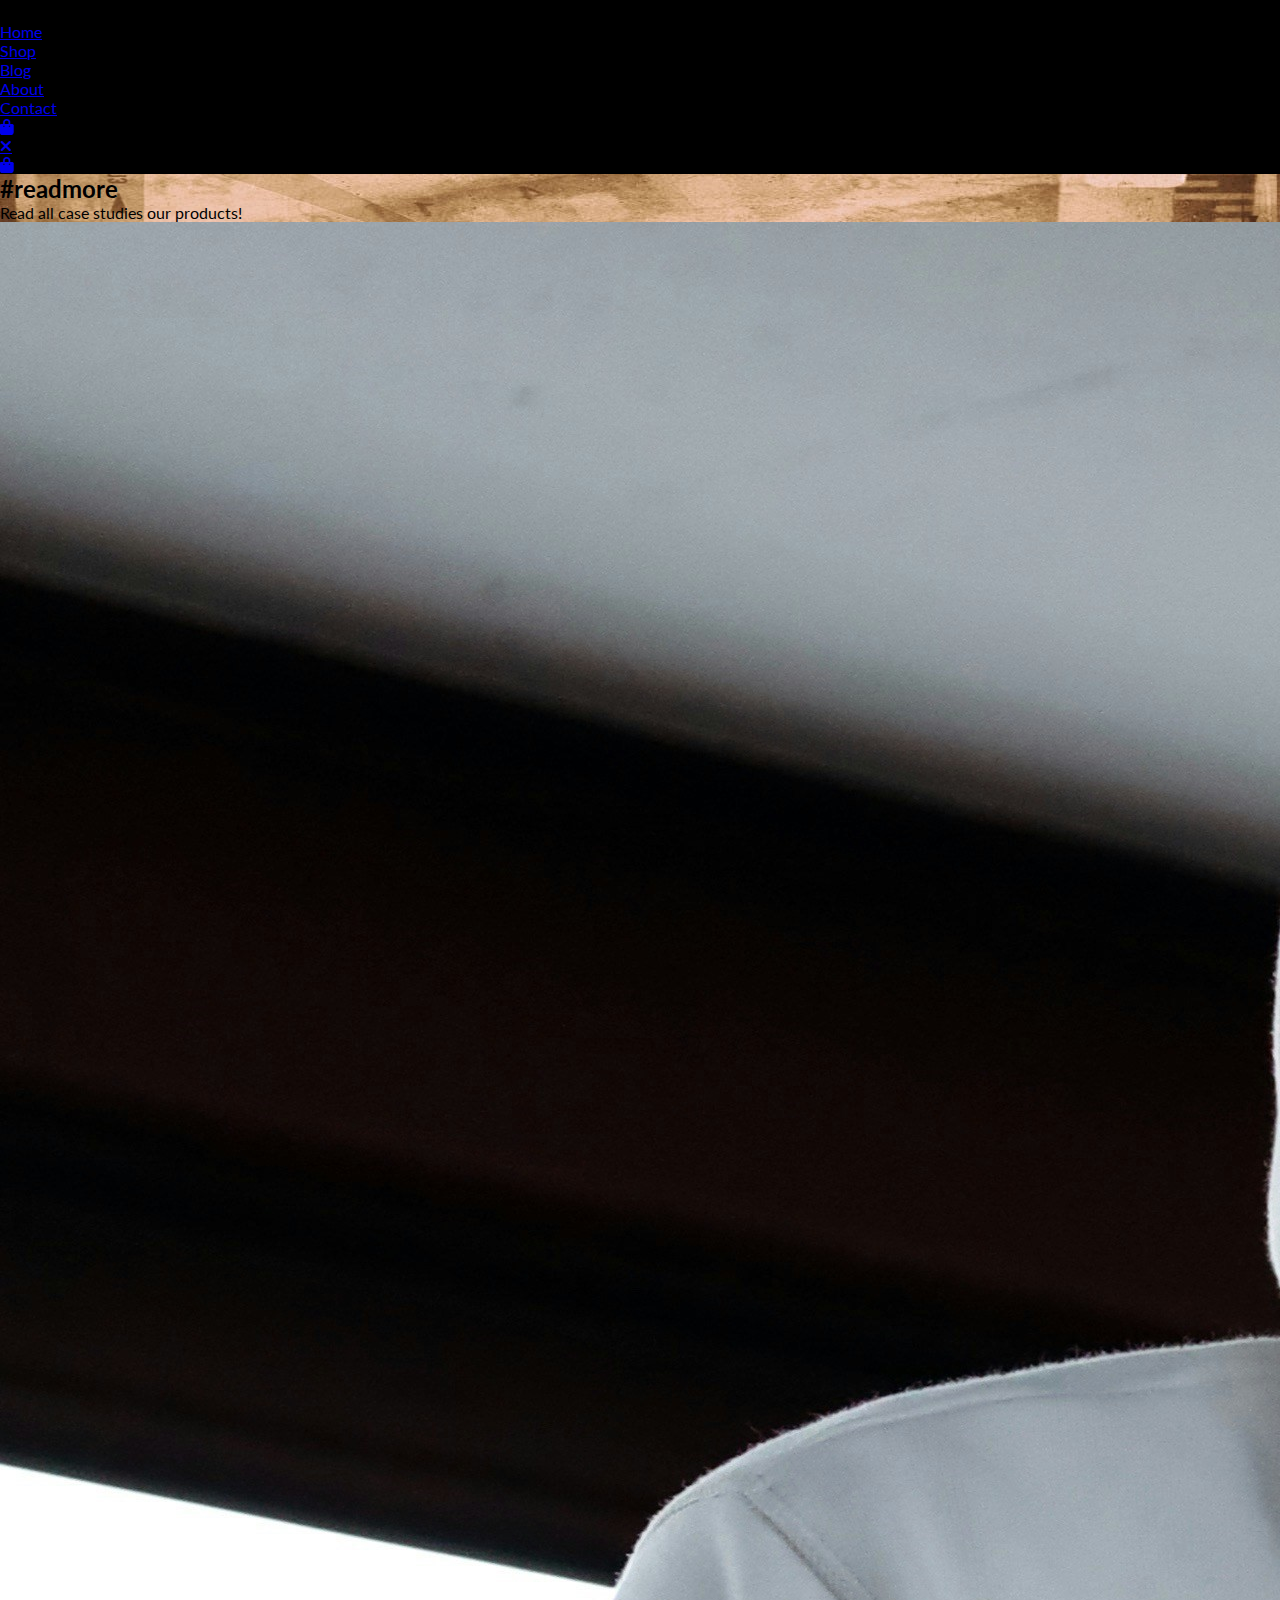
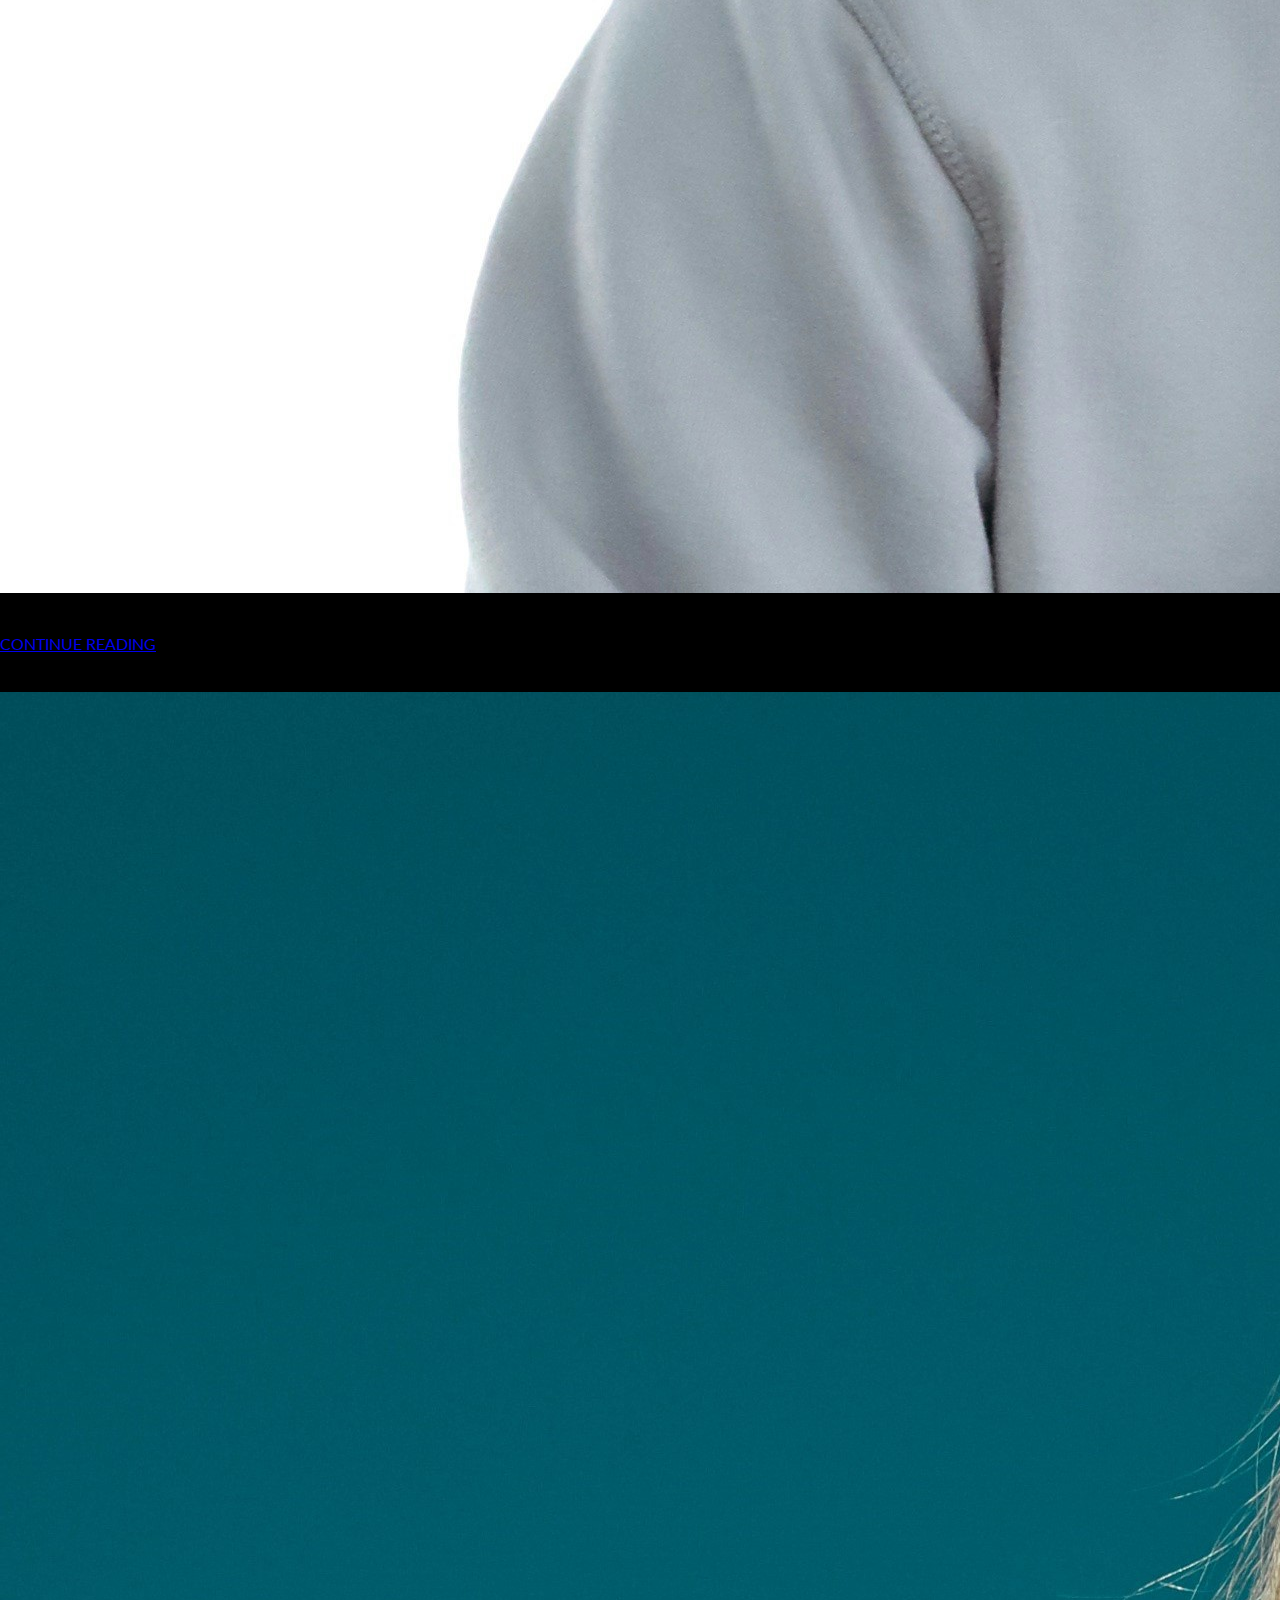
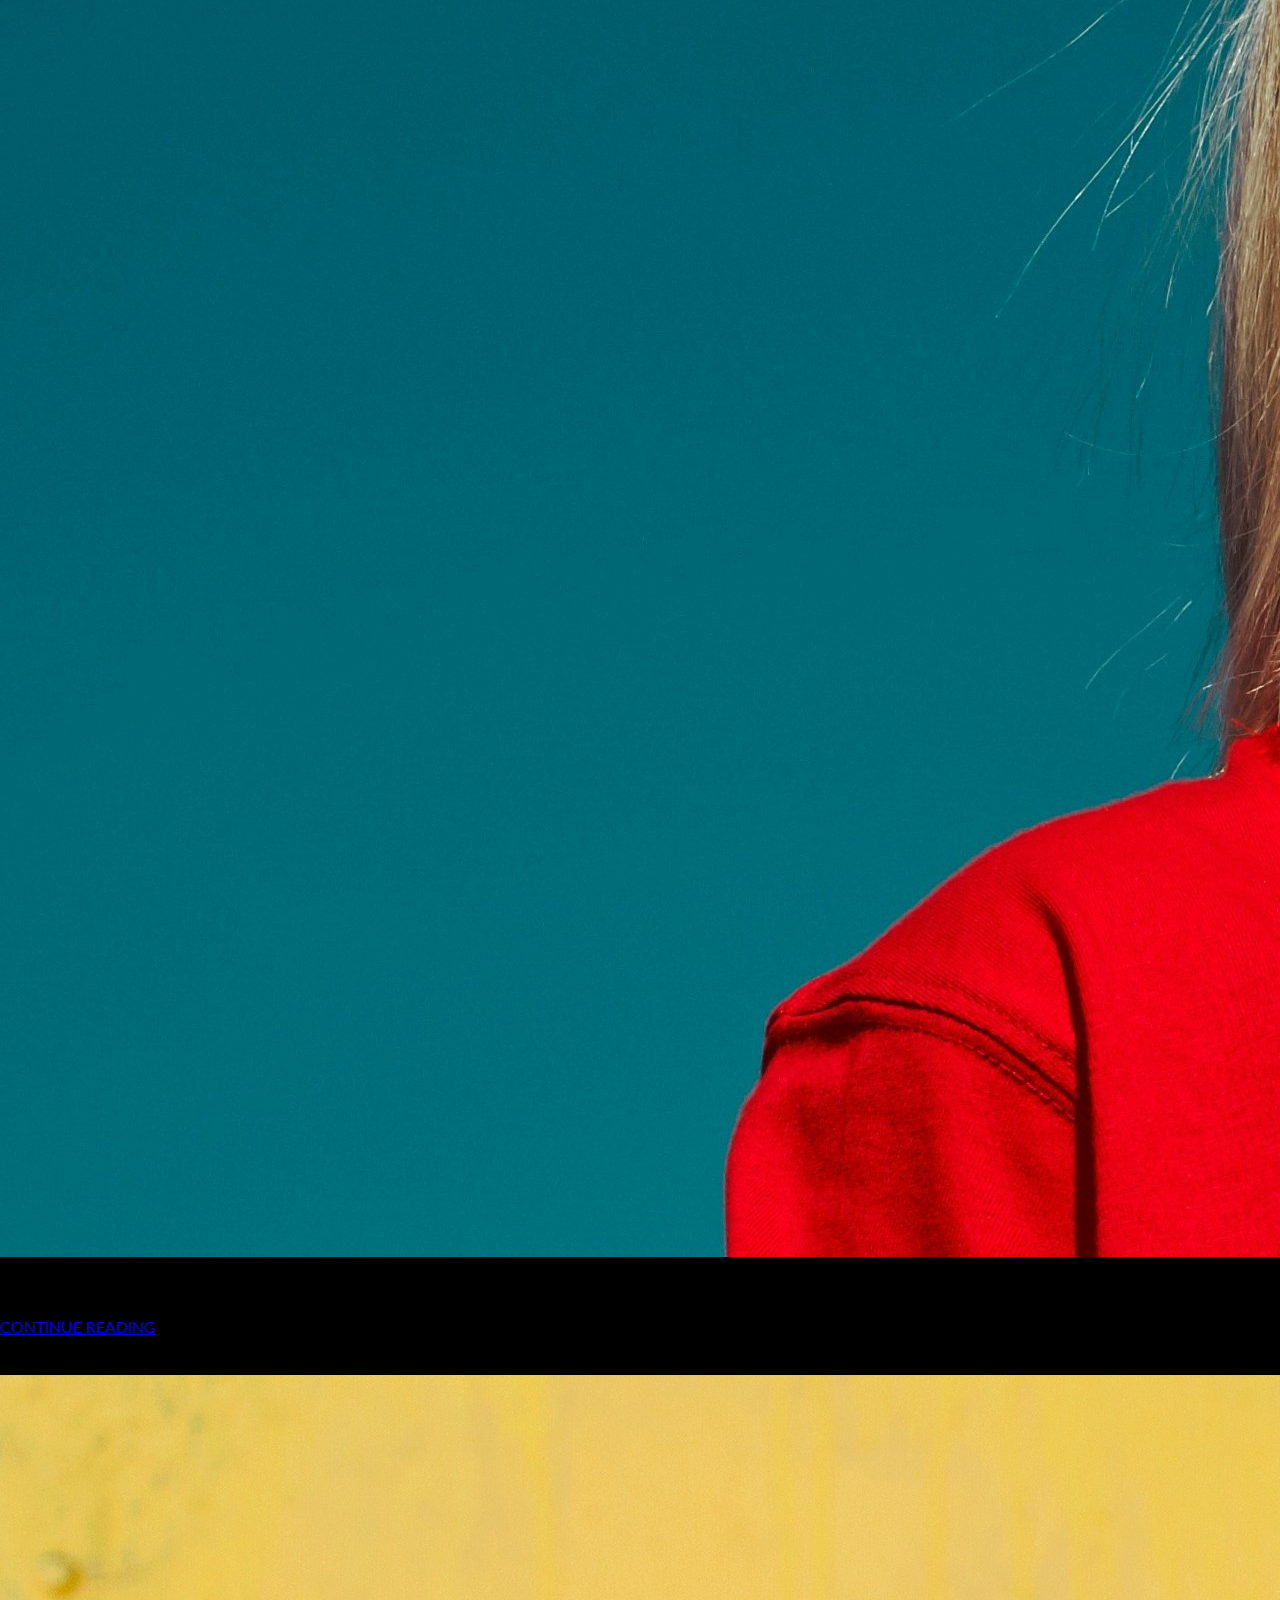
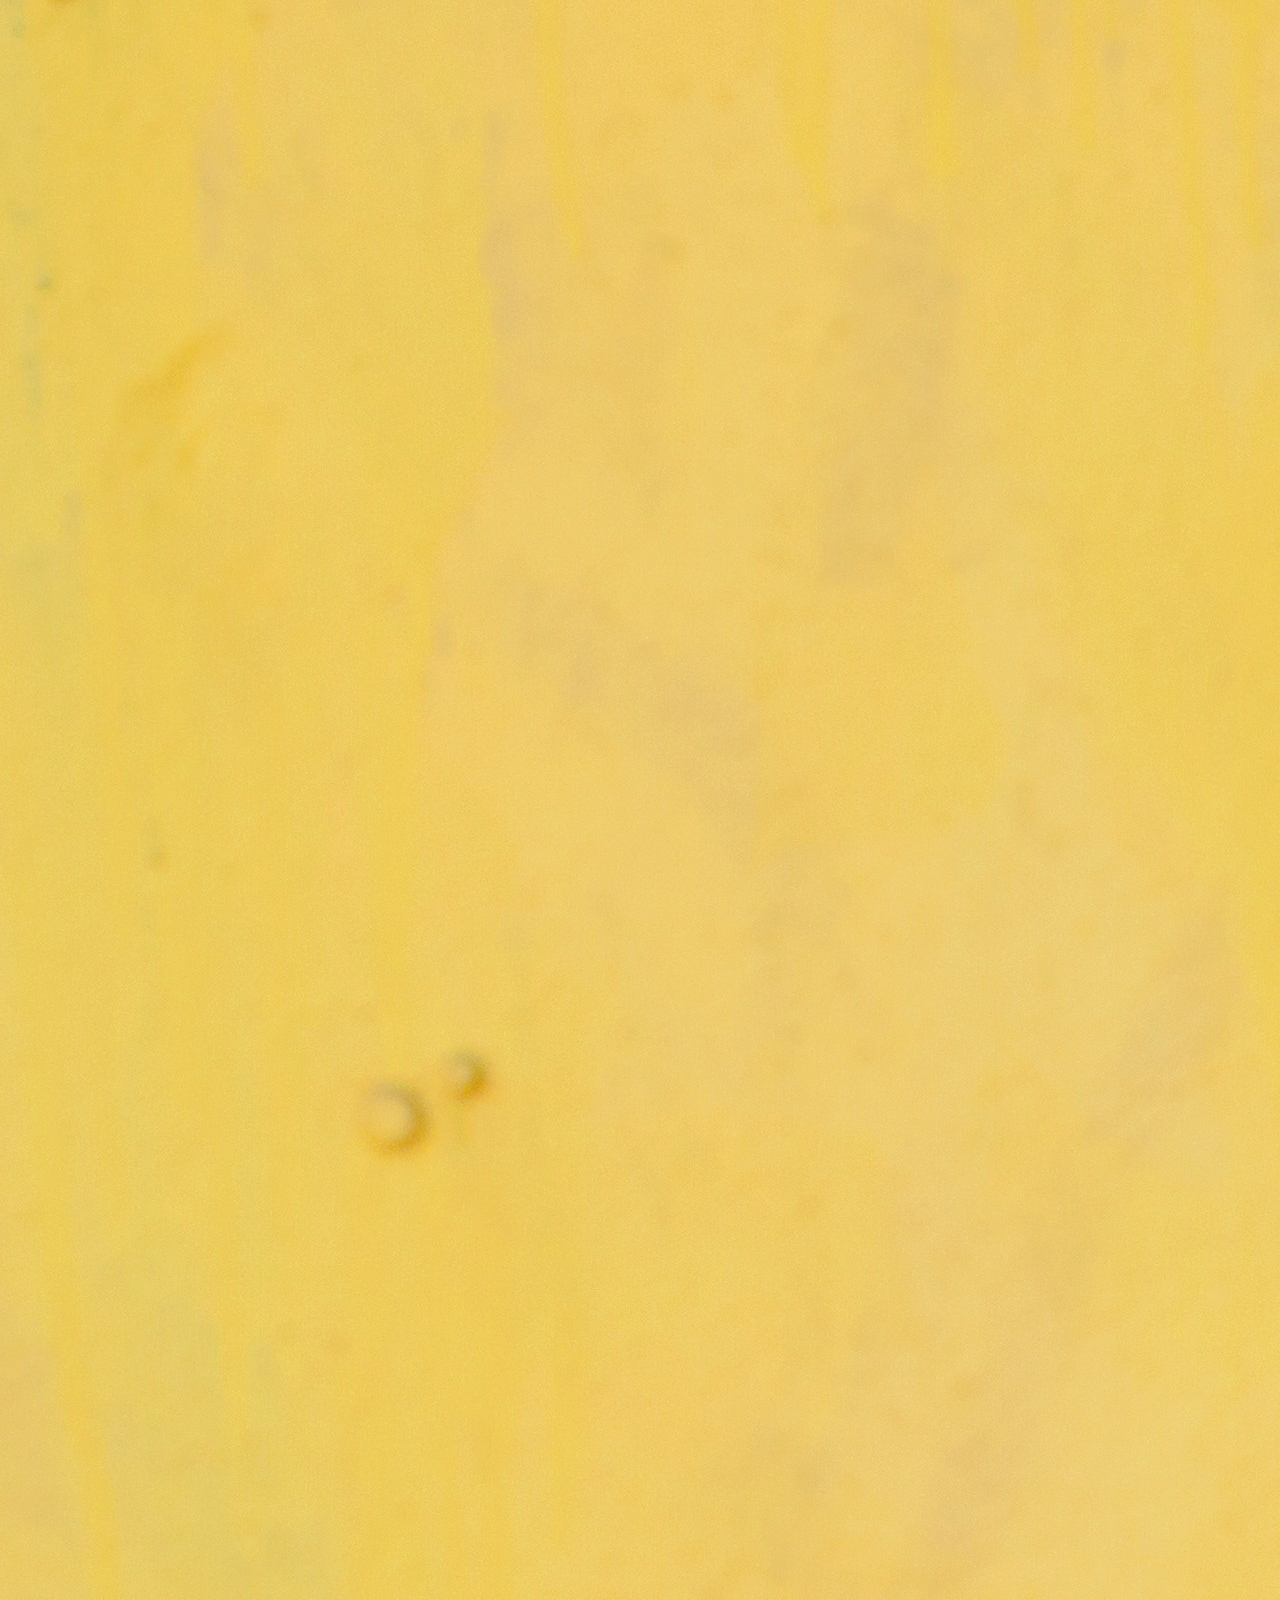
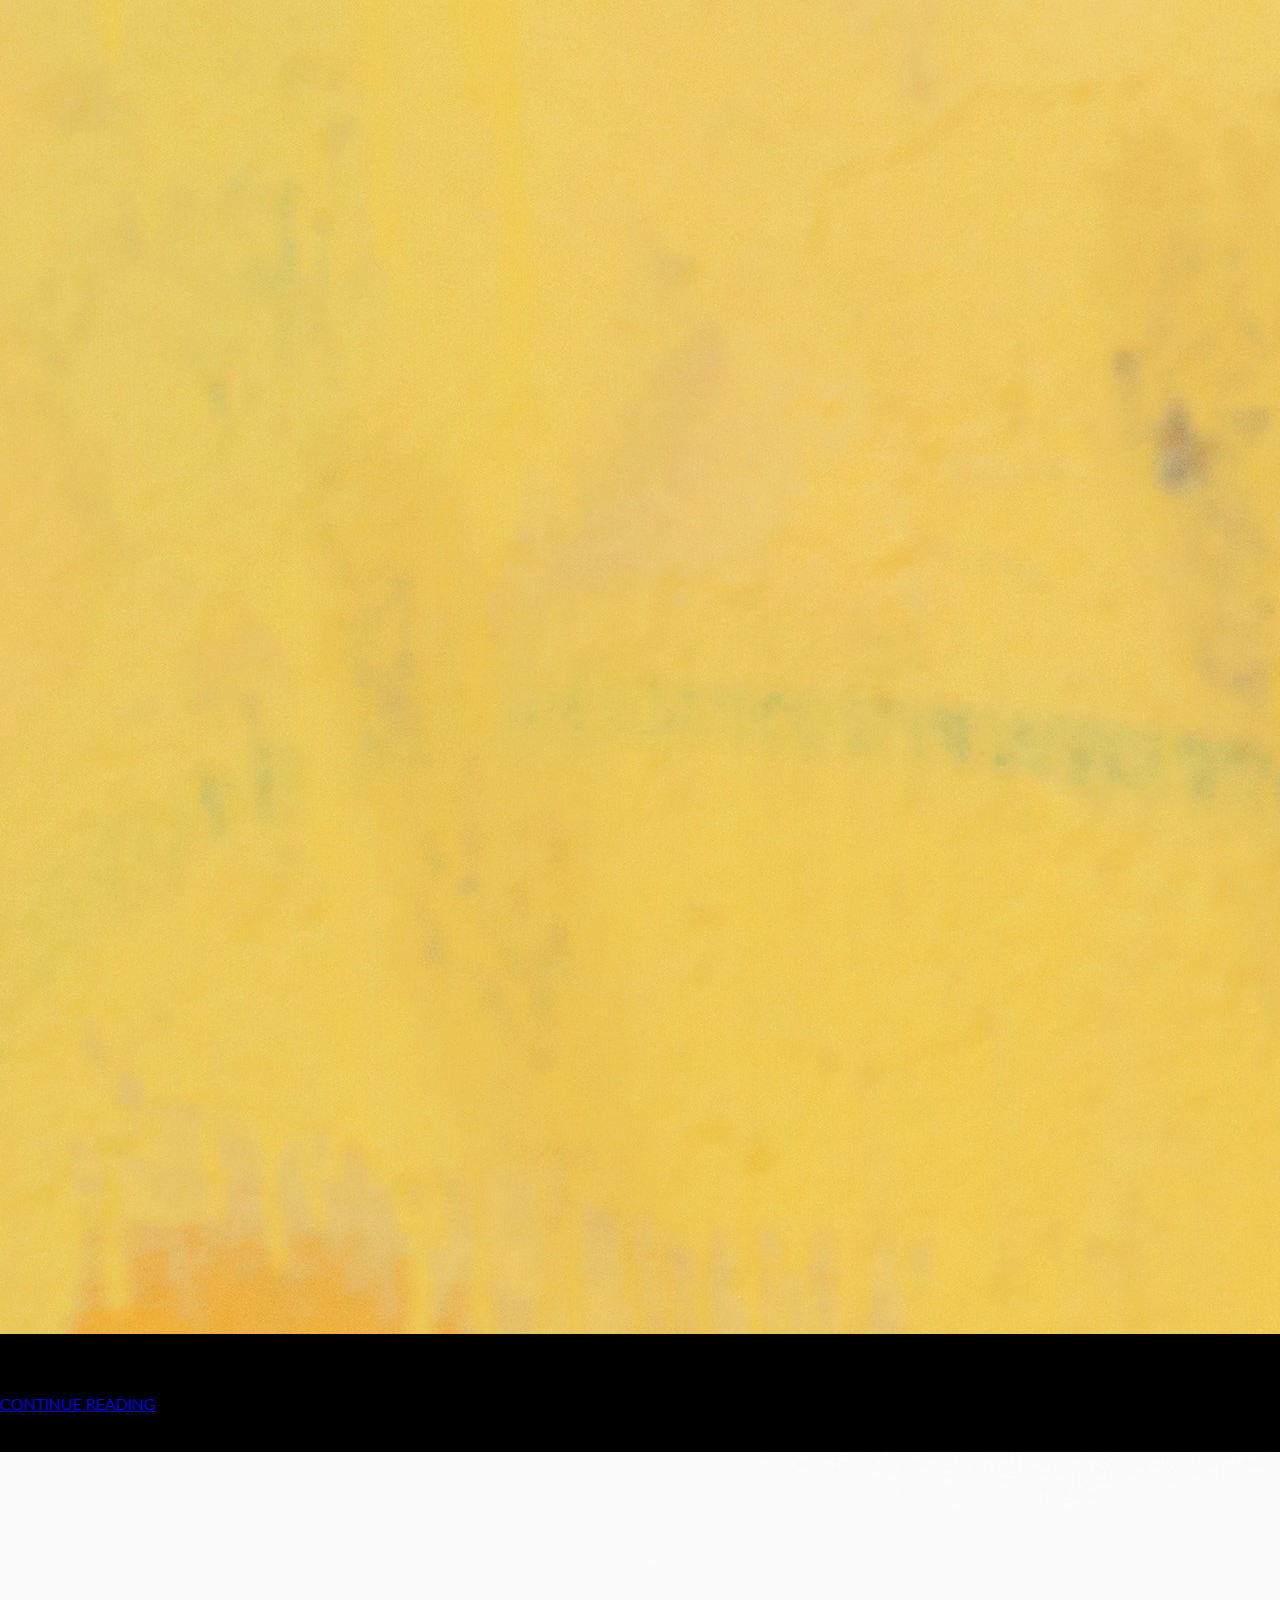
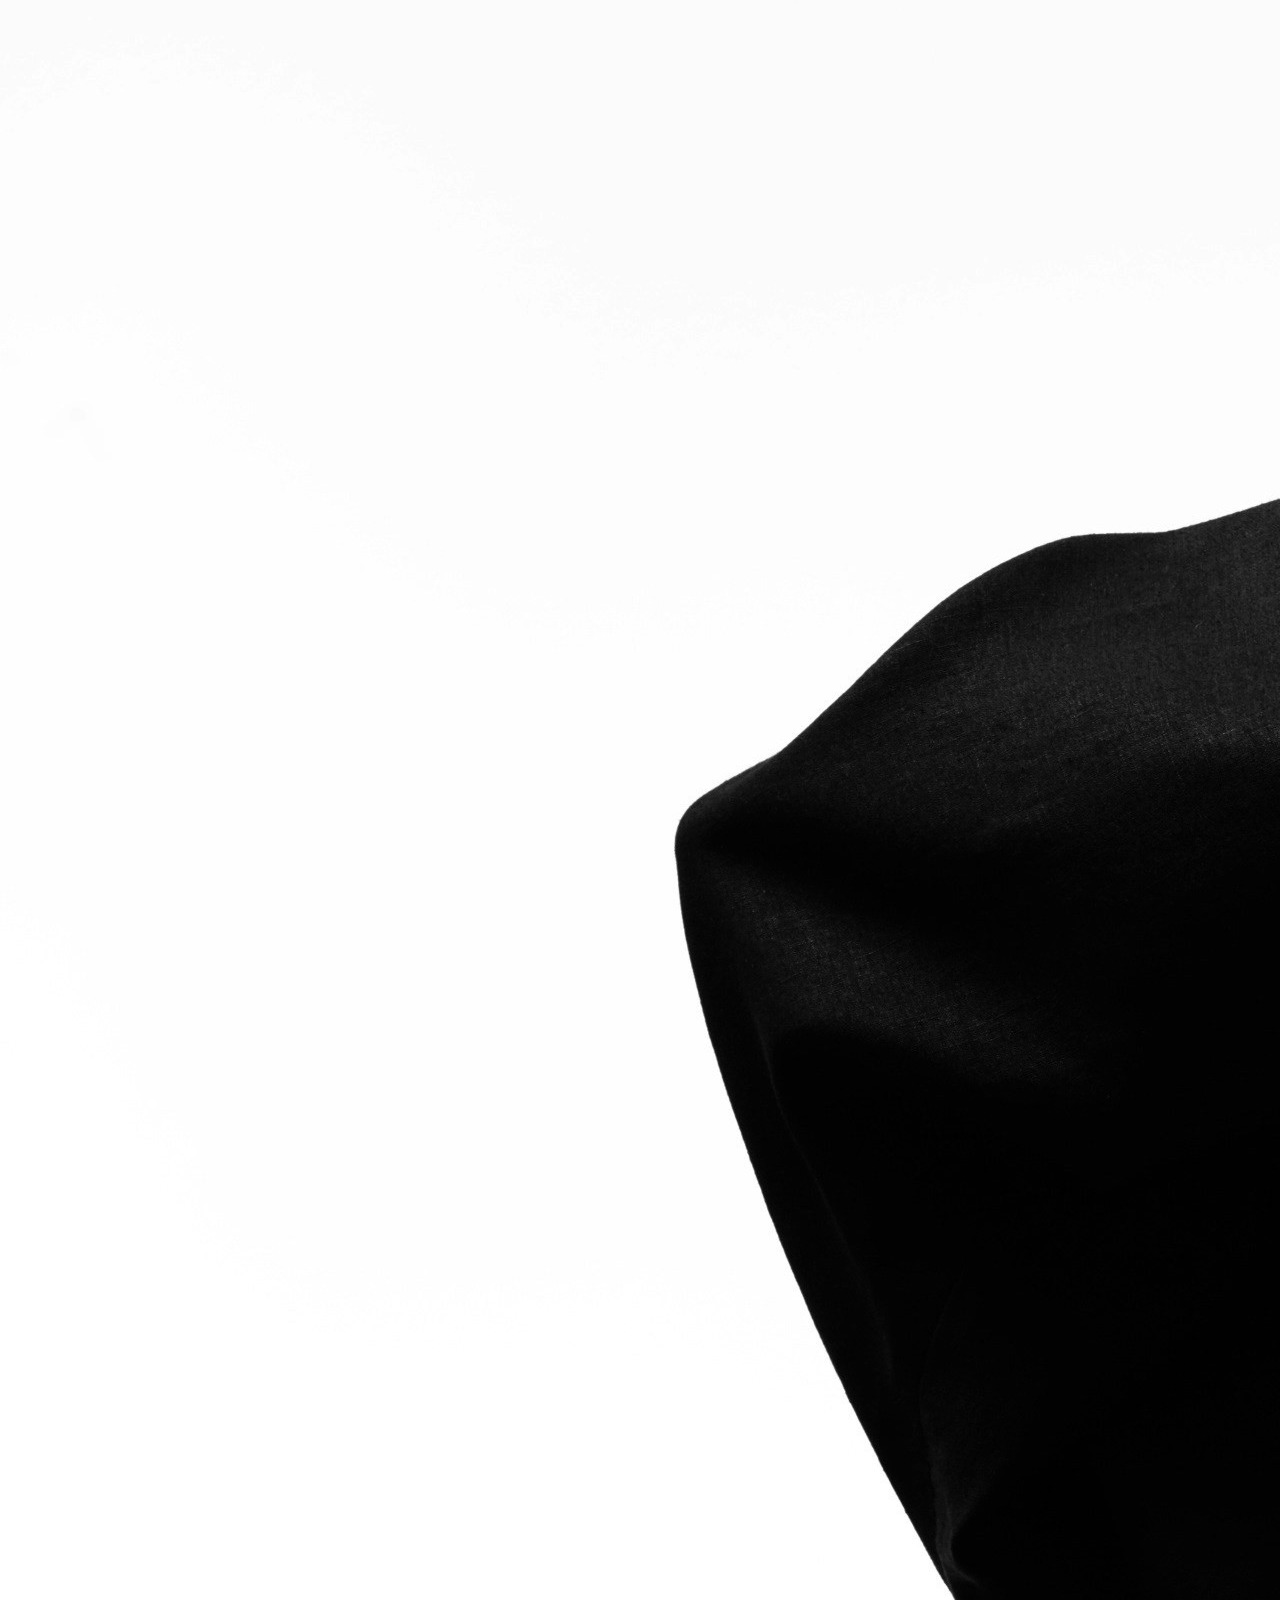
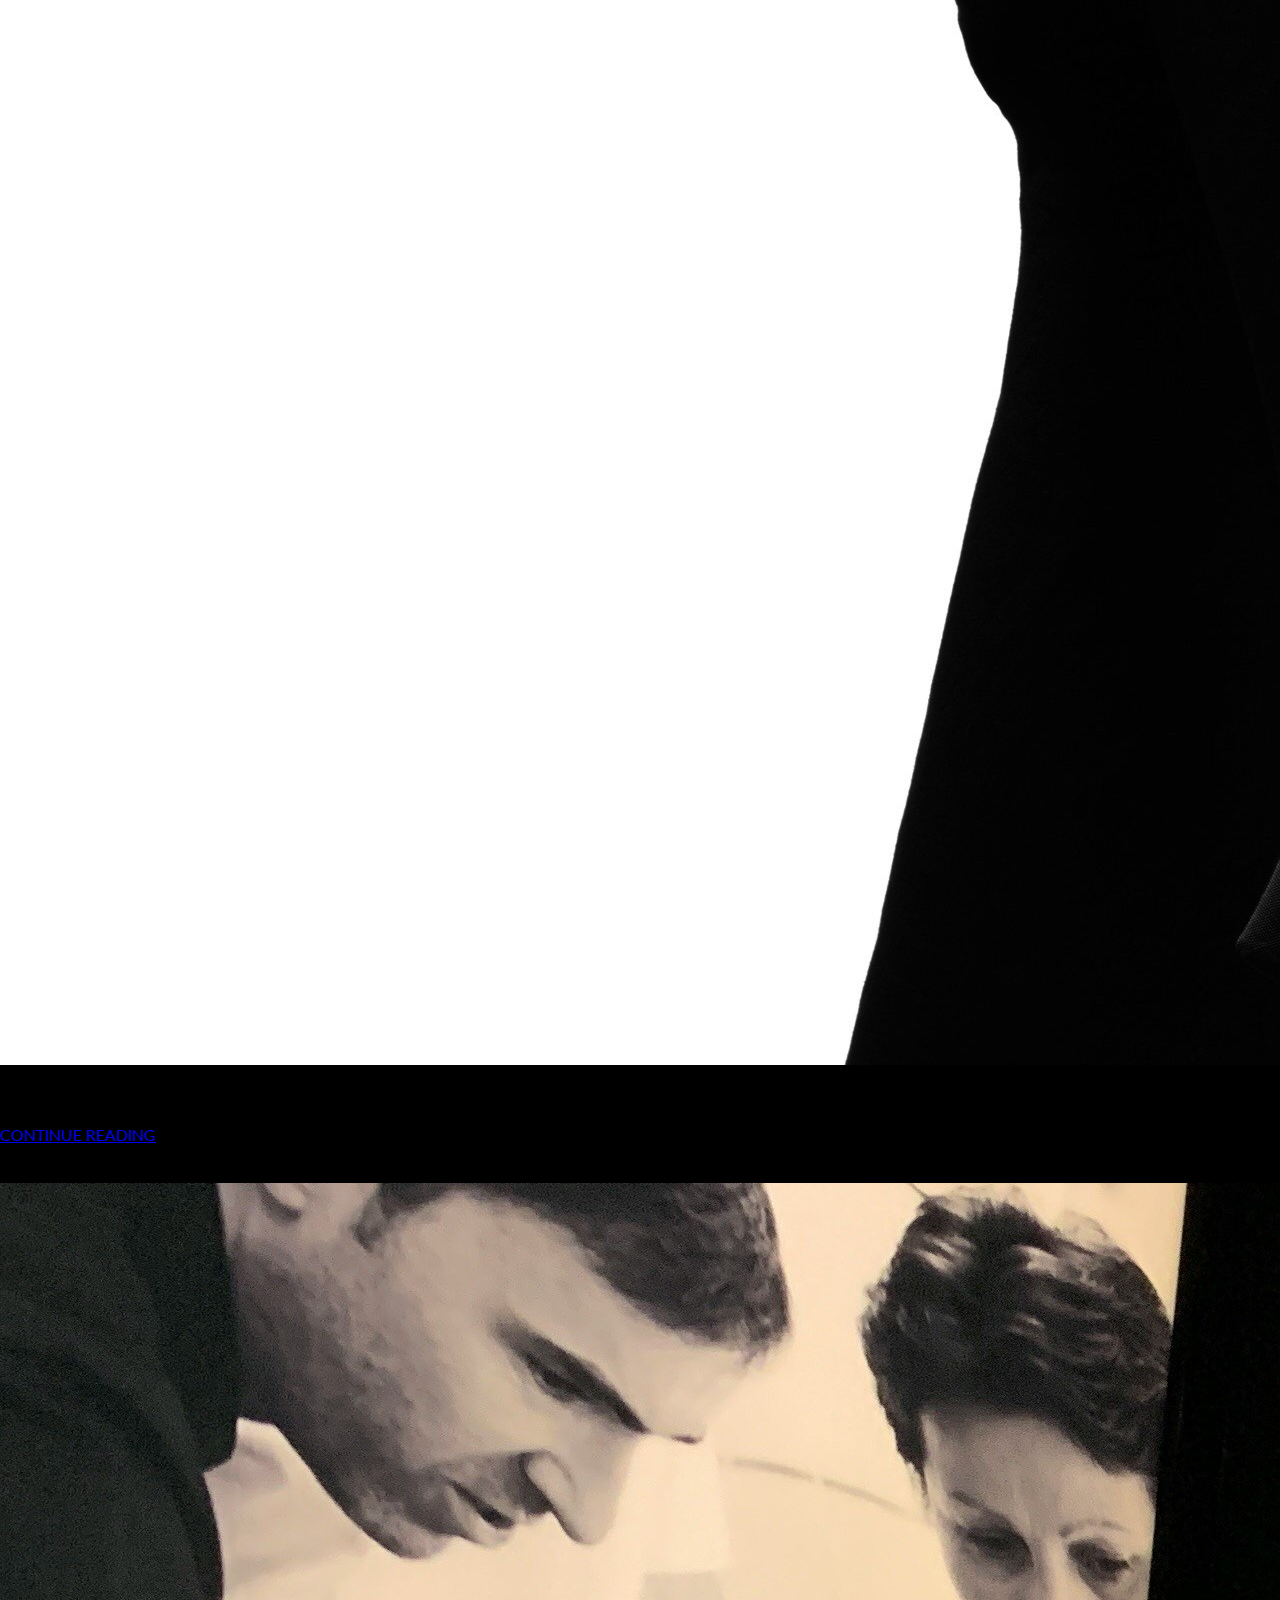
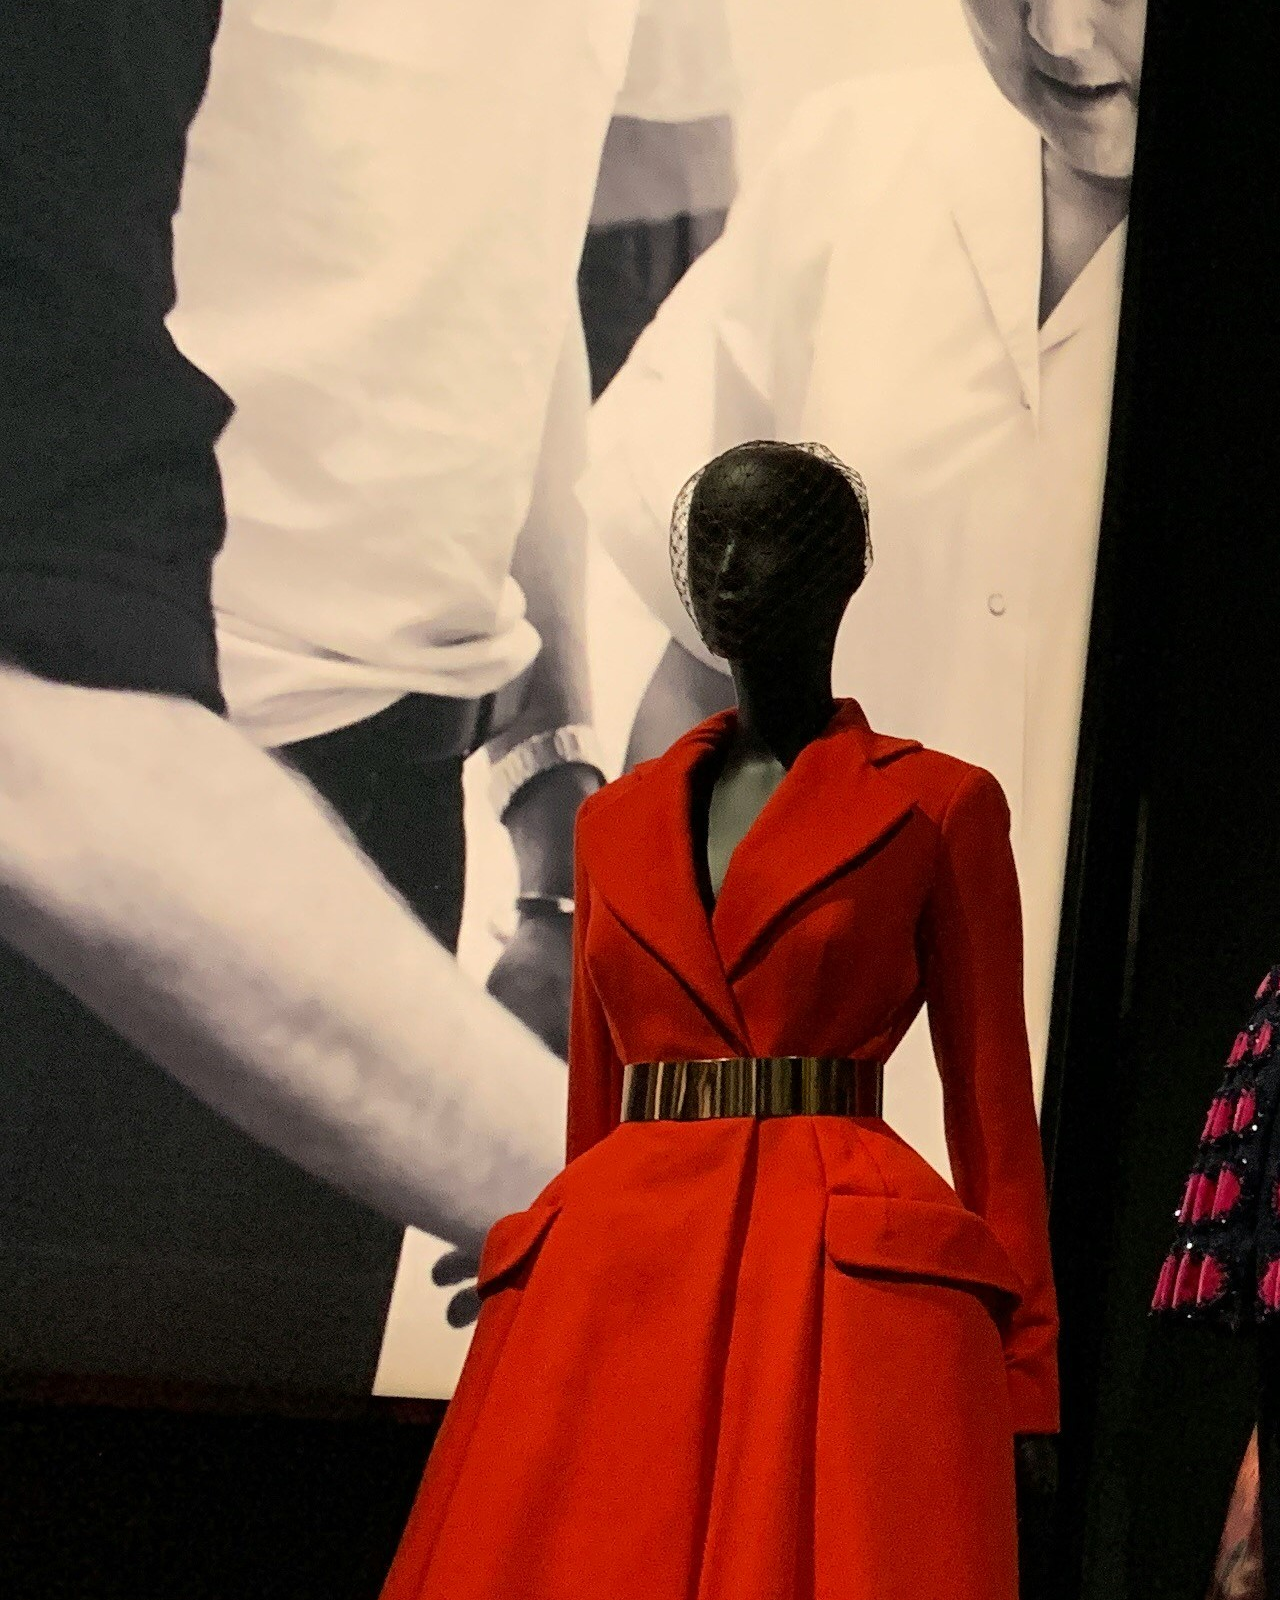
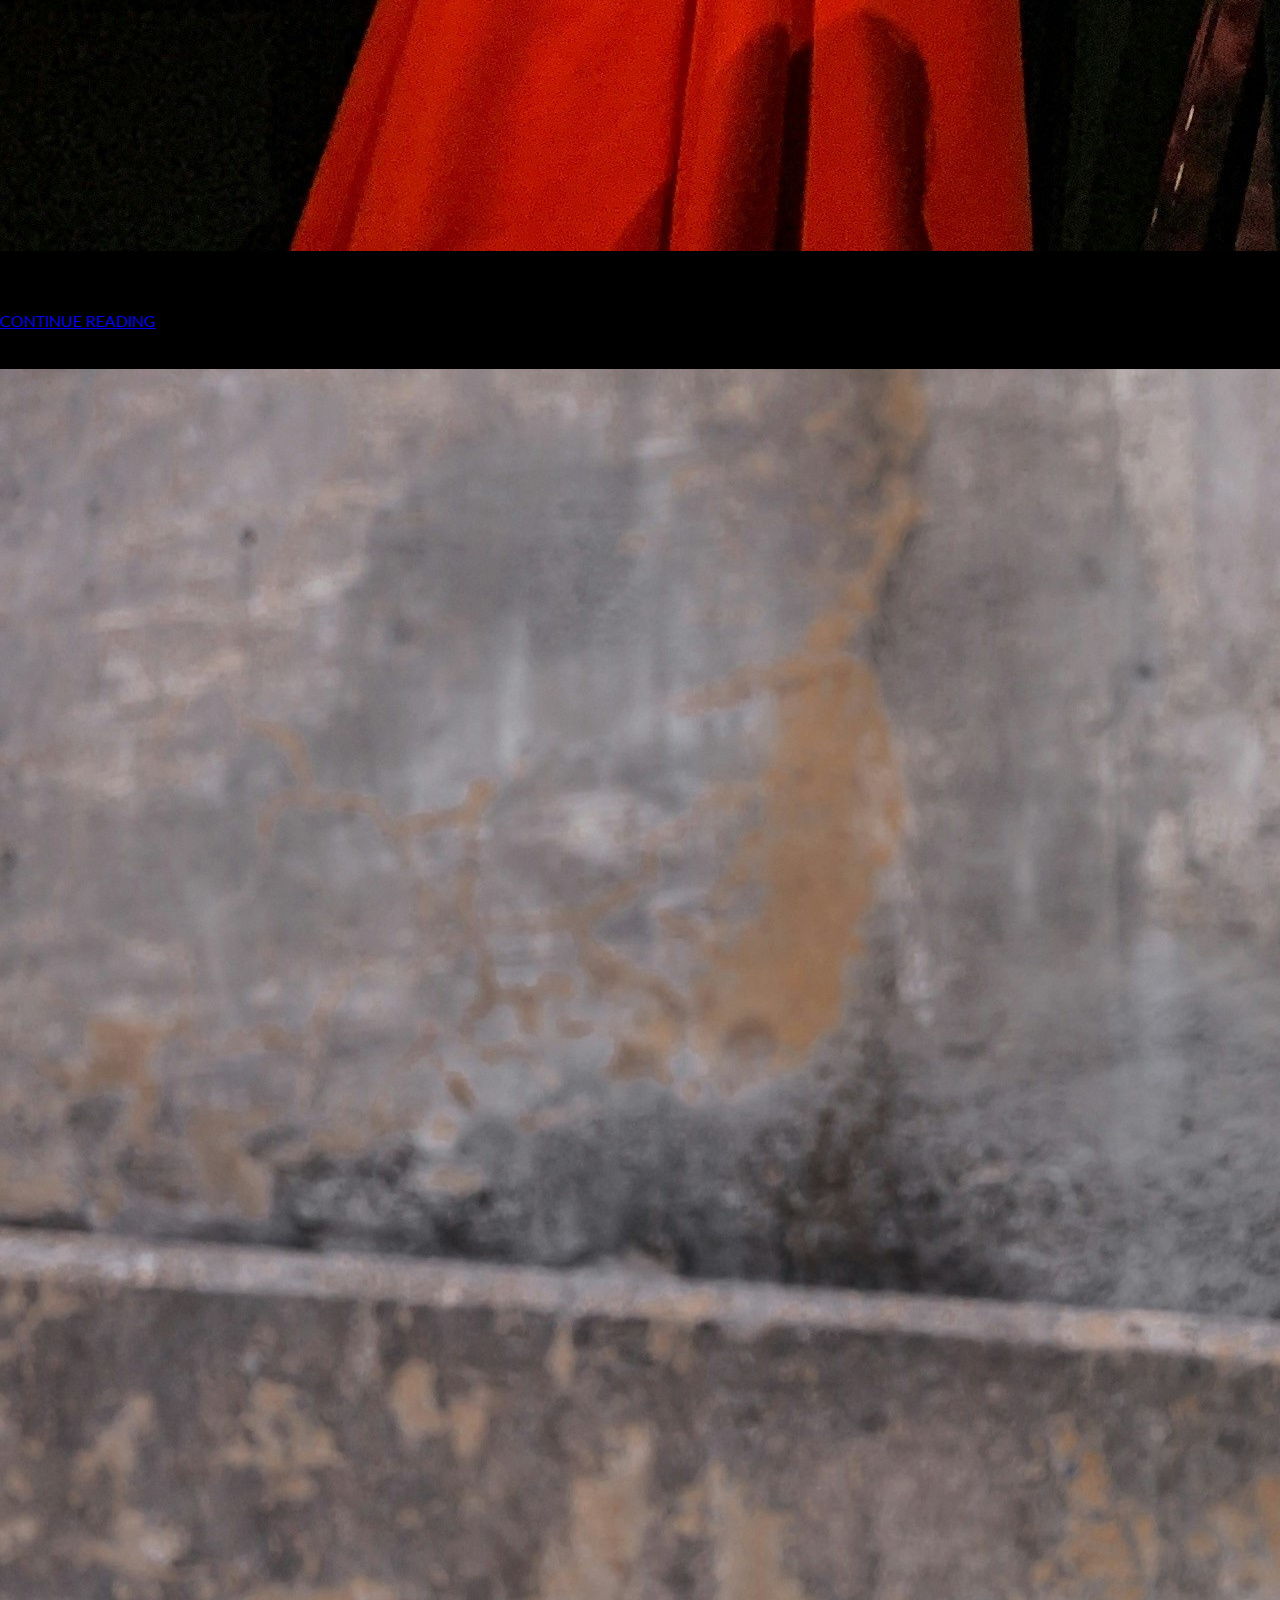
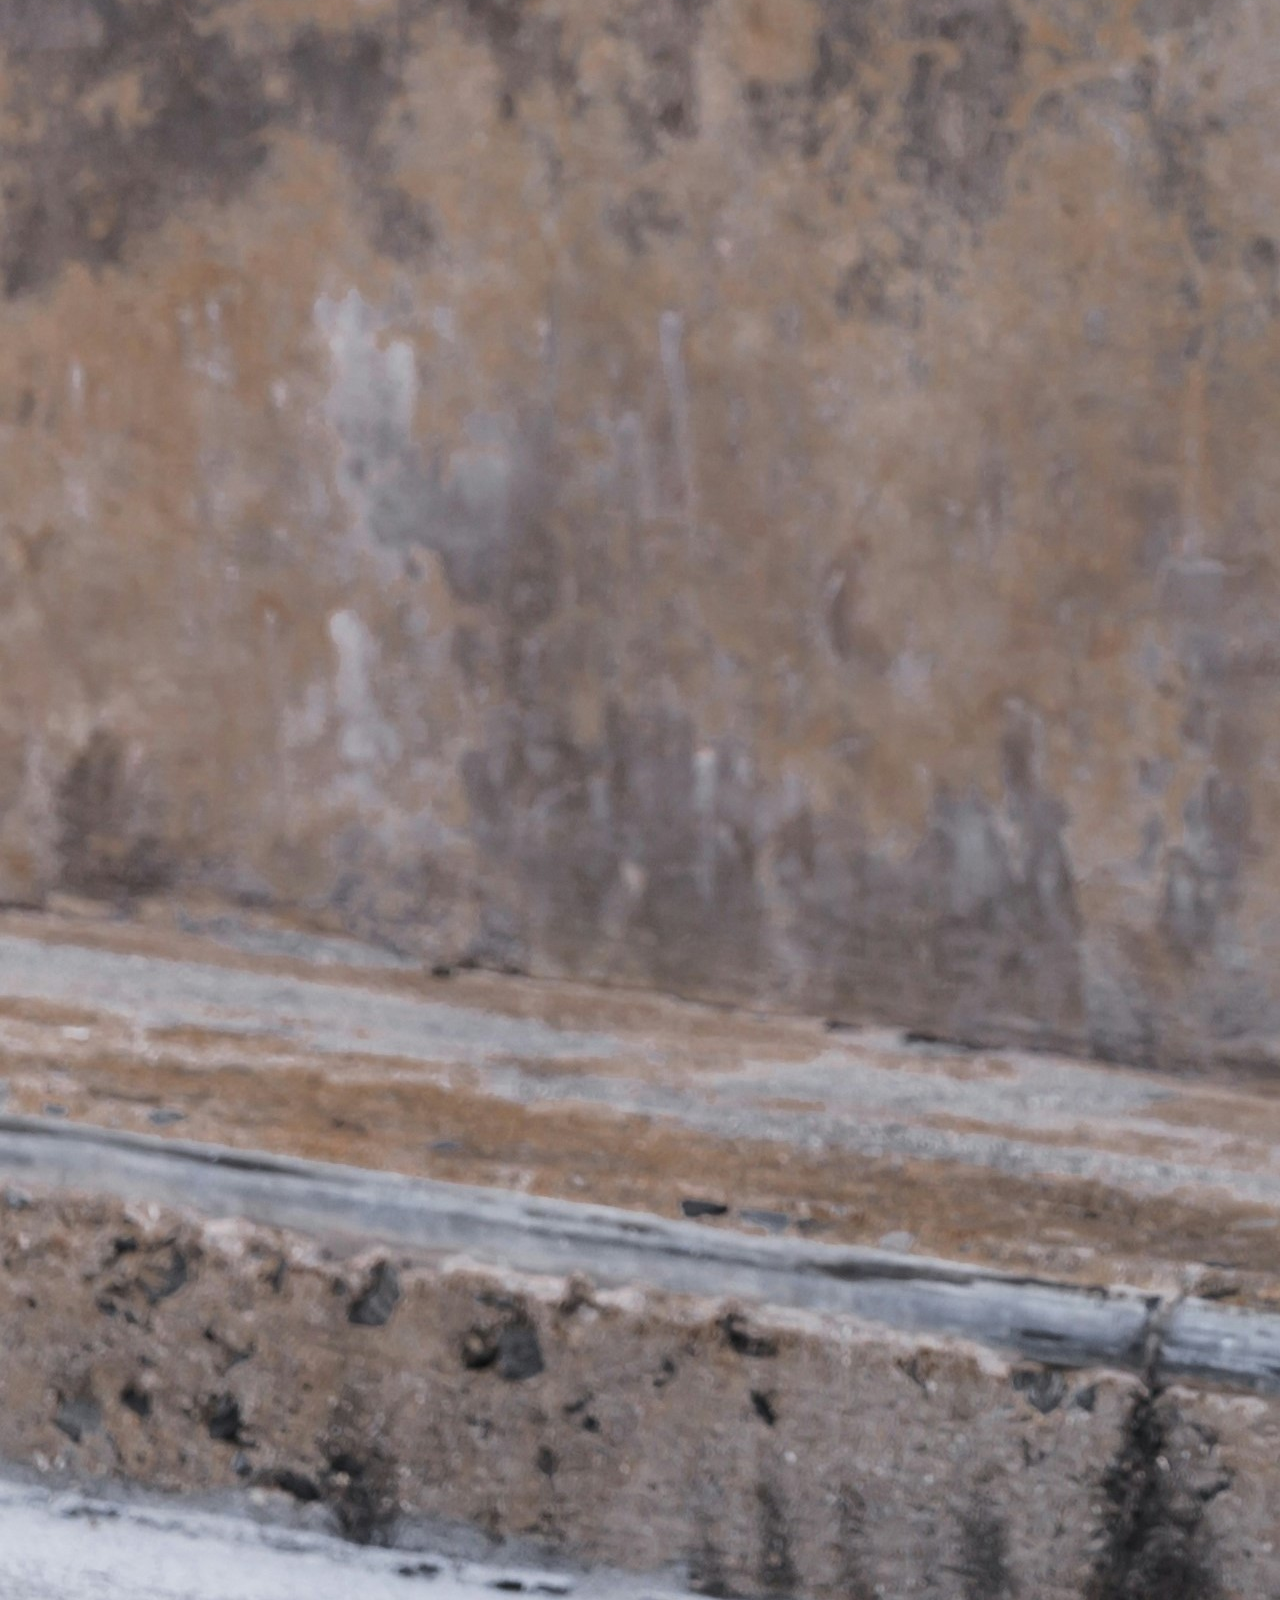
<file: blog.html>
<!DOCTYPE html>
<html lang="en">
<head>
    <meta charset="UTF-8">
    <meta http-equiv="X-UA-Compatible" content="IE=edge">
    <meta name="viewport" content="width=device-width, initial-scale=1.0">
    <title>Technerds</title>
    <link rel="stylesheet" href="https://cdnjs.cloudflare.com/ajax/libs/font-awesome/6.5.1/css/all.css" />
    <link rel="stylesheet" href="style.css">
</head>
<body>

    <section id="header">
        <h3>CHARLOTTE BOUTIQUE</h3>

        <div>
            <ul id="navbar">
                <li><a href="index.html">Home</a></li>
                <li><a href="shop.html">Shop</a></li>
                <li><a class="active" href="blog.html">Blog</a></li>
                <li><a href="about.html">About</a></li>
                <li><a href="contact.html">Contact</a></li>
                <li id="lg-bag"><a href="cart.html"><i class="fa-solid fa-bag-shopping"></i></a></li>
                <a href="#" id="close" class="fas fa-times"></a>
            </ul>
        </div>
        <div id="mobile">
            <a href="cart.html"><i class="fa-solid fa-bag-shopping"></i></a>
            <i id="bar" class="fas fa-outdent"></i>
        </div>
    </section>

    <section id="page-header" class="blog-header" style="background-image: url(blog.jpg);">
        <h2 style="color: black;">#readmore</h2>
        <p style="color: black;">Read all case studies our products! </p>
    </section>

    <section id="blog">
        <div class="blog-box">
            <div class="blog-img">
                <img src="b1.jpg" alt="">
            </div>
            <div class="blog-details">
                <h4>The Cotton-Jersey Zop-Up Hoodie</h4>
                <p>Introducing our latest addition to comfort and style: The Cotton-Jersey Zip-Up Hoodie. Crafted with meticulous attention to detail and designed for the modern indi...</p>
                <a href="#">CONTINUE READING</a>
            </div>
            <h1>14/1</h1>
        </div>
        <div class="blog-box">
            <div class="blog-img">
                <img src="b2.jpg" alt="">
            </div>
            <div class="blog-details">
                <h4>Unlocking Style: Exploring the Latest Trends in Fashion</h4>
                <p>Dive into the dynamic world of fashion with our insightful blog series, where we decode the latest trends, offer style tips, and explore the ever-evolving landscape of fashion. From runway to street sty...</p>
                <a href="#">CONTINUE READING</a>
            </div>
            <h1>23/1</h1>
        </div>
        <div class="blog-box">
            <div class="blog-img">
                <img src="b3.jpg" alt="">
            </div>
            <div class="blog-details">
                <h4>Fashion Forward: Navigating the World of Style and Trends</h4>
                <p>Embark on a journey through the realms of style and sophistication with our fashion blog series. Discover the hottest trends, learn styling tips from industry experts, and stay ahead of the cur...</p>
                <a href="#">CONTINUE READING</a>
            </div>
            <h1>11/2</h1>
        </div>
        <div class="blog-box">
            <div class="blog-img">
                <img src="b4.jpg" alt="">
            </div>
            <div class="blog-details">
                <h4>Style Spotlight: Where Fashion Meets Inspiration</h4>
                <p>Welcome to our fashion blog, your ultimate destination for all things stylish and trendsetting. With a keen eye for design and a passion for creativity, we bring you the latest fashion news, run...</p>
                <a href="#">CONTINUE READING</a>
            </div>
            <h1>27/2</h1>
        </div>
        <div class="blog-box">
            <div class="blog-img">
                <img src="b5.jpg" alt="">
            </div>
            <div class="blog-details">
                <h4>Chic Chronicles: Unveiling the Secrets of Fashion Excellence</h4>
                <p>Step into the world of high fashion and luxury with our exclusive blog series. Delve into the glamorous realm of couture, explore timeless style icons, and learn how to curate a wardrobe that exudes ele...</p>
                <a href="#">CONTINUE READING</a>
            </div>
            <h1>09/3</h1>
        </div>
        <div class="blog-box">
            <div class="blog-img">
                <img src="b6.jpg" alt="">
            </div>
            <div class="blog-details">
                <h4>Trendsetters Unleashed: Redefining Fashion with Every Click</h4>
                <p>Join us on a journey of style exploration as we dissect the latest trends and showcase the boldest fashion statements. From streetwear sensations to red carpet glamour, our blog is your front-row...</p>
                <a href="#">CONTINUE READING</a>
            </div>
            <h1>21/3</h1>
        </div>
    </section>

    <section id="pagination" class="section-p1">
        <a href="#">1</a>
        <a href="#">2</a>
        <a href="#"><i class="fa-solid fa-arrow-right"></i></i></a>
    </section>

    <section id="newsletter" class="section-p1 section-m1">
        <div class="newstext">
            <h4>Sign Up For Newsletters</h4>
            <p>Get E-mail updates about our latest shop and <span>special offers.</span></p>
        </div>
        <div class="form">
            <input type="text" placeholder="Your email address">
            <button class="normal">Sign Up</button>
        </div>
    </section>

    <footer class="section-p1">
        <div class="col">
            <h4>Contact</h4>
            <p><strong>Address: </strong> 6 Narayanan Street, Cuddalore - 607003</p>
            <p><strong>Phone: </strong> (+91) 88255 38405</p>
            <p><strong>Hours: </strong> 06:00 - 18:00, Mon - Fri</p>
            <div class="follow">
                <h4>Follow Us</h4>
                <div class="icon">
                    <i class="fa-brands fa-facebook"></i>
                    <i class="fa-brands fa-instagram"></i>
                    <i class="fa-brands fa-youtube"></i>
                    <i class="fa-brands fa-linkedin"></i>
                </div>
            </div>
        </div>

        <div class="col">
            <h4>About</h4>
            <a href="#">About us</a>
            <a href="#">Delivery Information</a>
            <a href="#">Privacy Policy</a>
            <a href="#">Terms & Condition</a>
            <a href="#">Contact us</a>
        </div>
        <div class="col">
            <h4>My Account</h4>
            <a href="#">Sign In</a>
            <a href="#">View Cart</a>
            <a href="#">My Wishlist</a>
            <a href="#">Track My Order</a>
            <a href="#">Help</a>
        </div>

        <div class="col install">
            <h4>Install App</h4>
            <p>From App Store or Google Play</p>
            <div class="row">
                <i class="fa-brands fa-google-play"></i>
                <i class="fa-brands fa-app-store-ios"></i>
            </div>
            <p>Secured Payment Gateway</p>
            <i class="fa-brands fa-google-pay"></i>
            <i class="fa-regular fa-credit-card"></i>
        </div>

        <div class="copyright">
            <p>&#169; 2024, Technerds - HTML CSS ECommerce Website</p>
        </div>
    </footer>

    <script src="script.js"></script>
</body>
</html>
</file>
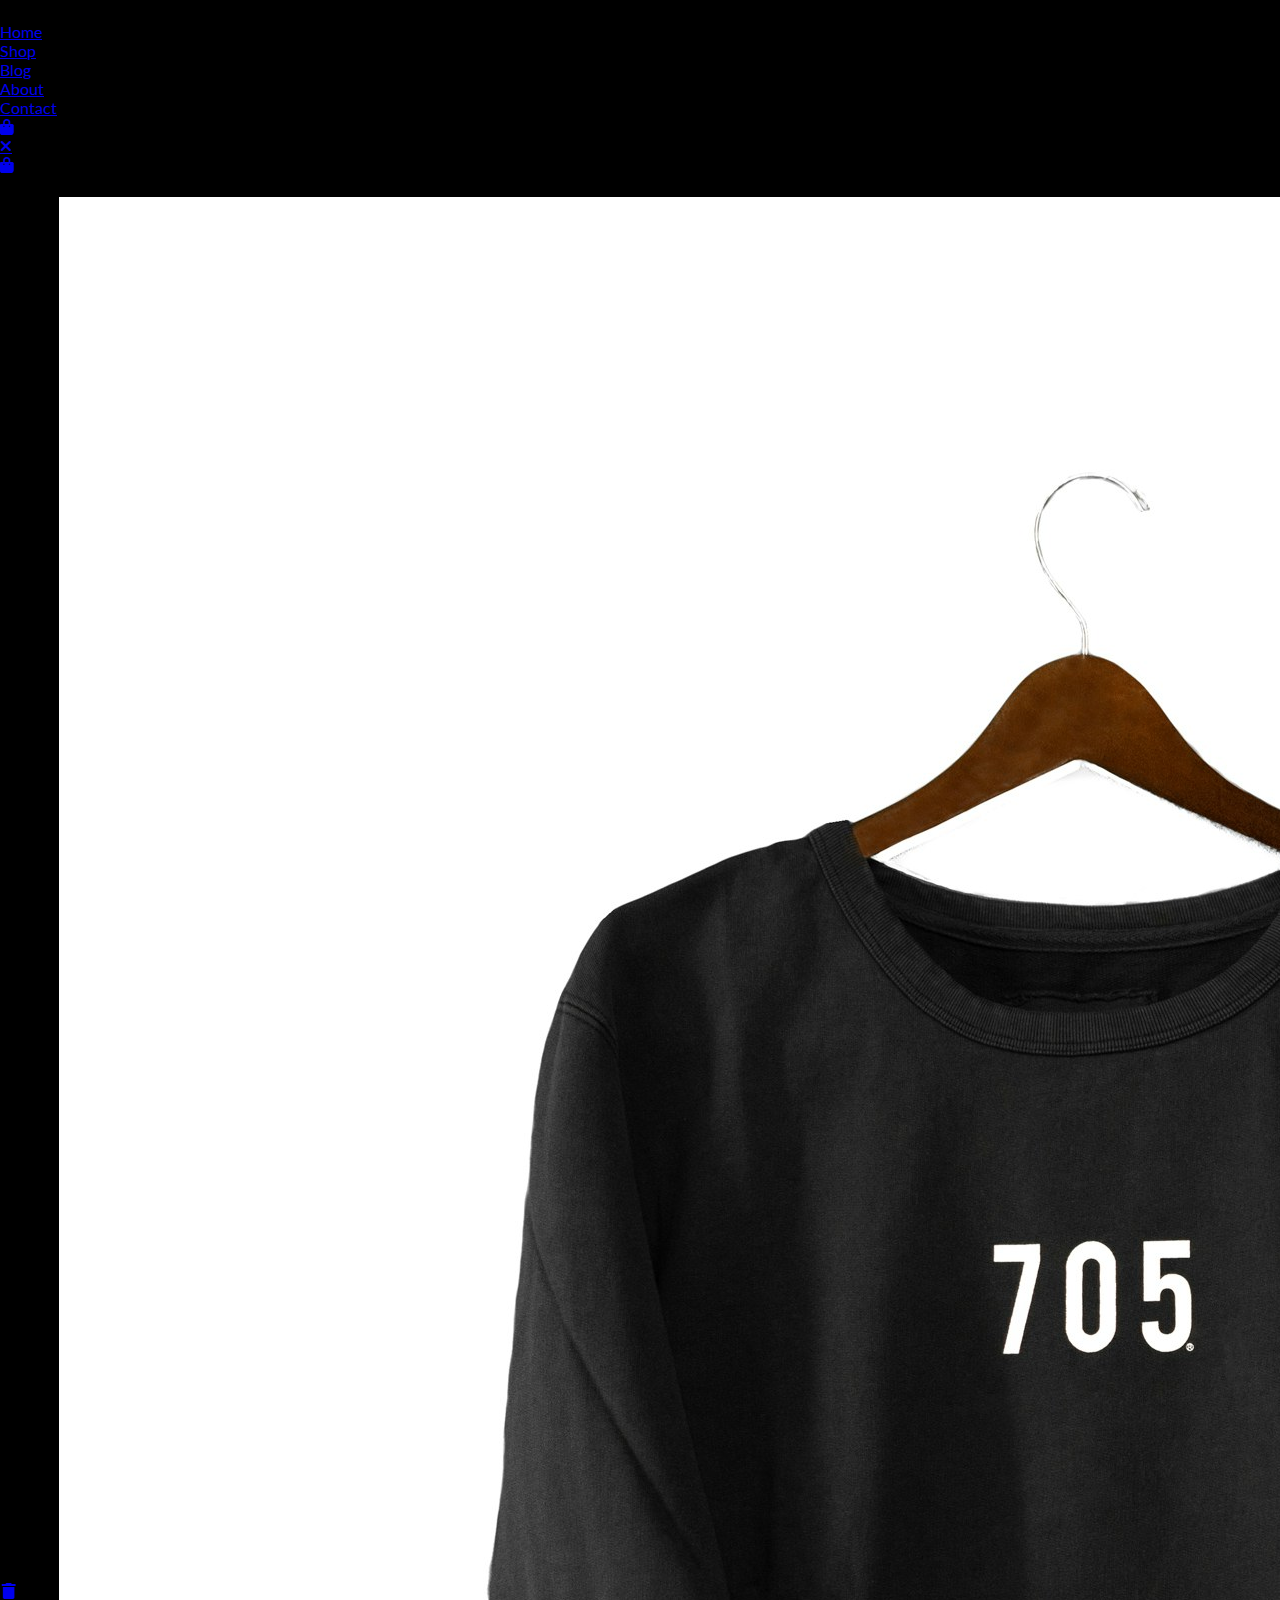
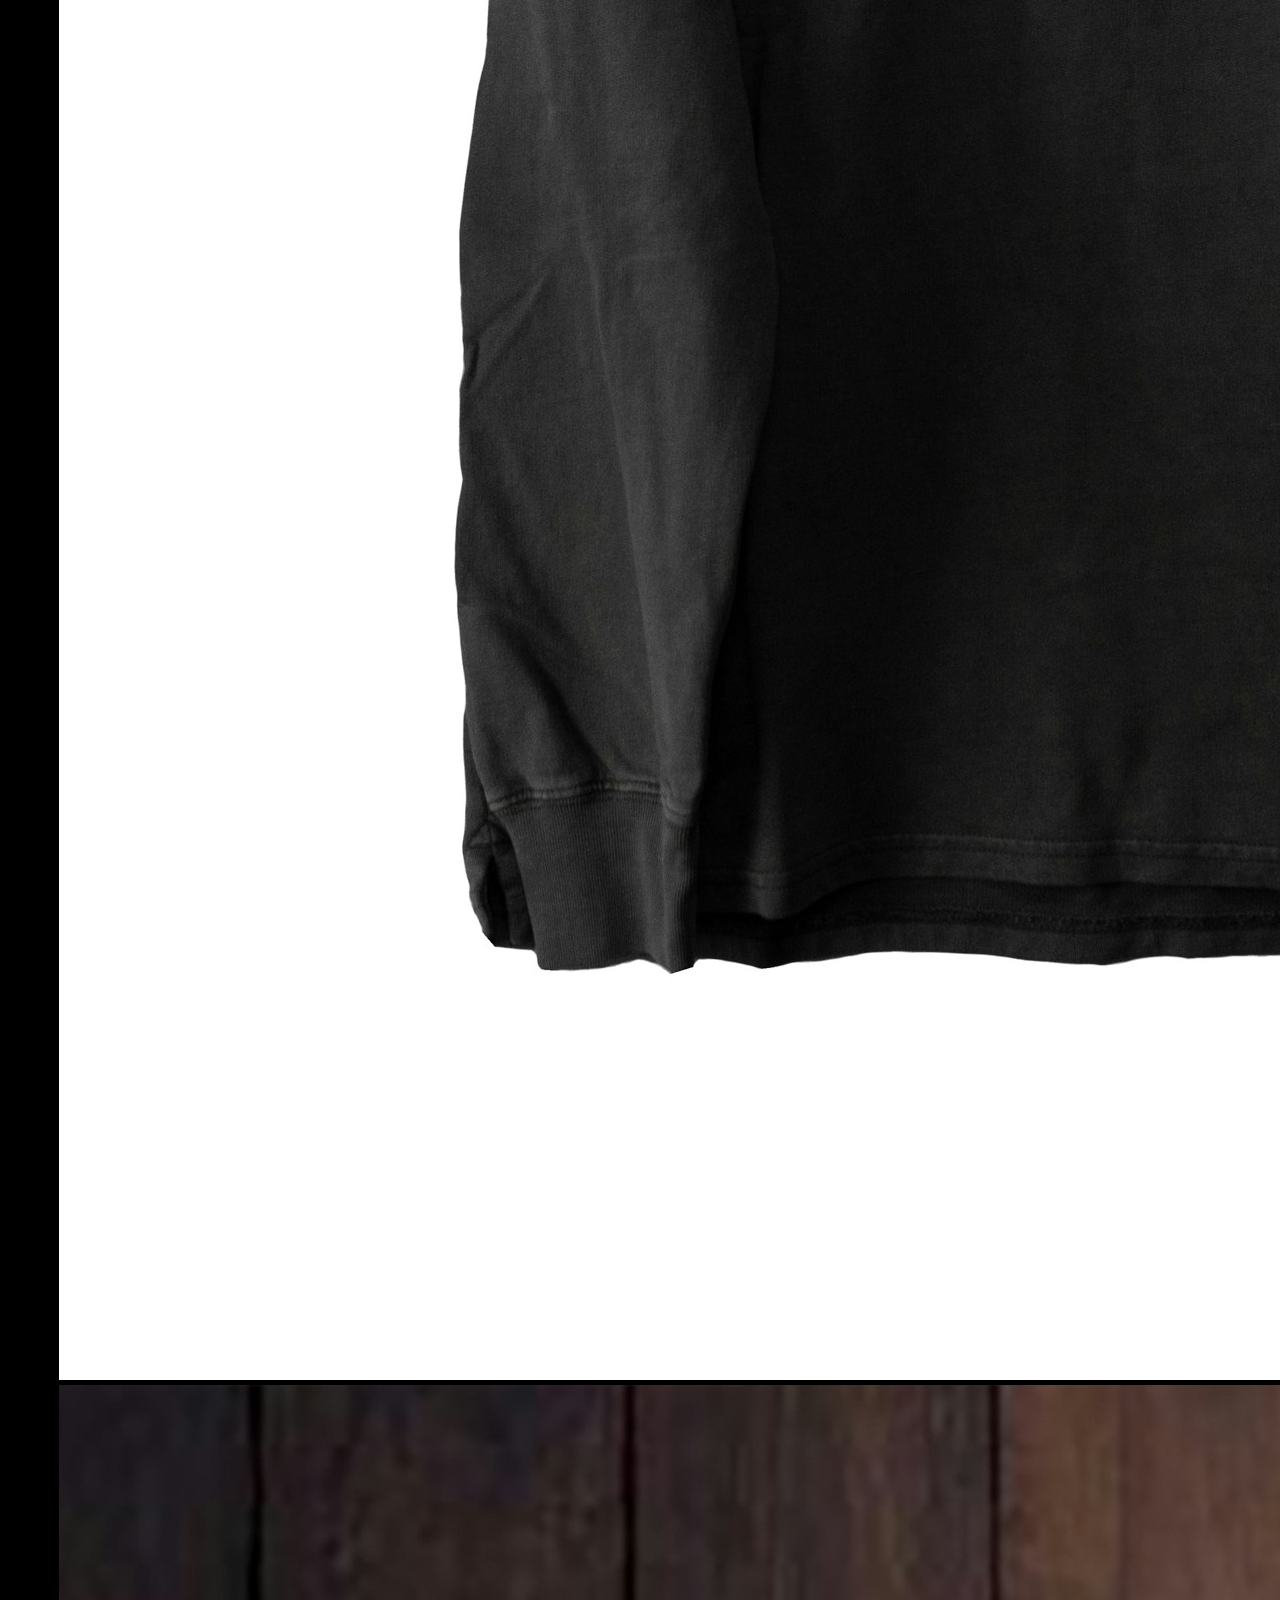
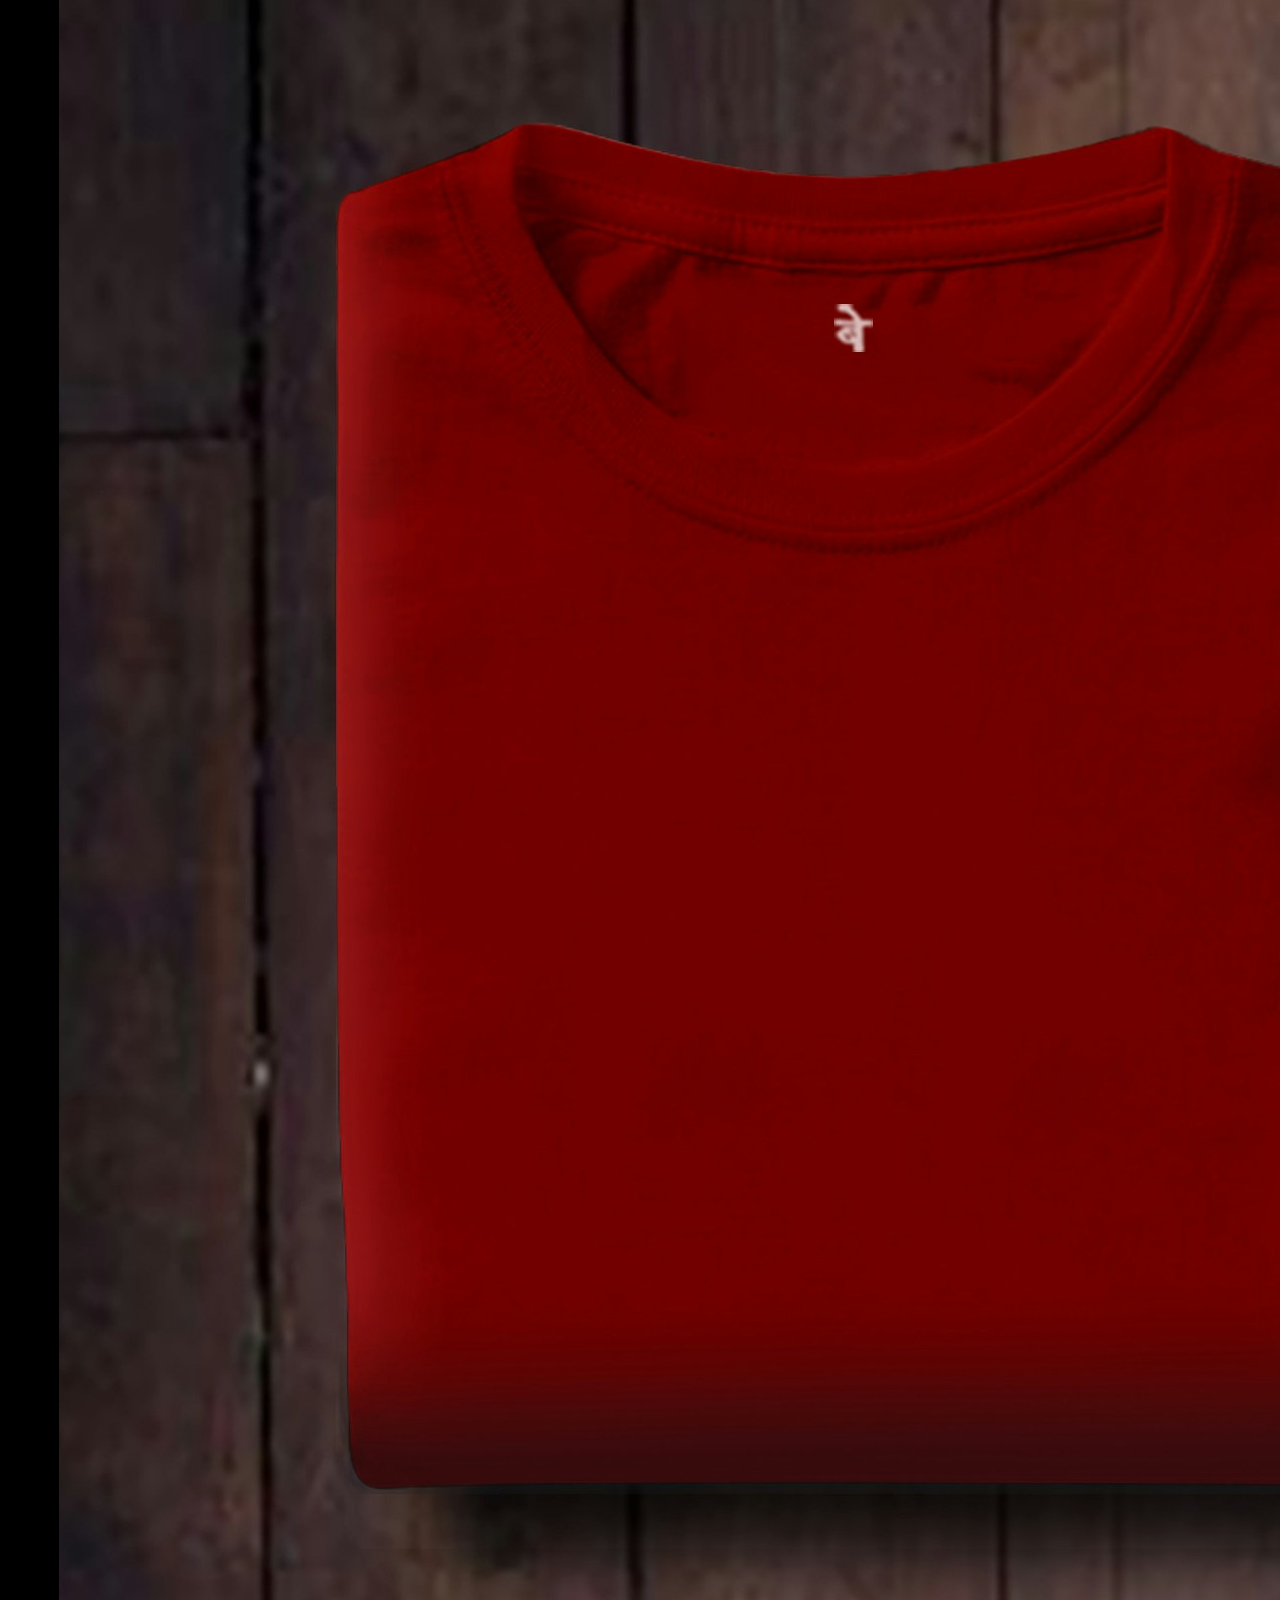
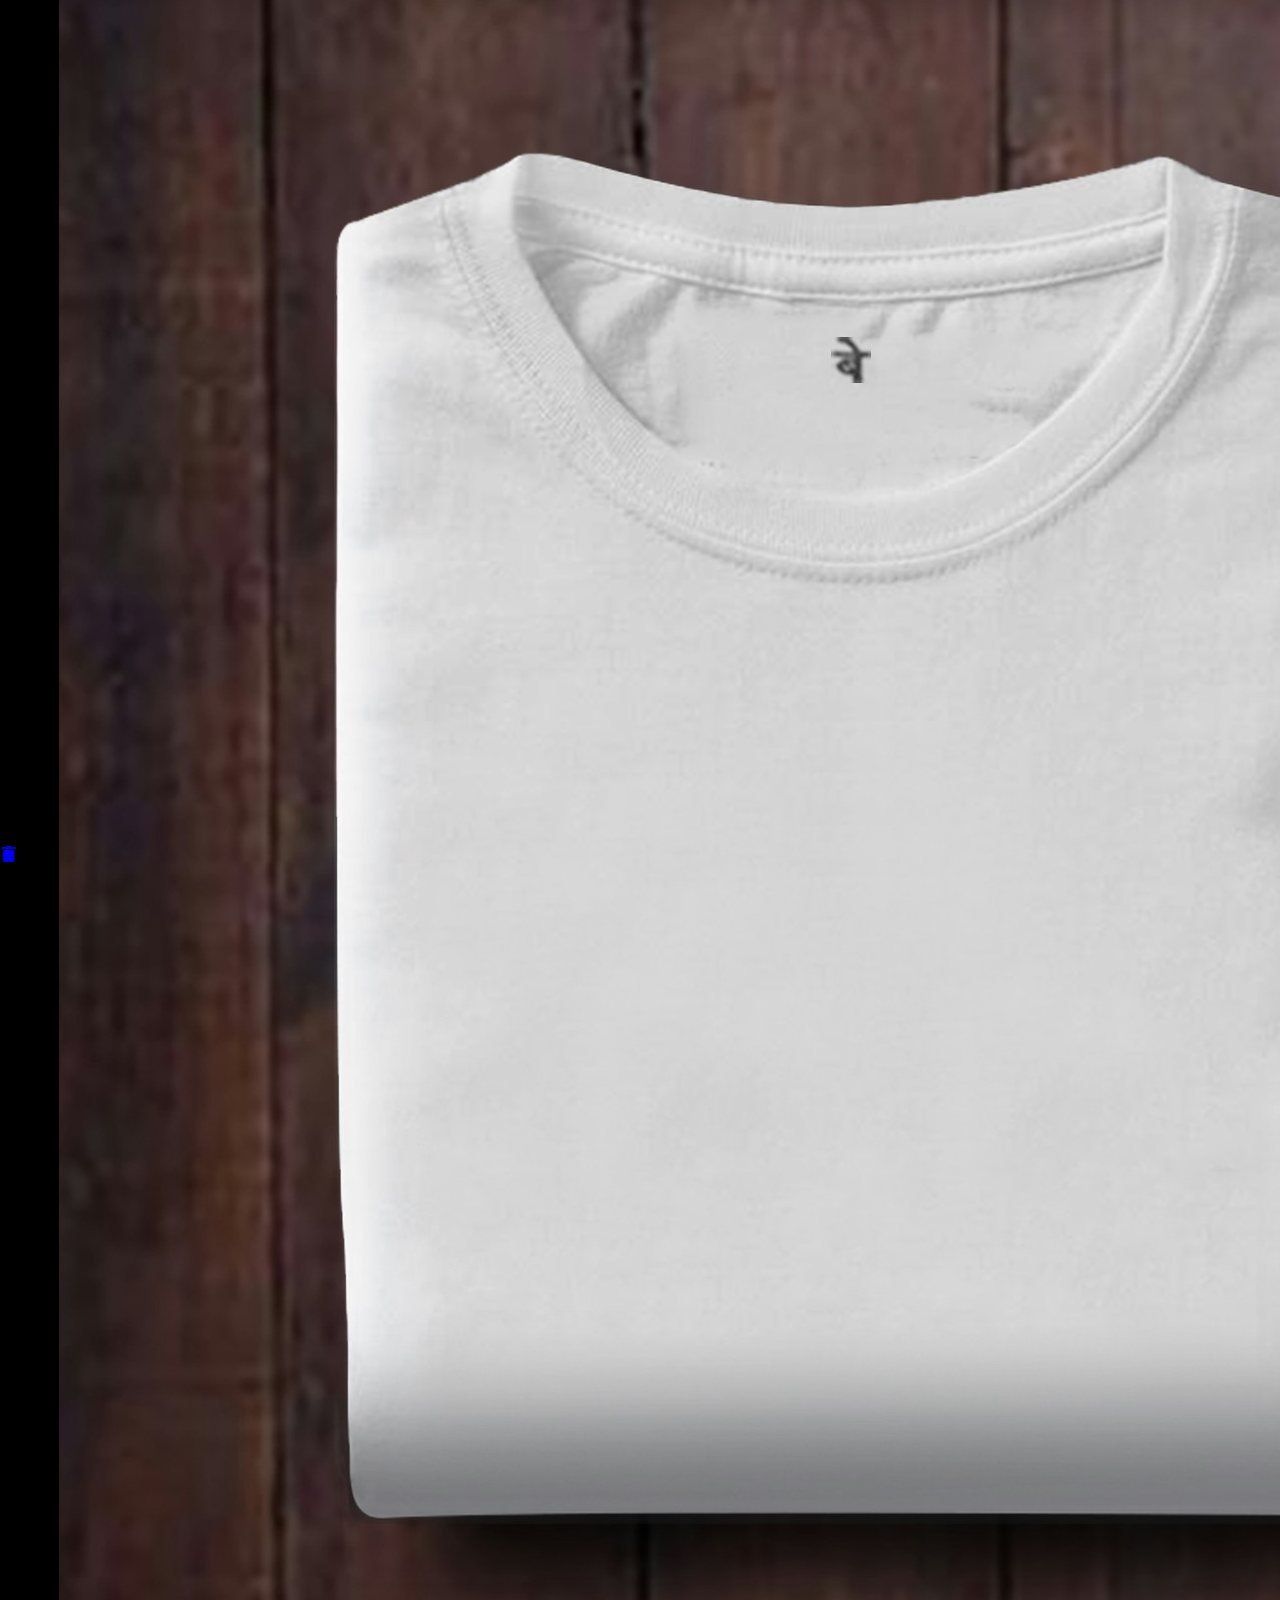
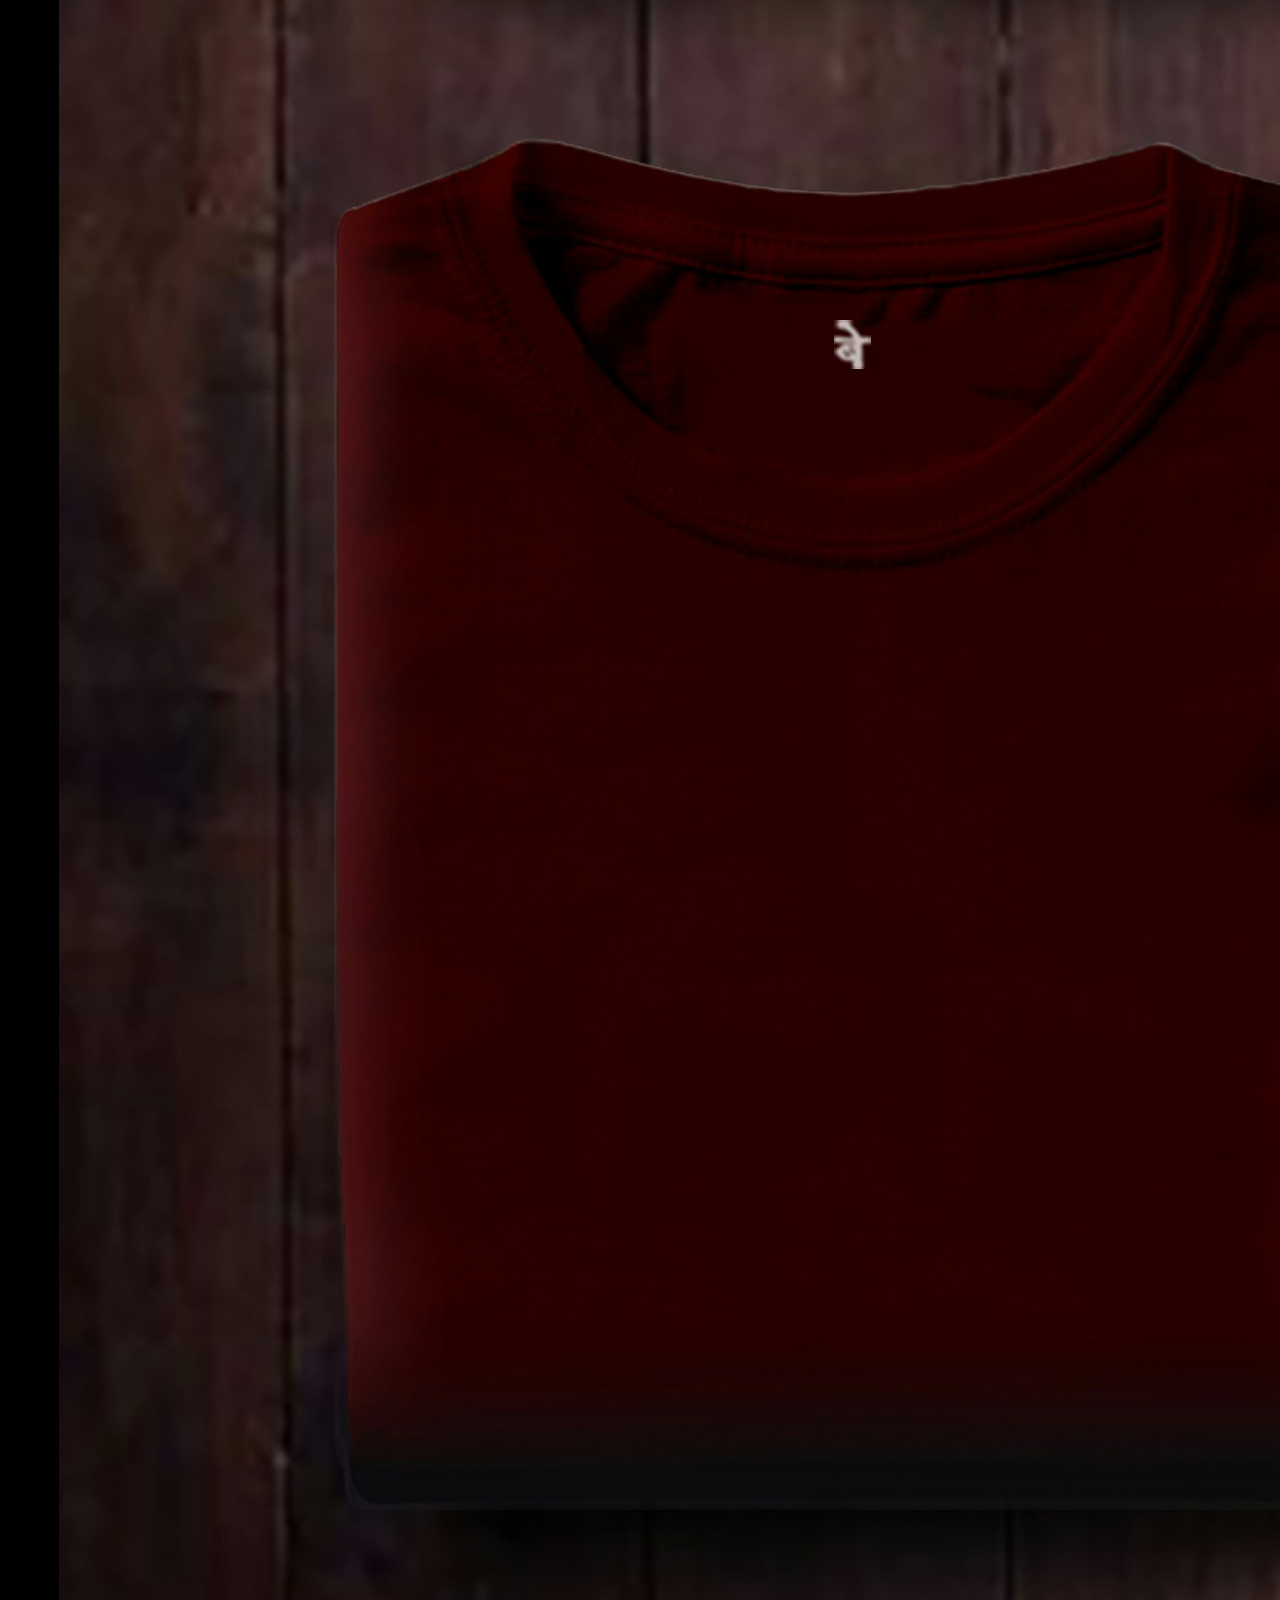
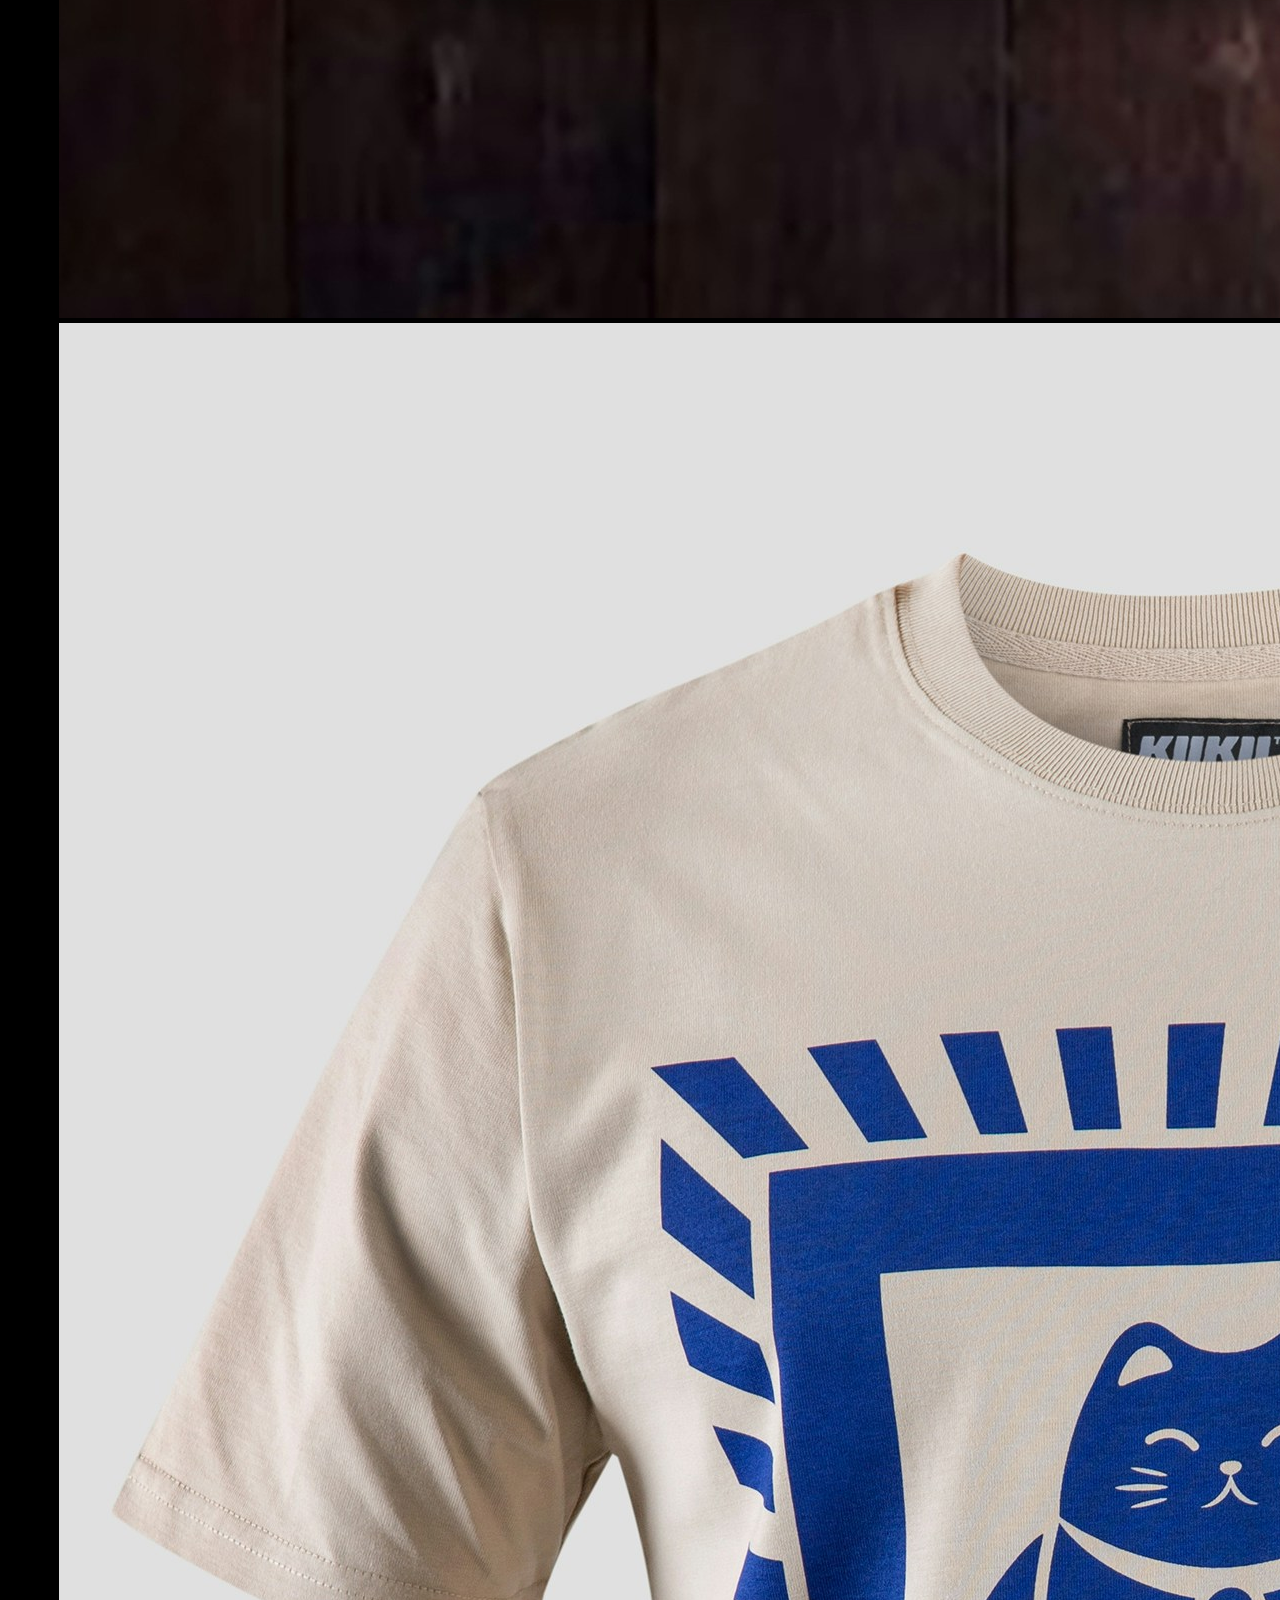
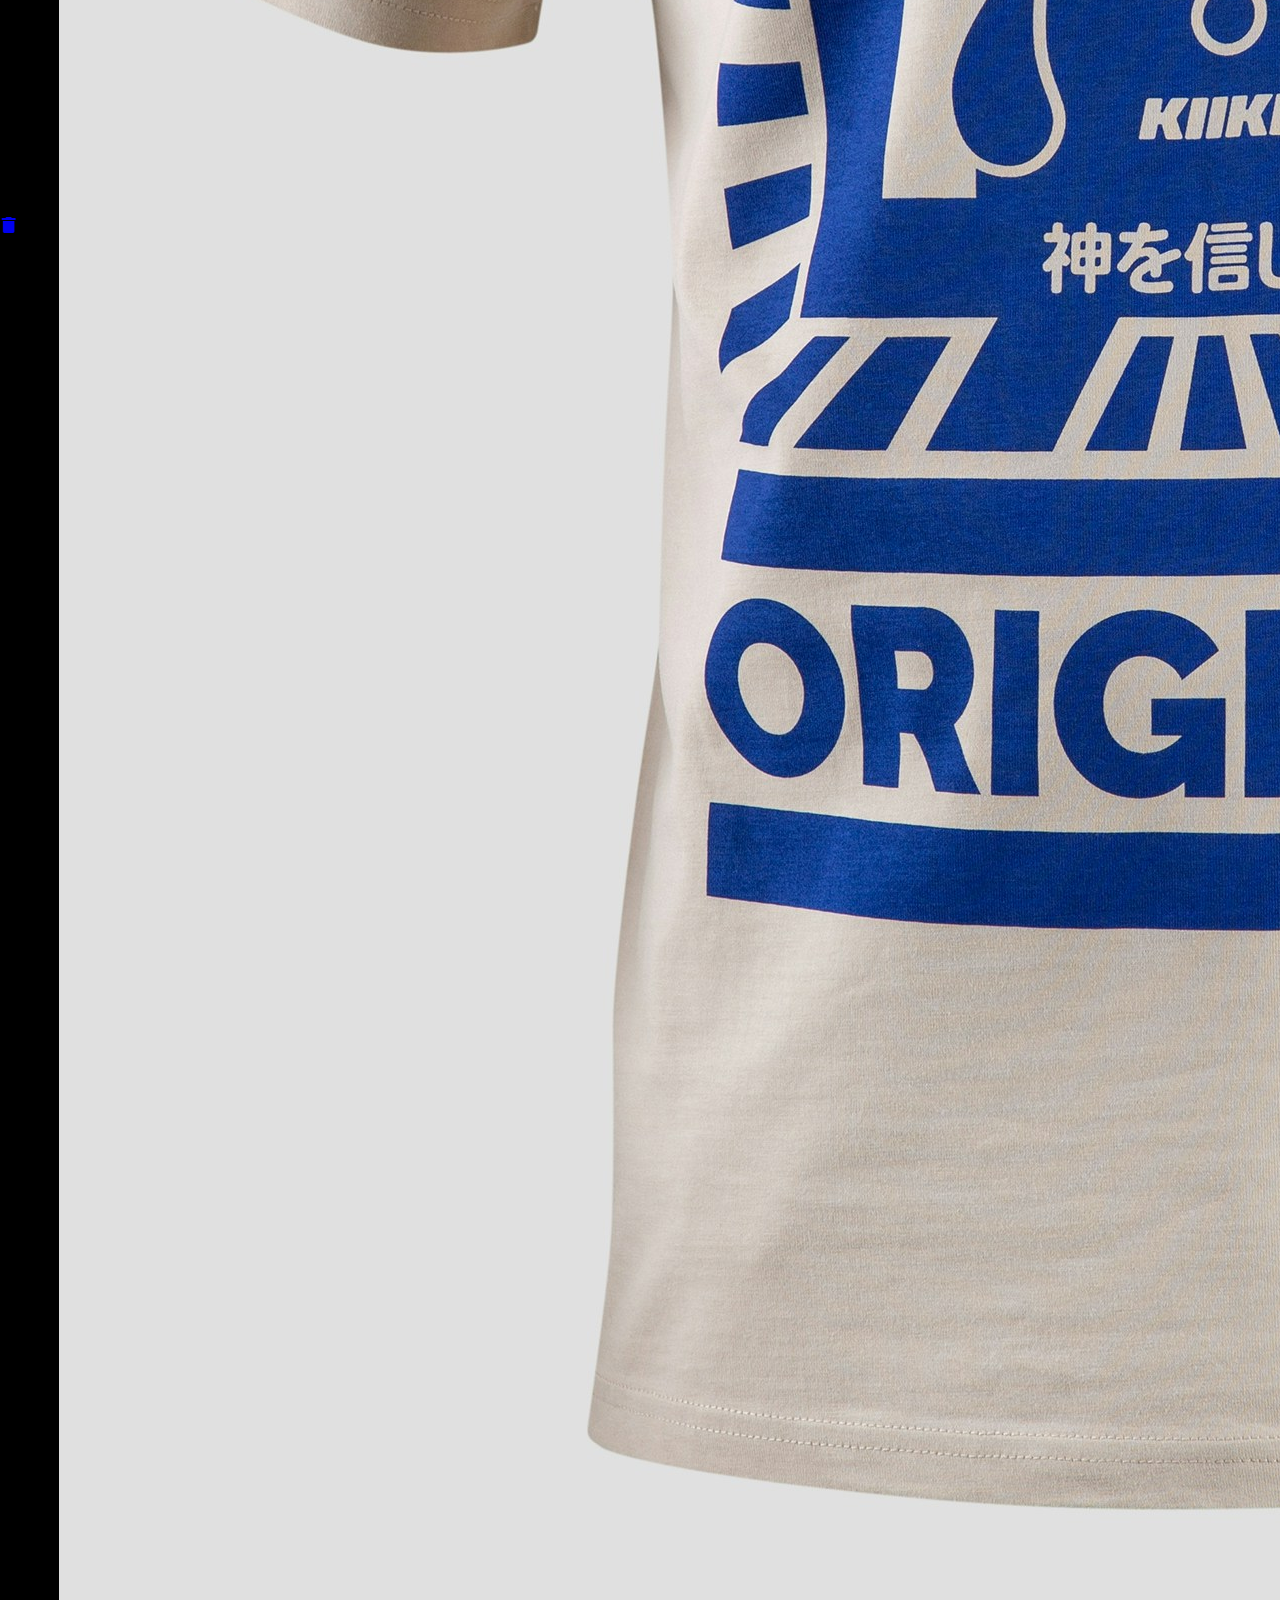
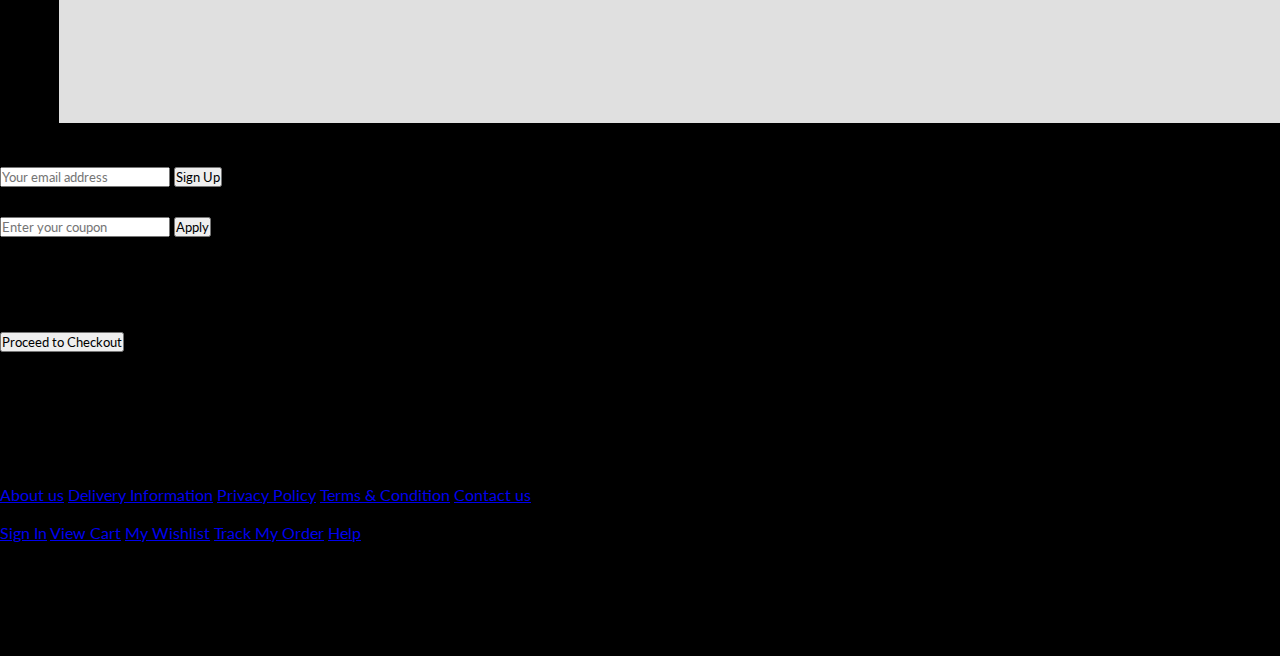
<file: cart.html>
<!DOCTYPE html>
<html lang="en">
<head>
    <meta charset="UTF-8">
    <meta http-equiv="X-UA-Compatible" content="IE=edge">
    <meta name="viewport" content="width=device-width, initial-scale=1.0">
    <title>Technerds</title>
    <link rel="stylesheet" href="https://cdnjs.cloudflare.com/ajax/libs/font-awesome/6.5.1/css/all.css" />
    <link rel="stylesheet" href="style.css">
</head>
<body>

    <section id="header">
        <h3>CHARLOTTE BOUTIQUE</h3>

        <div>
            <ul id="navbar">
                <li><a href="index.html">Home</a></li>
                <li><a href="shop.html">Shop</a></li>
                <li><a href="blog.html">Blog</a></li>
                <li><a href="about.html">About</a></li>
                <li><a href="contact.html">Contact</a></li>
                <li id="lg-bag"><a class="active" href="cart.html"><i class="fa-solid fa-bag-shopping"></i></a></li>
                <a href="#" id="close" class="fas fa-times"></a>
            </ul>
        </div>
        <div id="mobile">
            <a href="cart.html"><i class="fa-solid fa-bag-shopping"></i></a>
            <i id="bar" class="fas fa-outdent"></i>
        </div>
    </section>

    <section id="cart" class="section-p1">
        <table width="100%">
            <thead>
                <tr>
                    <td>Remove</td>
                    <td>Image</td>
                    <td>Product</td>
                    <td>Price</td>
                    <td>Quantity</td>
                    <td>Subtotal</td>
                </tr>
            </thead>
            <tbody>
                <tr>
                    <td><a href="#"><i class="fa-solid fa-trash"></i></i></a></td>
                    <td><img src="d1 (1).jpg" alt=""></td>
                    <td>Astronaut T-Shirt</td>
                    <td>$10</td>
                    <td><input type="number" value="1"></td>
                    <td>$10</td>
                </tr>
                <tr>
                    <td><a href="#"><i class="fa-solid fa-trash"></i></i></a></td>
                    <td><img src="d2.jpg" alt=""></td>
                    <td>6 T-Shirts</td>
                    <td>$30</td>
                    <td><input type="number" value="1"></td>
                    <td>$30</td>
                </tr>
                <tr>
                    <td><a href="#"><i class="fa-solid fa-trash"></i></i></a></td>
                    <td><img src="d3.jpg" alt=""></td>
                    <td>Original T-Shirts</td>
                    <td>$8</td>
                    <td><input type="number" value="1"></td>
                    <td>$8</td>
                </tr>
            </tbody>
        </table>
    </section>

    <section id="newsletter" class="section-p1 section-m1">
        <div class="newstext">
            <h4>Sign Up For Newsletters</h4>
            <p>Get E-mail updates about our latest shop and <span>special offers.</span></p>
        </div>
        <div class="form">
            <input type="text" placeholder="Your email address">
            <button class="normal">Sign Up</button>
        </div>
    </section>

    <section id="cart-add" class="section-p1">
        <div id="coupon">
            <h2>Apply Coupon</h2>
            <div>
                <input type="text" placeholder="Enter your coupon">
                <button class="normal">Apply</button>
            </div>
        </div>

        <div class="subtotal">
            <h2>Cart Totals</h2>
            <table>
                <tr>
                    <td>Cart Subtotal</td>
                    <td>$ 48</td>
                </tr>
                <tr>
                    <td>Shipping</td>
                    <td>Free</td>
                </tr>
                <tr>
                    <td><strong>Total</strong></td>
                    <td><strong>$ 48</strong></td>
                </tr>
            </table>
            <button class="normal">Proceed to Checkout</button>
        </div>
    </section>

    <footer class="section-p1">
        <div class="col">
            <h4>Contact</h4>
            <p><strong>Address: </strong> 6 Narayanan Street, Cuddalore - 607003</p>
            <p><strong>Phone: </strong> (+91) 88255 38405</p>
            <p><strong>Hours: </strong> 06:00 - 18:00, Mon - Fri</p>
            <div class="follow">
                <h4>Follow Us</h4>
                <div class="icon">
                    <i class="fa-brands fa-facebook"></i>
                    <i class="fa-brands fa-instagram"></i>
                    <i class="fa-brands fa-youtube"></i>
                    <i class="fa-brands fa-linkedin"></i>
                </div>
            </div>
        </div>

        <div class="col">
            <h4>About</h4>
            <a href="#">About us</a>
            <a href="#">Delivery Information</a>
            <a href="#">Privacy Policy</a>
            <a href="#">Terms & Condition</a>
            <a href="#">Contact us</a>
        </div>
        <div class="col">
            <h4>My Account</h4>
            <a href="#">Sign In</a>
            <a href="#">View Cart</a>
            <a href="#">My Wishlist</a>
            <a href="#">Track My Order</a>
            <a href="#">Help</a>
        </div>

        <div class="col install">
            <h4>Install App</h4>
            <p>From App Store or Google Play</p>
            <div class="row">
                <i class="fa-brands fa-google-play"></i>
                <i class="fa-brands fa-app-store-ios"></i>
            </div>
            <p>Secured Payment Gateway</p>
            <i class="fa-brands fa-google-pay"></i>
            <i class="fa-regular fa-credit-card"></i>
        </div>

        <div class="copyright">
            <p>&#169; 2024, Technerds - HTML CSS ECommerce Website</p>
        </div>
    </footer>

    <script src="script.js"></script>
</body>
</html>
</file>
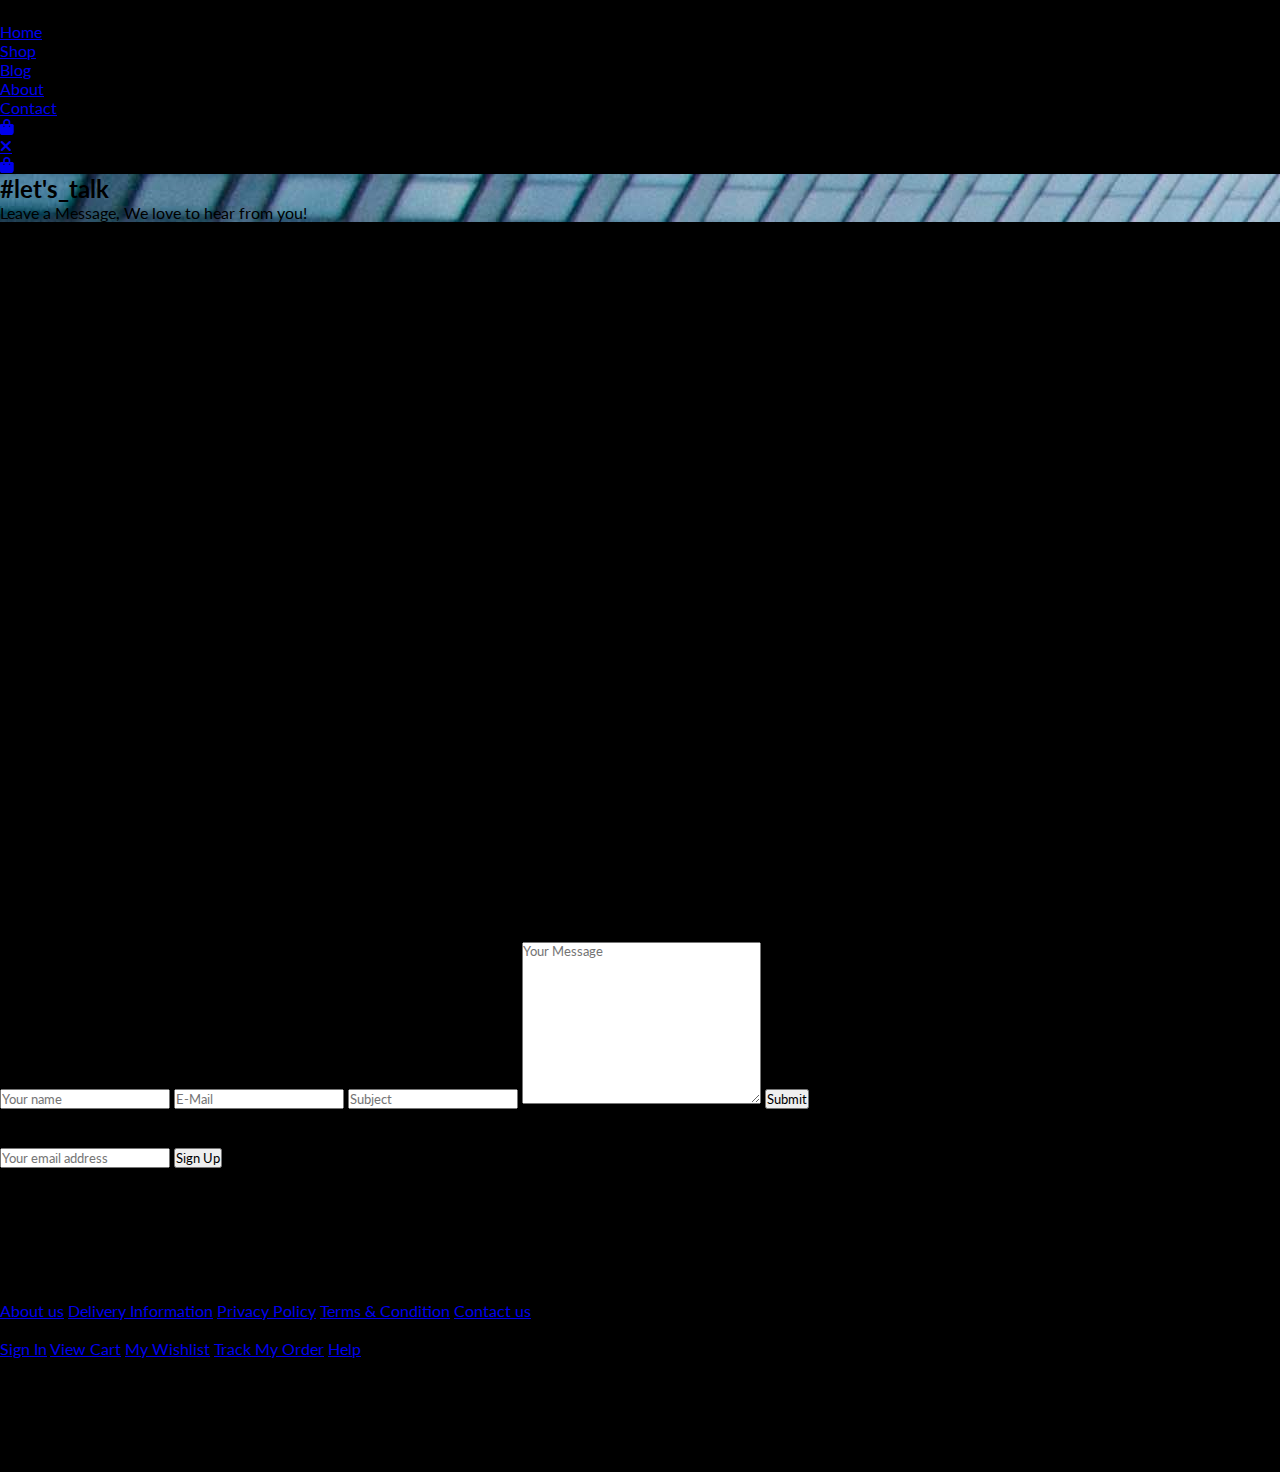
<file: contact.html>
<!DOCTYPE html>
<html lang="en">
<head>
    <meta charset="UTF-8">
    <meta http-equiv="X-UA-Compatible" content="IE=edge">
    <meta name="viewport" content="width=device-width, initial-scale=1.0">
    <title>Technerds</title>
    <link rel="stylesheet" href="https://cdnjs.cloudflare.com/ajax/libs/font-awesome/6.5.1/css/all.css" />
    <link rel="stylesheet" href="style.css">
</head>
<body>

    <section id="header">
        <h3>CHARLOTTE BOUTIQUE</h3>

        <div>
            <ul id="navbar">
                <li><a href="index.html">Home</a></li>
                <li><a href="shop.html">Shop</a></li>
                <li><a href="blog.html">Blog</a></li>
                <li><a href="about.html">About</a></li>
                <li><a class="active" href="contact.html">Contact</a></li>
                <li id="lg-bag"><a href="cart.html"><i class="fa-solid fa-bag-shopping"></i></a></li>
                <a href="#" id="close" class="fas fa-times"></a>
            </ul>
        </div>
        <div id="mobile">
            <a href="cart.html"><i class="fa-solid fa-bag-shopping"></i></a>
            <i id="bar" class="fas fa-outdent"></i>
        </div>
    </section>

    <section id="page-header" class="about-header" style="background-image: url(contact.jpg);">
        <h2 style="color: black;">#let's_talk</h2>
        <p style="color: black;">Leave a Message, We love to hear from you! </p>
    </section>

    <section id="contact-details" class="section-p1">
        <div class="details">
            <span>GET IN TOUCH</span>
            <h2>Visit one of our agency locations or contact us today</h2>
            <h4>Head Office</h4>
            <div>
                <li>
                    <i class="fa-solid fa-location-dot"></i>
                    <p>6 Narayanan Street, Cuddalore - 607003, TamilNadu</p>
                </li>
                <li>
                    <i class="fa-regular fa-envelope"></i>
                    <p>suyambulakshmivenkatesan478814@gmail.com</p>
                </li>
                <li>
                    <i class="fa-solid fa-phone"></i>
                    <p>(+91) 12345 67890</p>
                </li>
                <li>
                    <i class="fa-regular fa-clock"></i>
                    <p>Mon - Fri: 06:00 - 18:00</p>
                </li>
            </div>
        </div>

        <div class="map">
            <iframe src="https://www.google.com/maps/embed?pb=!1m18!1m12!1m3!1d488.33864059641394!2d79.76921101073344!3d11.715002336915958!2m3!1f0!2f0!3f0!3m2!1i1024!2i768!4f13.1!3m3!1m2!1s0x3a54982495049215%3A0xe89e1cfa63f14aa8!2sno%206%2C%20naryanan%20street%2C%20Cuddalore%20Old%20Town%2C%20Tamil%20Nadu%20607003!5e0!3m2!1sen!2sin!4v1711724084300!5m2!1sen!2sin" width="600" height="450" style="border:0;" allowfullscreen="" loading="lazy" referrerpolicy="no-referrer-when-downgrade"></iframe>
        </div>
    </section>

    <section id="form-details">
        <form action="">
            <span>LEAVE A MESSAGE</span>
            <h2>We love to hear from you</h2>
            <input type="text" placeholder="Your name">
            <input type="text" placeholder="E-Mail">
            <input type="text" placeholder="Subject">
            <textarea name="" id="" cols="30" rows="10" placeholder="Your Message"></textarea>
            <button class="normal">Submit</button>
        </form>
    </section>

    <section id="newsletter" class="section-p1 section-m1">
        <div class="newstext">
            <h4>Sign Up For Newsletters</h4>
            <p>Get E-mail updates about our latest shop and <span>special offers.</span></p>
        </div>
        <div class="form">
            <input type="text" placeholder="Your email address">
            <button class="normal">Sign Up</button>
        </div>
    </section>

    <footer class="section-p1">
        <div class="col">
            <h4>Contact</h4>
            <p><strong>Address: </strong> 6 Narayanan Street, Cuddalore - 607003</p>
            <p><strong>Phone: </strong> (+91) 88255 38405</p>
            <p><strong>Hours: </strong> 06:00 - 18:00, Mon - Fri</p>
            <div class="follow">
                <h4>Follow Us</h4>
                <div class="icon">
                    <i class="fa-brands fa-facebook"></i>
                    <i class="fa-brands fa-instagram"></i>
                    <i class="fa-brands fa-youtube"></i>
                    <i class="fa-brands fa-linkedin"></i>
                </div>
            </div>
        </div>

        <div class="col">
            <h4>About</h4>
            <a href="#">About us</a>
            <a href="#">Delivery Information</a>
            <a href="#">Privacy Policy</a>
            <a href="#">Terms & Condition</a>
            <a href="#">Contact us</a>
        </div>
        <div class="col">
            <h4>My Account</h4>
            <a href="#">Sign In</a>
            <a href="#">View Cart</a>
            <a href="#">My Wishlist</a>
            <a href="#">Track My Order</a>
            <a href="#">Help</a>
        </div>

        <div class="col install">
            <h4>Install App</h4>
            <p>From App Store or Google Play</p>
            <div class="row">
                <i class="fa-brands fa-google-play"></i>
                <i class="fa-brands fa-app-store-ios"></i>
            </div>
            <p>Secured Payment Gateway</p>
            <i class="fa-brands fa-google-pay"></i>
            <i class="fa-regular fa-credit-card"></i>
        </div>

        <div class="copyright">
            <p>&#169; 2024, Technerds - HTML CSS ECommerce Website</p>
        </div>
    </footer>

    <script src="script.js"></script>
</body>
</html>
</file>
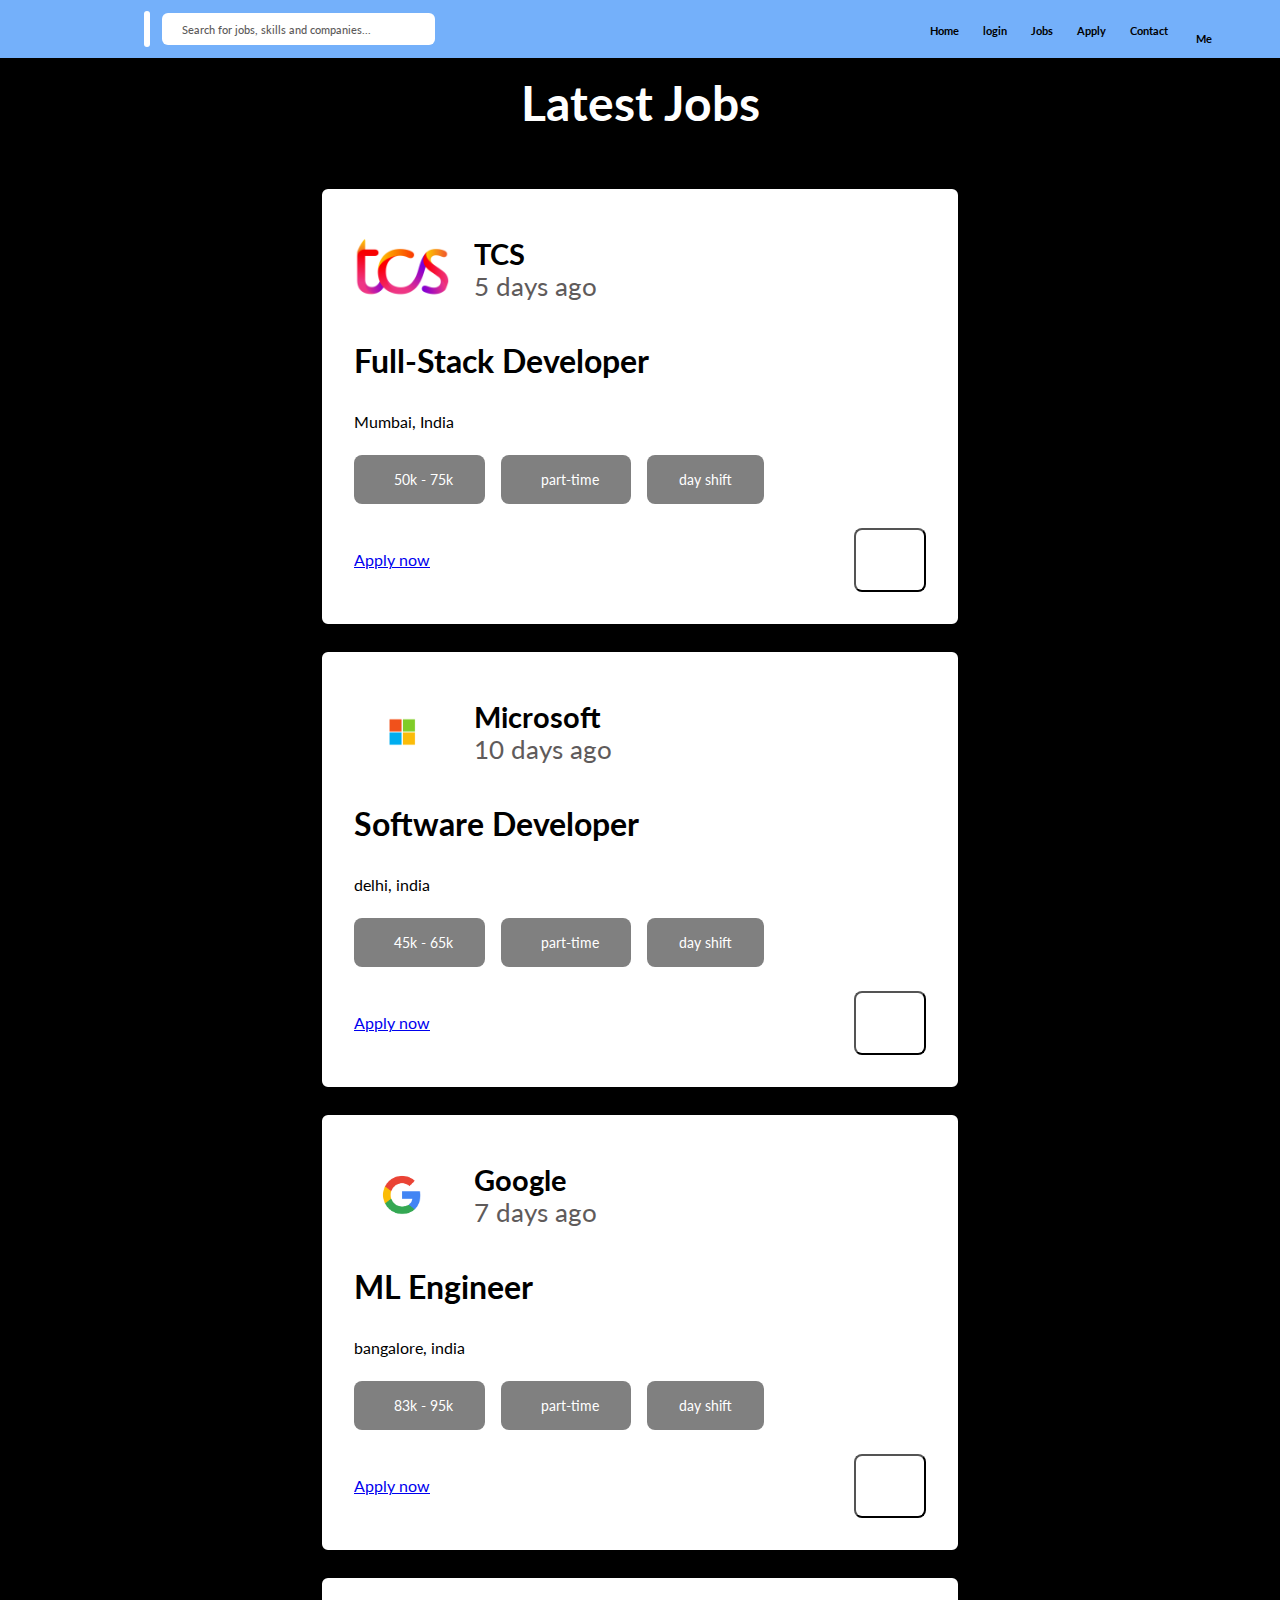
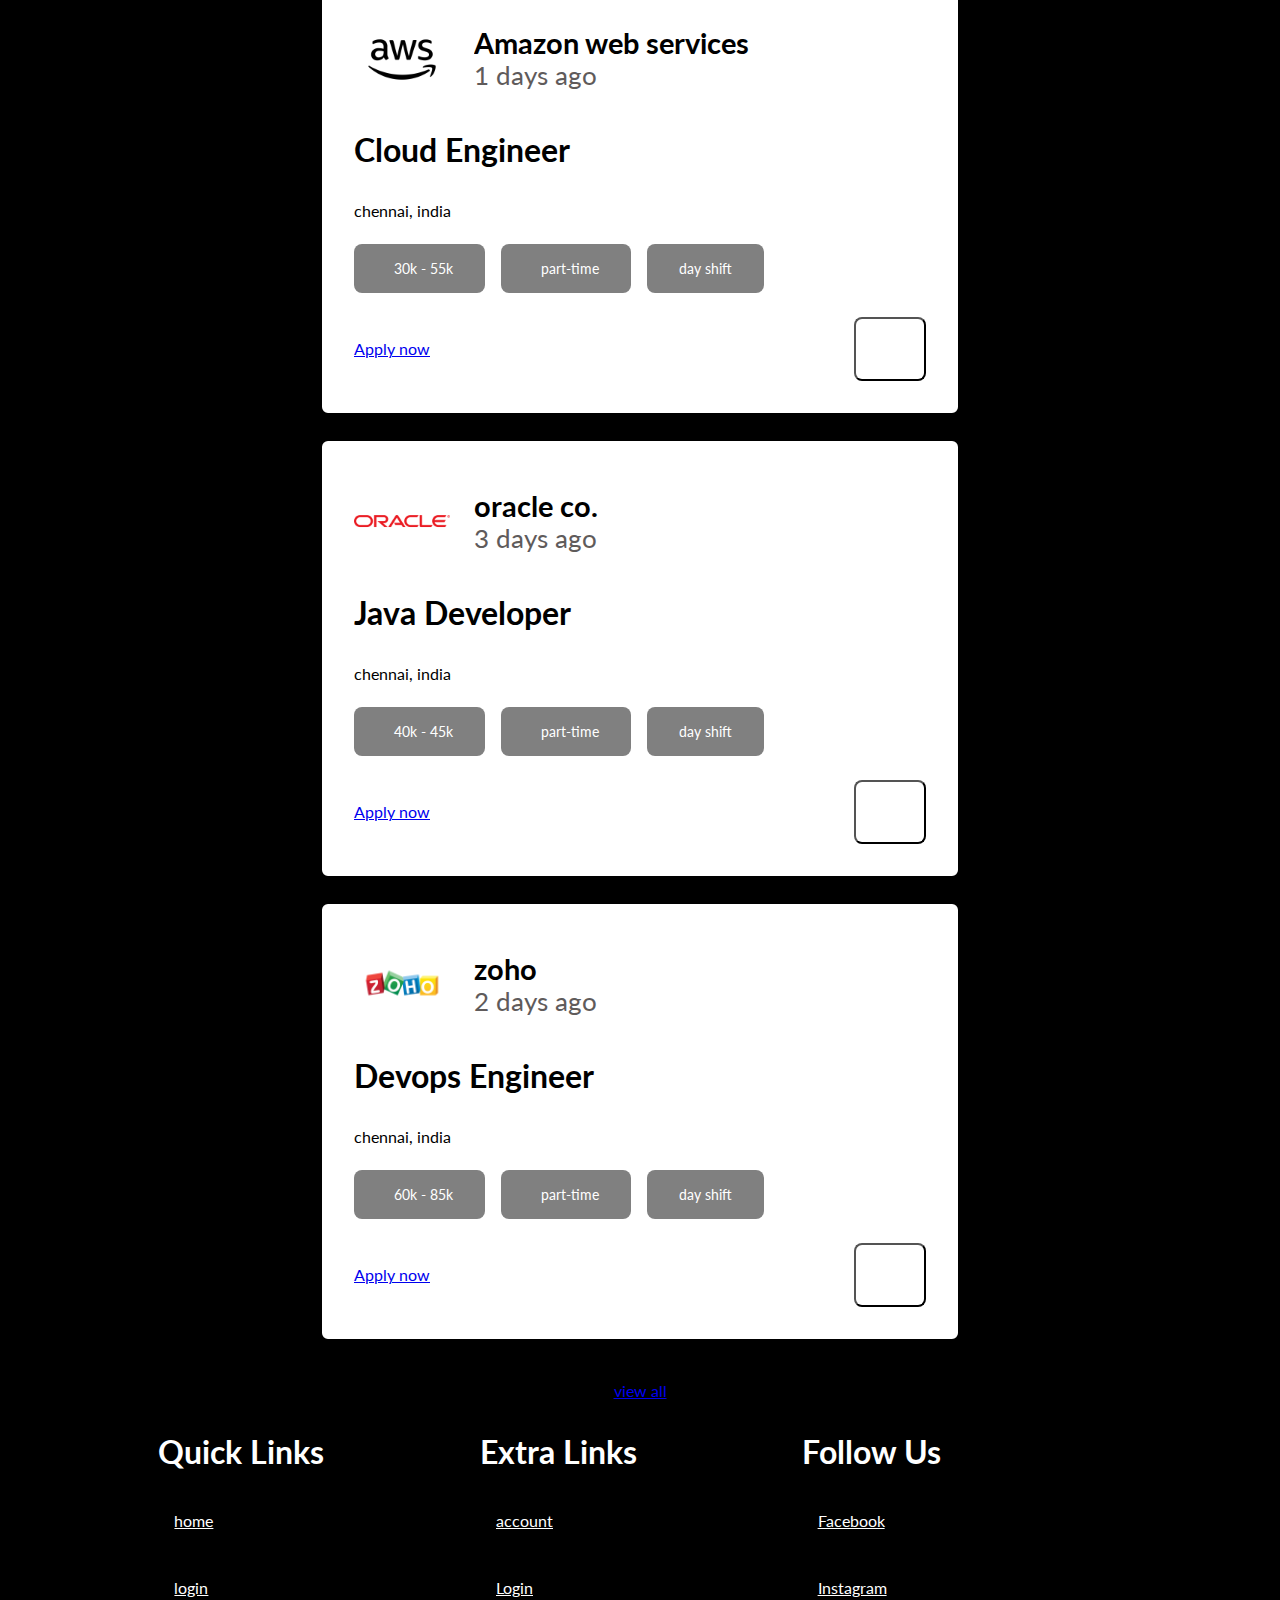
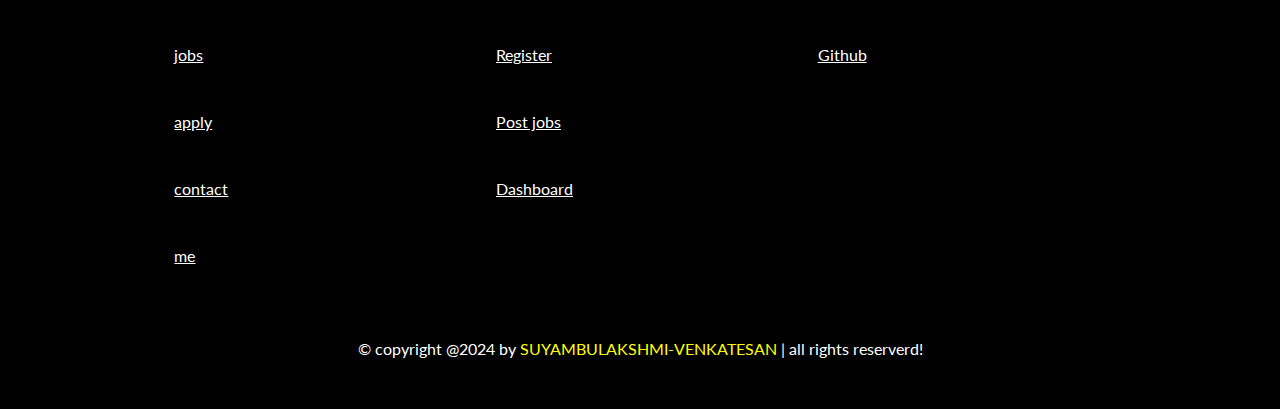
<file: jobs.html>
<html lang="en">
<head>
    <meta charset="UTF-8">
    <meta http-equiv="X-UA-Compatible" content="IE=edge">
    <meta name="viewport" content="width=device-width, initial-scale=1.0">
    <link rel="stylesheet" href="style.css">
    <link rel="stylesheet" href="https://cdnjs.cloudflare.com/ajax/libs/font-awesome/6.5.1/css/all.min.css" integrity="sha512-DTOQO9RWCH3ppGqcWaEA1BIZOC6xxalwEsw9c2QQeAIftl+Vegovlnee1c9QX4TctnWMn13TZye+giMm8e2LwA==" crossorigin="anonymous" referrerpolicy="no-referrer" />
    <title>Job Board</title>
</head>
<body>
    <nav>
        <div class="wrapper">
            <div class="left">
                <div class="logo">
                    <i class="fa-solid fa-graduation-cap"></i>
                </div>
                <div class="input">
                    <i class="fa-solid fa-magnifying-glass"></i>
                    <input type="search" placeholder="Search for jobs, skills and companies...">
                </div>
            </div>
            <div class="right">
                <div class="home">
                    <a href="Technerds.html"><i class="fa-solid fa-house"></i></a>
                    <h6>Home</h6>
                </div>
                <div class="network">
                    <a href="login.html"><i class="fa-solid fa-user"></i></a>
                    <h6>login</h6>
                </div>
                <div class="jobs">
                    <a class="active" href="jobs.html"><i class="fa-solid fa-briefcase"></i></a>
                    <h6>Jobs</h6>
                </div>
                <div class="message">
                    <a href="apply.html"><i class="fa-solid fa-paper-plane"></i></a>
                    <h6>Apply</h6>
                </div>
                <div class="notification">
                    <a href="contact.html"><i class="fa-solid fa-address-book"></i></a>
                    <h6>Contact</h6>
                </div>
                <div class="me">
                    <a href="me.html"><i class="fa-solid fa-user"></i></a>
                    <h6>Me</h6>
                </div>
            </div>
        </div>
    </nav>

    <section class="jobs-container">
        <h1 class="heading">latest jobs</h1>
        <div class="box-container">
            <div class="box">
                <div class="company">
                    <img src="tcs.png" alt="">
                    <div>
                        <h3>TCS</h3>
                        <p>5 days ago</p>
                    </div>
                </div>
                <h3 class="job-title">Full-stack developer</h3>
                <p class="location"></p>
                <span><i class="fa-solid fa-location-dot"></i> Mumbai, India</span>
                <div class="tags">
                    <p><span><i class="fa-solid fa-indian-rupee-sign"></i> 50k - 75k</span></p>
                    <p><span><i class="fa-solid fa-briefcase"></i> part-time</span></p>
                    <p><span>day shift</span></p>
                </div>
                <div class="flex-btn">
                    <a href="apply.html" class="btn">Apply now </a>
                    <button class="far fa-heart"></button>
                </div>
            </div>
        </div>
        <div class="box-container">
            <div class="box">
                <div class="company">
                    <img src="microsoft.png" alt="">
                    <div>
                        <h3>Microsoft</h3>
                        <p>10 days ago</p>
                    </div>
                </div>
                <h3 class="job-title">software developer</h3>
                <p class="location"></p>
                <span><i class="fa-solid fa-location-dot"></i> delhi, india</span>
                <div class="tags">
                    <p><span><i class="fa-solid fa-indian-rupee-sign"></i> 45k - 65k</span></p>
                    <p><span><i class="fa-solid fa-briefcase"></i> part-time</span></p>
                    <p><span>day shift</span></p>
                </div>
                <div class="flex-btn">
                    <a href="apply.html" class="btn">Apply now </a>
                    <button class="far fa-heart"></button>
                </div>
            </div>
        </div>
        <div class="box-container">
            <div class="box">
                <div class="company">
                    <img src="google.png" alt="">
                    <div>
                        <h3>Google</h3>
                        <p>7 days ago</p>
                    </div>
                </div>
                <h3 class="job-title">ML engineer</h3>
                <p class="location"></p>
                <span><i class="fa-solid fa-location-dot"></i> bangalore, india</span>
                <div class="tags">
                    <p><span><i class="fa-solid fa-indian-rupee-sign"></i> 83k - 95k</span></p>
                    <p><span><i class="fa-solid fa-briefcase"></i> part-time</span></p>
                    <p><span>day shift</span></p>
                </div>
                <div class="flex-btn">
                    <a href="apply.html" class="btn">Apply now </a>
                    <button class="far fa-heart"></button>
                </div>
            </div>
        </div>
        <div class="box-container">
            <div class="box">
                <div class="company">
                    <img src="aws.png" alt="">
                    <div>
                        <h3>Amazon web services</h3>
                        <p>1 days ago</p>
                    </div>
                </div>
                <h3 class="job-title">cloud engineer</h3>
                <p class="location"></p>
                <span><i class="fa-solid fa-location-dot"></i> chennai, india</span>
                <div class="tags">
                    <p><span><i class="fa-solid fa-indian-rupee-sign"></i> 30k - 55k</span></p>
                    <p><span><i class="fa-solid fa-briefcase"></i> part-time</span></p>
                    <p><span>day shift</span></p>
                </div>
                <div class="flex-btn">
                    <a href="apply.html" class="btn">Apply now </a>
                    <button class="far fa-heart"></button>
                </div>
            </div>
        </div>
        <div class="box-container">
            <div class="box">
                <div class="company">
                    <img src="oracle.png" alt="">
                    <div>
                        <h3>oracle co.</h3>
                        <p>3 days ago</p>
                    </div>
                </div>
                <h3 class="job-title">java developer</h3>
                <p class="location"></p>
                <span><i class="fa-solid fa-location-dot"></i> chennai, india</span>
                <div class="tags">
                    <p><span><i class="fa-solid fa-indian-rupee-sign"></i> 40k - 45k</span></p>
                    <p><span><i class="fa-solid fa-briefcase"></i> part-time</span></p>
                    <p><span>day shift</span></p>
                </div>
                <div class="flex-btn">
                    <a href="apply.html" class="btn">Apply now </a>
                    <button class="far fa-heart"></button>
                </div>
            </div>
        </div>
        <div class="box-container">
            <div class="box">
                <div class="company">
                    <img src="zoho.png" alt="">
                    <div>
                        <h3>zoho</h3>
                        <p>2 days ago</p>
                    </div>
                </div>
                <h3 class="job-title">devops engineer</h3>
                <p class="location"></p>
                <span><i class="fa-solid fa-location-dot"></i> chennai, india</span>
                <div class="tags">
                    <p><span><i class="fa-solid fa-indian-rupee-sign"></i> 60k - 85k</span></p>
                    <p><span><i class="fa-solid fa-briefcase"></i> part-time</span></p>
                    <p><span>day shift</span></p>
                </div>
                <div class="flex-btn">
                    <a href="apply.html" class="btn">Apply now </a>
                    <button class="far fa-heart"></button>
                </div>
            </div>
        </div>

        <div style="text-align: center; margin-top: 1rem;">
        <a href="apply.html" class="btn">view all</a></div>
    </section>

    <footer class="footer">
        <section class="grid">
            <div class="box">
                <h3>quick links</h3>
                <a href="Technerds.html"><i class="fa-solid fa-house"></i>home</a>
                <a href="login.html"><i class="fa-solid fa-user"></i>login</a>
                <a href="jobs.html"><i class="fa-solid fa-briefcase"></i>jobs</a>
                <a href="apply.html"><i class="fa-solid fa-paper-plane"></i>apply</a>
                <a href="contact.html"><i class="fa-solid fa-address-book"></i>contact</a>
                <a href="me.html"><i class="fa-solid fa-user"></i>me</a>
            </div>
            <div class="box">
                <h3>extra links</h3>
                <a href="#"><i class="fa-solid fa-angle-right"></i>account</a>
                <a href="login.html"></i><i class="fa-solid fa-angle-right"></i>Login</a>
                <a href="register.html"><i class="fa-solid fa-angle-right"></i>Register</a>
                <a href="#"><i class="fa-solid fa-angle-right"></i>Post jobs</a>
                <a href="#"><i class="fa-solid fa-angle-right"></i>Dashboard</a>
            </div>
            <div class="box">
                <h3>follow us</h3>
                <a href="https://www.facebook.com/profile.php?id=61552587732516&mibextid=ZbWKwL"><i class="fa-brands fa-facebook"></i>Facebook</a>
                <a href="https://www.instagram.com/suyambulakshmi_venktesan?igsh=MWoyMnprbWNtOWZ1eA=="><i class="fa-brands fa-instagram"></i>Instagram</a>
                <a href="https://github.com/SUYAMBULAKSHMI-VENKATESAN"><i class="fa-brands fa-github"></i>Github</a>
            </div>
        </section>

        <div class="credit">&copy; copyright @2024 by <span>SUYAMBULAKSHMI-VENKATESAN</span> | all rights reserverd!</div>
    </footer>


    <script src="script.js"></script>
</body>
</html>
</file>
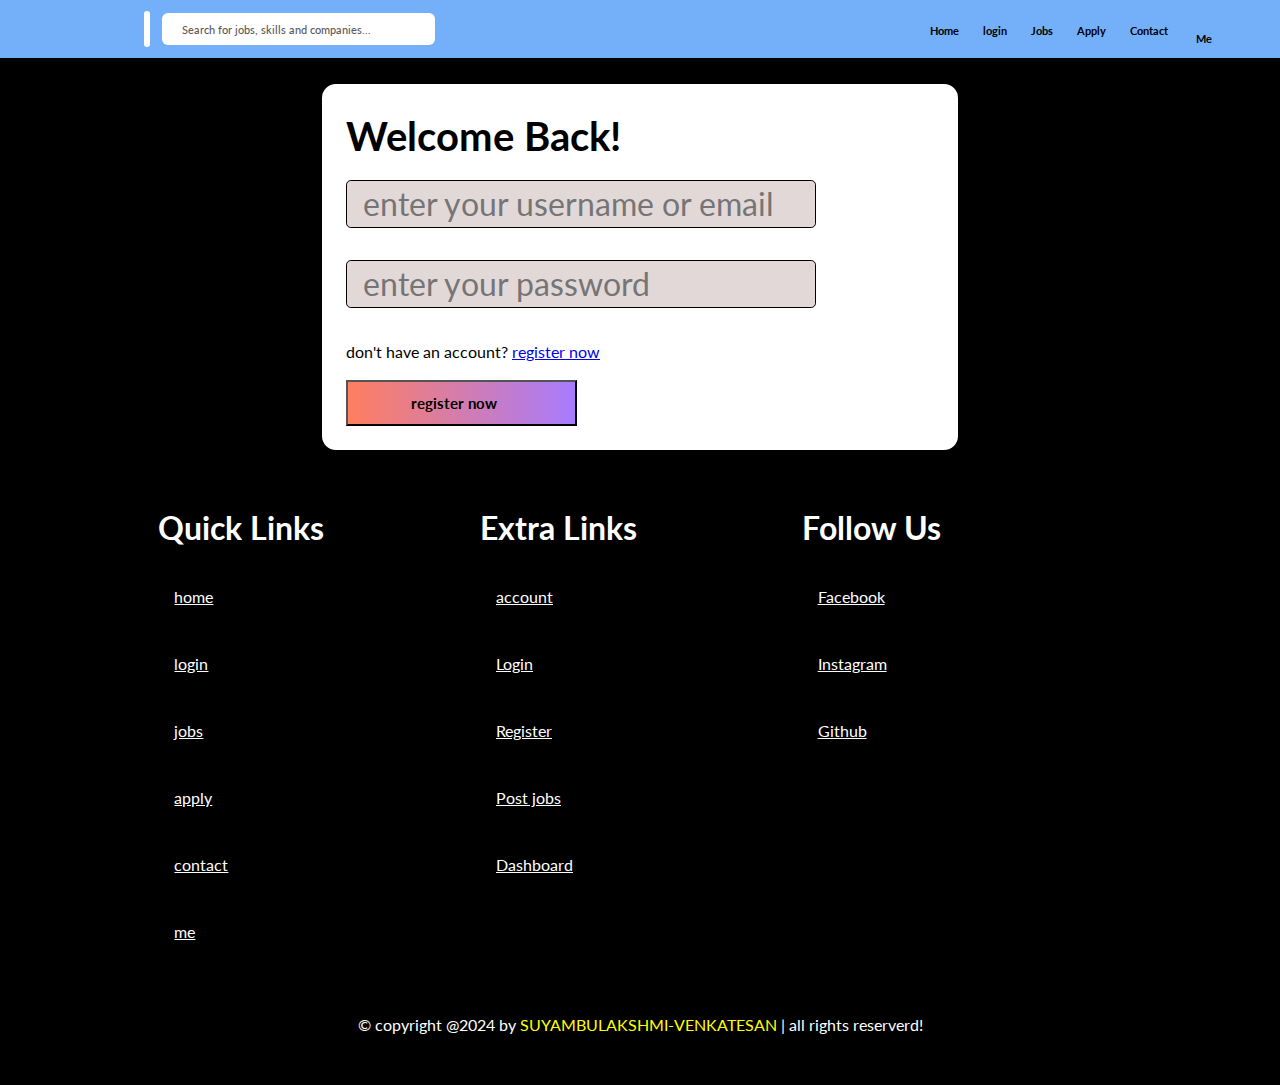
<file: login.html>
<html lang="en">
<head>
    <meta charset="UTF-8">
    <meta http-equiv="X-UA-Compatible" content="IE=edge">
    <meta name="viewport" content="width=device-width, initial-scale=1.0">
    <link rel="stylesheet" href="style.css">
    <link rel="stylesheet" href="https://cdnjs.cloudflare.com/ajax/libs/font-awesome/6.5.1/css/all.min.css" integrity="sha512-DTOQO9RWCH3ppGqcWaEA1BIZOC6xxalwEsw9c2QQeAIftl+Vegovlnee1c9QX4TctnWMn13TZye+giMm8e2LwA==" crossorigin="anonymous" referrerpolicy="no-referrer" />
    <title>Job Board</title>
</head>
<body>
    <nav>
        <div class="wrapper">
            <div class="left">
                <div class="logo">
                    <i class="fa-solid fa-graduation-cap"></i>
                </div>
                <div class="input">
                    <i class="fa-solid fa-magnifying-glass"></i>
                    <input type="search" placeholder="Search for jobs, skills and companies...">
                </div>
            </div>
            <div class="right">
                <div class="home">
                    <a href="Technerds.html"><i class="fa-solid fa-house"></i></a>
                    <h6>Home</h6>
                </div>
                <div class="network">
                    <a class="active" href="login.html"><i class="fa-solid fa-user"></i></a>
                    <h6>login</h6>
                </div>
                <div class="jobs">
                    <a href="jobs.html"><i class="fa-solid fa-briefcase"></i></a>
                    <h6>Jobs</h6>
                </div>
                <div class="message">
                    <a href="apply.html"><i class="fa-solid fa-paper-plane"></i></a>
                    <h6>Apply</h6>
                </div>
                <div class="notification">
                    <a href="contact.html"><i class="fa-solid fa-address-book"></i></a>
                    <h6>Contact</h6>
                </div>
                <div class="me">
                    <a href="me.html"><i class="fa-solid fa-user"></i></a>
                    <h6>Me</h6>
                </div>
            </div>
        </div>
    </nav>

    <div class="account-form-container">
        <section class="account-form">
            <form action="" method="post">
                <h3>Welcome Back!</h3>
                <input type="text" required name="name" maxlength="50" placeholder="enter your username or email" class="input">
                <input type="password" required name="pass" maxlength="20" placeholder="enter your password" class="input">
                <p>don't have an account? <a href="register.html">register now</a></p>
                <input type="submit" value="register now" name="submit" class="btn">
            </form>
        </section>
    </div>

    <footer class="footer">
        <section class="grid">
            <div class="box">
                <h3>quick links</h3>
                <a href="Technerds.html"><i class="fa-solid fa-house"></i>home</a>
                <a href="login.html"><i class="fa-solid fa-user"></i>login</a>
                <a href="jobs.html"><i class="fa-solid fa-briefcase"></i>jobs</a>
                <a href="apply.html"><i class="fa-solid fa-paper-plane"></i>apply</a>
                <a href="contact.html"><i class="fa-solid fa-address-book"></i>contact</a>
                <a href="me.html"><i class="fa-solid fa-user"></i>me</a>
            </div>
            <div class="box">
                <h3>extra links</h3>
                <a href="#"><i class="fa-solid fa-angle-right"></i>account</a>
                <a href="login.html"></i><i class="fa-solid fa-angle-right"></i>Login</a>
                <a href="register.html"><i class="fa-solid fa-angle-right"></i>Register</a>
                <a href="#"><i class="fa-solid fa-angle-right"></i>Post jobs</a>
                <a href="#"><i class="fa-solid fa-angle-right"></i>Dashboard</a>
            </div>
            <div class="box">
                <h3>follow us</h3>
                <a href="https://www.facebook.com/profile.php?id=61552587732516&mibextid=ZbWKwL"><i class="fa-brands fa-facebook"></i>Facebook</a>
                <a href="https://www.instagram.com/suyambulakshmi_venktesan?igsh=MWoyMnprbWNtOWZ1eA=="><i class="fa-brands fa-instagram"></i>Instagram</a>
                <a href="https://github.com/SUYAMBULAKSHMI-VENKATESAN"><i class="fa-brands fa-github"></i>Github</a>
            </div>
        </section>

        <div class="credit">&copy; copyright @2024 by <span>SUYAMBULAKSHMI-VENKATESAN</span> | all rights reserverd!</div>
    </footer>


    <script src="script.js"></script>
</body>
</html>
</file>
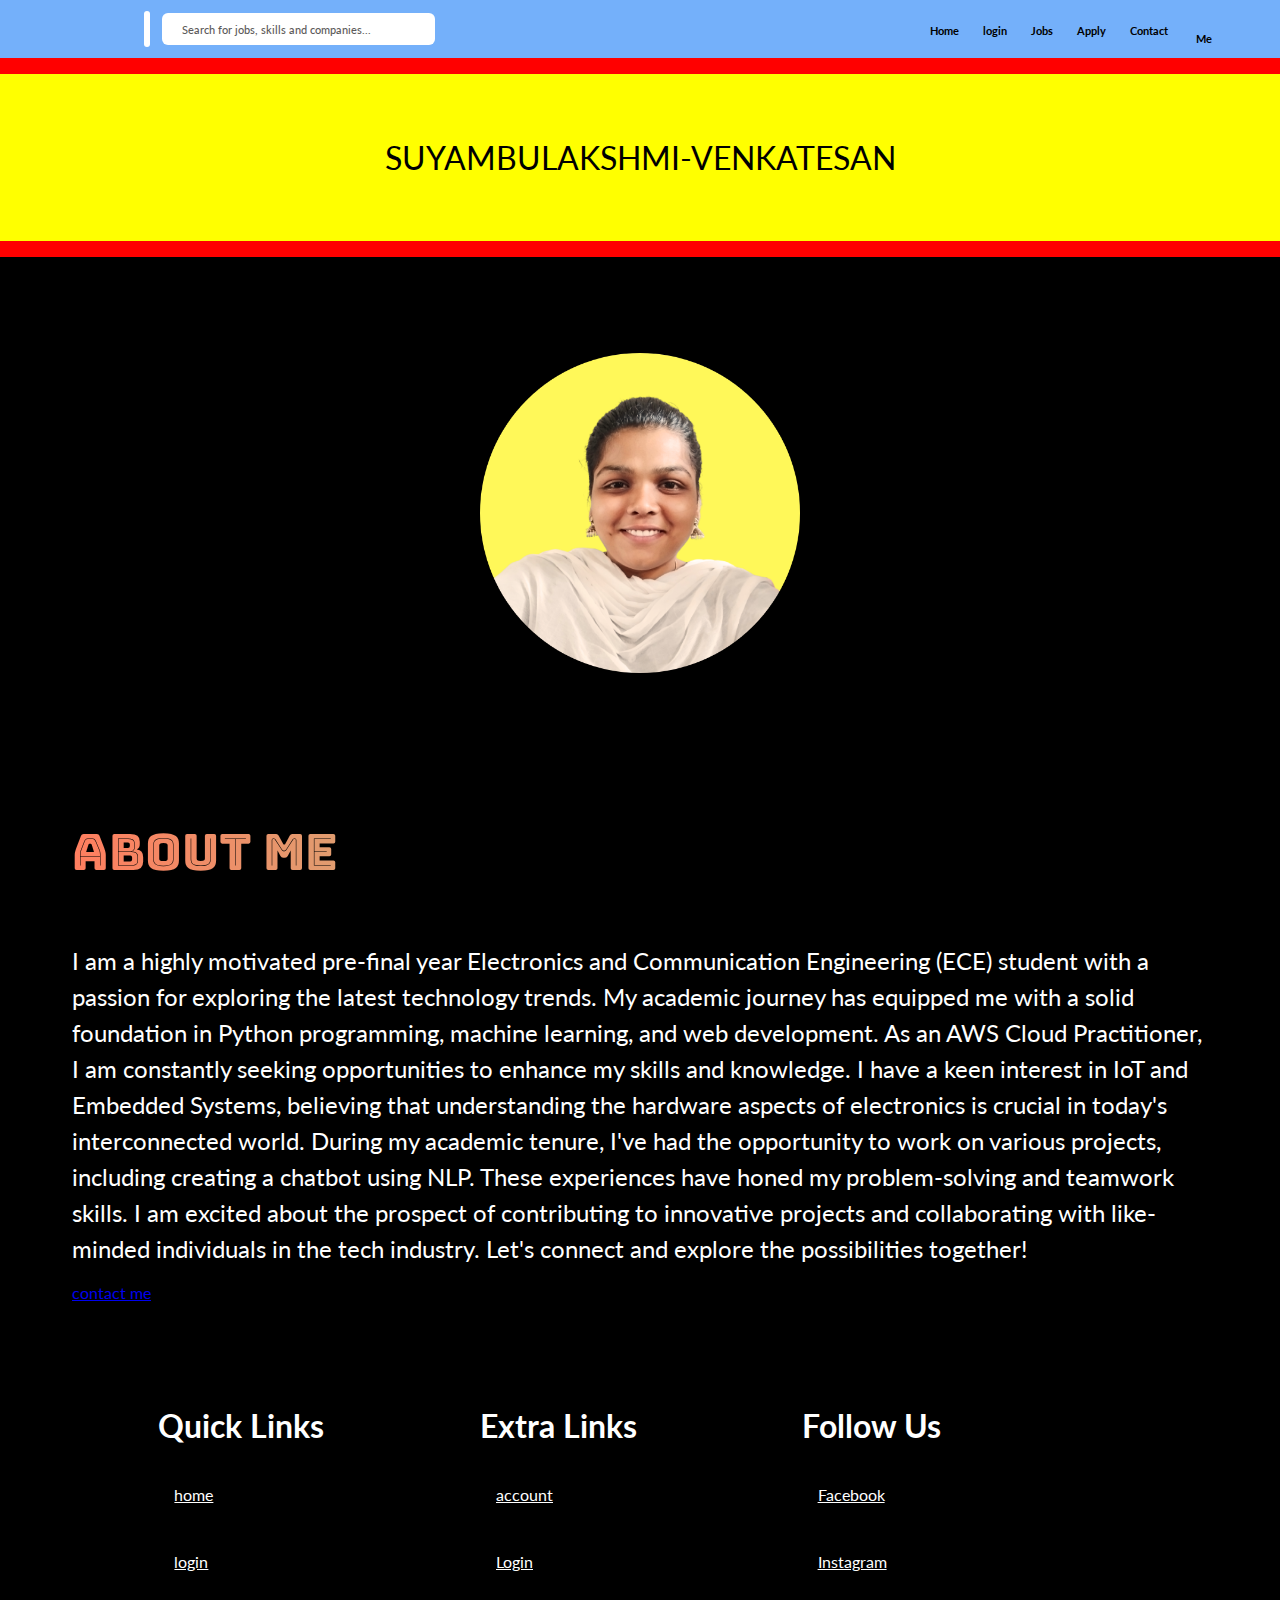
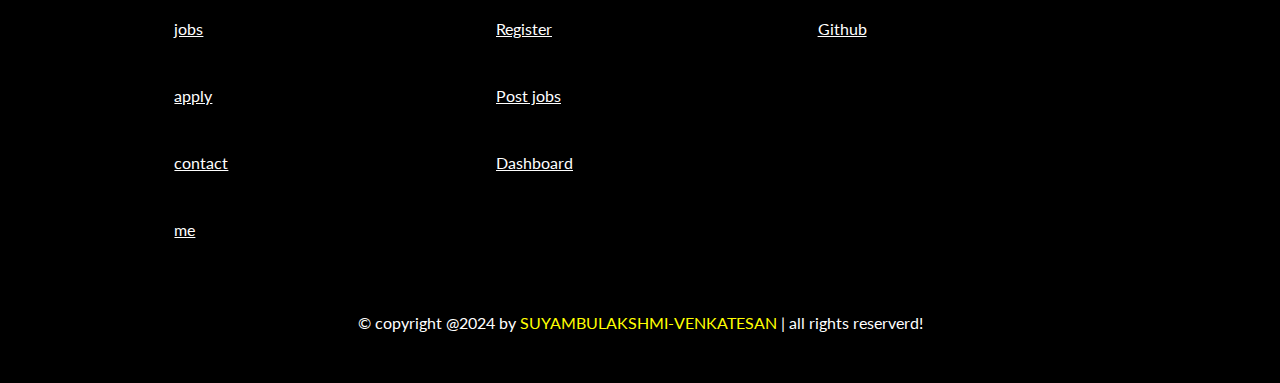
<file: me.html>
<html lang="en">
<head>
    <meta charset="UTF-8">
    <meta http-equiv="X-UA-Compatible" content="IE=edge">
    <meta name="viewport" content="width=device-width, initial-scale=1.0">
    <link rel="stylesheet" href="style.css">
    <link rel="stylesheet" href="https://cdnjs.cloudflare.com/ajax/libs/font-awesome/6.5.1/css/all.min.css" integrity="sha512-DTOQO9RWCH3ppGqcWaEA1BIZOC6xxalwEsw9c2QQeAIftl+Vegovlnee1c9QX4TctnWMn13TZye+giMm8e2LwA==" crossorigin="anonymous" referrerpolicy="no-referrer" />
    <title>Job Board</title>
</head>
<body>
    <nav>
        <div class="wrapper">
            <div class="left">
                <div class="logo">
                    <i class="fa-solid fa-graduation-cap"></i>
                </div>
                <div class="input">
                    <i class="fa-solid fa-magnifying-glass"></i>
                    <input type="search" placeholder="Search for jobs, skills and companies...">
                </div>
            </div>
            <div class="right">
                <div class="home">
                    <a href="Technerds.html"><i class="fa-solid fa-house"></i></a>
                    <h6>Home</h6>
                </div>
                <div class="network">
                    <a href="login.html"><i class="fa-solid fa-users"></i></a>
                    <h6>login</h6>
                </div>
                <div class="jobs">
                    <a href="jobs.html"><i class="fa-solid fa-briefcase"></i></a>
                    <h6>Jobs</h6>
                </div>
                <div class="message">
                    <a href="apply.html"><i class="fa-solid fa-paper-plane"></i></a>
                    <h6>Apply</h6>
                </div>
                <div class="notification">
                    <a href="contact.html"><i class="fa-solid fa-address-book"></i></a>
                    <h6>Contact</h6>
                </div>
                <div class="me">
                    <a class="active" href="me.html"><i class="fa-solid fa-user"></i></a>
                    <h6>Me</h6>
                </div>
            </div>
        </div>
    </nav>

    <section class="section-title">SUYAMBULAKSHMI-VENKATESAN</section>

    <section class="about">
        <img src="profile.png" alt="">
        <div class="box">
            <h3>About me</h3>
            <p>I am a highly motivated pre-final year Electronics and Communication Engineering (ECE) student with a passion for exploring the latest technology trends. My academic journey has equipped me with a solid foundation in Python programming, machine learning, and web development. As an AWS Cloud Practitioner, I am constantly seeking opportunities to enhance my skills and knowledge. I have a keen interest in IoT and Embedded Systems, believing that understanding the hardware aspects of electronics is crucial in today's interconnected world. During my academic tenure, I've had the opportunity to work on various projects, including creating a chatbot using NLP. These experiences have honed my problem-solving and teamwork skills. I am excited about the prospect of contributing to innovative projects and collaborating with like-minded individuals in the tech industry. Let's connect and explore the possibilities together!</p>
            <a href="contact.html" class="btn">contact me</a>
        </div>
    </section>

    <footer class="footer">
        <section class="grid">
            <div class="box">
                <h3>quick links</h3>
                <a href="Technerds.html"><i class="fa-solid fa-house"></i>home</a>
                <a href="login.html"><i class="fa-solid fa-user"></i>login</a>
                <a href="jobs.html"><i class="fa-solid fa-briefcase"></i>jobs</a>
                <a href="apply.html"><i class="fa-solid fa-paper-plane"></i>apply</a>
                <a href="contact.html"><i class="fa-solid fa-address-book"></i>contact</a>
                <a href="me.html"><i class="fa-solid fa-user"></i>me</a>
            </div>
            <div class="box">
                <h3>extra links</h3>
                <a href="#"><i class="fa-solid fa-angle-right"></i>account</a>
                <a href="login.html"></i><i class="fa-solid fa-angle-right"></i>Login</a>
                <a href="register.html"><i class="fa-solid fa-angle-right"></i>Register</a>
                <a href="#"><i class="fa-solid fa-angle-right"></i>Post jobs</a>
                <a href="#"><i class="fa-solid fa-angle-right"></i>Dashboard</a>
            </div>
            <div class="box">
                <h3>follow us</h3>
                <a href="https://www.facebook.com/profile.php?id=61552587732516&mibextid=ZbWKwL"><i class="fa-brands fa-facebook"></i>Facebook</a>
                <a href="https://www.instagram.com/suyambulakshmi_venktesan?igsh=MWoyMnprbWNtOWZ1eA=="><i class="fa-brands fa-instagram"></i>Instagram</a>
                <a href="https://github.com/SUYAMBULAKSHMI-VENKATESAN"><i class="fa-brands fa-github"></i>Github</a>
            </div>
        </section>

        <div class="credit">&copy; copyright @2024 by <span>SUYAMBULAKSHMI-VENKATESAN</span> | all rights reserverd!</div>
    </footer>


    <script src="script.js"></script>
</body>
</html>
</file>
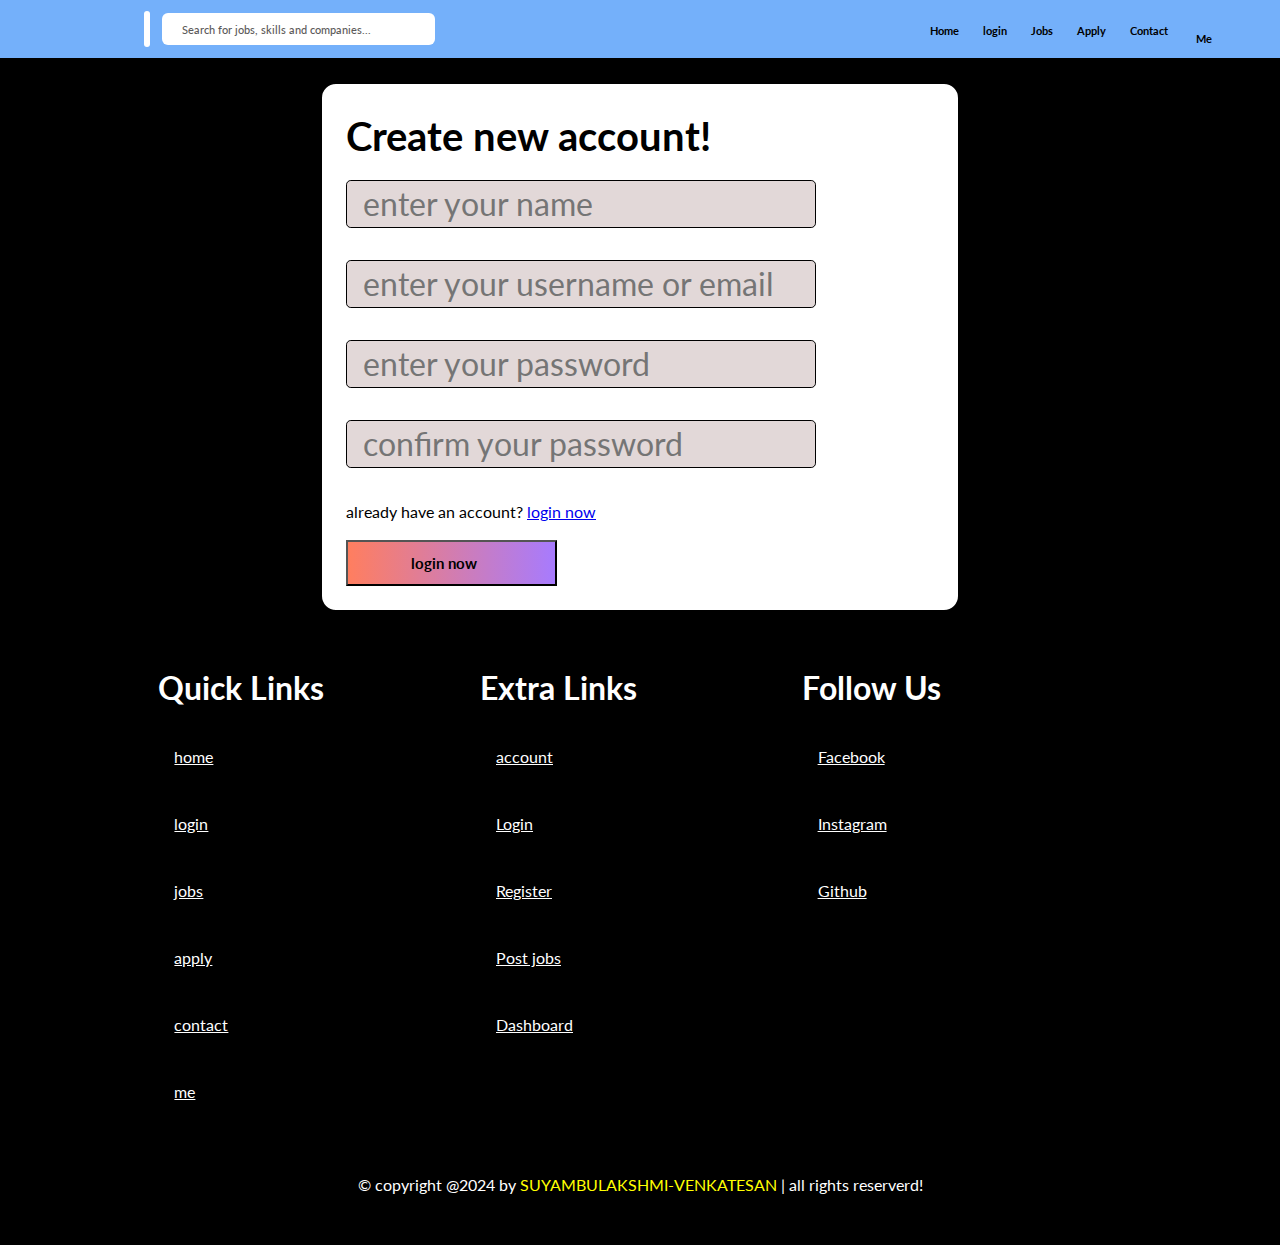
<file: register.html>
<html lang="en">
<head>
    <meta charset="UTF-8">
    <meta http-equiv="X-UA-Compatible" content="IE=edge">
    <meta name="viewport" content="width=device-width, initial-scale=1.0">
    <link rel="stylesheet" href="style.css">
    <link rel="stylesheet" href="https://cdnjs.cloudflare.com/ajax/libs/font-awesome/6.5.1/css/all.min.css" integrity="sha512-DTOQO9RWCH3ppGqcWaEA1BIZOC6xxalwEsw9c2QQeAIftl+Vegovlnee1c9QX4TctnWMn13TZye+giMm8e2LwA==" crossorigin="anonymous" referrerpolicy="no-referrer" />
    <title>Job Board</title>
</head>
<body>
    <nav>
        <div class="wrapper">
            <div class="left">
                <div class="logo">
                    <i class="fa-solid fa-graduation-cap"></i>
                </div>
                <div class="input">
                    <i class="fa-solid fa-magnifying-glass"></i>
                    <input type="search" placeholder="Search for jobs, skills and companies...">
                </div>
            </div>
            <div class="right">
                <div class="home">
                    <a href="Technerds.html"><i class="fa-solid fa-house"></i></a>
                    <h6>Home</h6>
                </div>
                <div class="network">
                    <a class="active" href="login.html"><i class="fa-solid fa-user"></i></a>
                    <h6>login</h6>
                </div>
                <div class="jobs">
                    <a href="jobs.html"><i class="fa-solid fa-briefcase"></i></a>
                    <h6>Jobs</h6>
                </div>
                <div class="message">
                    <a href="apply.html"><i class="fa-solid fa-paper-plane"></i></a>
                    <h6>Apply</h6>
                </div>
                <div class="notification">
                    <a href="contact.html"><i class="fa-solid fa-address-book"></i></a>
                    <h6>Contact</h6>
                </div>
                <div class="me">
                    <a href="me.html"><i class="fa-solid fa-user"></i></a>
                    <h6>Me</h6>
                </div>
            </div>
        </div>
    </nav>

    <div class="account-form-container">
        <section class="account-form">
            <form action="" method="post">
                <h3>Create new account!</h3>
                <input type="text" required name="name" maxlength="50" placeholder="enter your name" class="input">
                <input type="email" required name="email" maxlength="50" placeholder="enter your username or email" class="input">
                <input type="password" required name="pass" maxlength="20" placeholder="enter your password" class="input">
                <input type="password" required name="c_pass" maxlength="20" placeholder="confirm your password" class="input">
                <p>already have an account? <a href="login.html">login now</a></p>
                <input type="submit" value="login now" name="submit" class="btn">
            </form>
        </section>
    </div>

    <footer class="footer">
        <section class="grid">
            <div class="box">
                <h3>quick links</h3>
                <a href="Technerds.html"><i class="fa-solid fa-house"></i>home</a>
                <a href="login.html"><i class="fa-solid fa-user"></i>login</a>
                <a href="jobs.html"><i class="fa-solid fa-briefcase"></i>jobs</a>
                <a href="apply.html"><i class="fa-solid fa-paper-plane"></i>apply</a>
                <a href="contact.html"><i class="fa-solid fa-address-book"></i>contact</a>
                <a href="me.html"><i class="fa-solid fa-user"></i>me</a>
            </div>
            <div class="box">
                <h3>extra links</h3>
                <a href="#"><i class="fa-solid fa-angle-right"></i>account</a>
                <a href="login.html"></i><i class="fa-solid fa-angle-right"></i>Login</a>
                <a href="register.html"><i class="fa-solid fa-angle-right"></i>Register</a>
                <a href="#"><i class="fa-solid fa-angle-right"></i>Post jobs</a>
                <a href="#"><i class="fa-solid fa-angle-right"></i>Dashboard</a>
            </div>
            <div class="box">
                <h3>follow us</h3>
                <a href="https://www.facebook.com/profile.php?id=61552587732516&mibextid=ZbWKwL"><i class="fa-brands fa-facebook"></i>Facebook</a>
                <a href="https://www.instagram.com/suyambulakshmi_venktesan?igsh=MWoyMnprbWNtOWZ1eA=="><i class="fa-brands fa-instagram"></i>Instagram</a>
                <a href="https://github.com/SUYAMBULAKSHMI-VENKATESAN"><i class="fa-brands fa-github"></i>Github</a>
            </div>
        </section>

        <div class="credit">&copy; copyright @2024 by <span>SUYAMBULAKSHMI-VENKATESAN</span> | all rights reserverd!</div>
    </footer>


    <script src="script.js"></script>
</body>
</html>
</file>
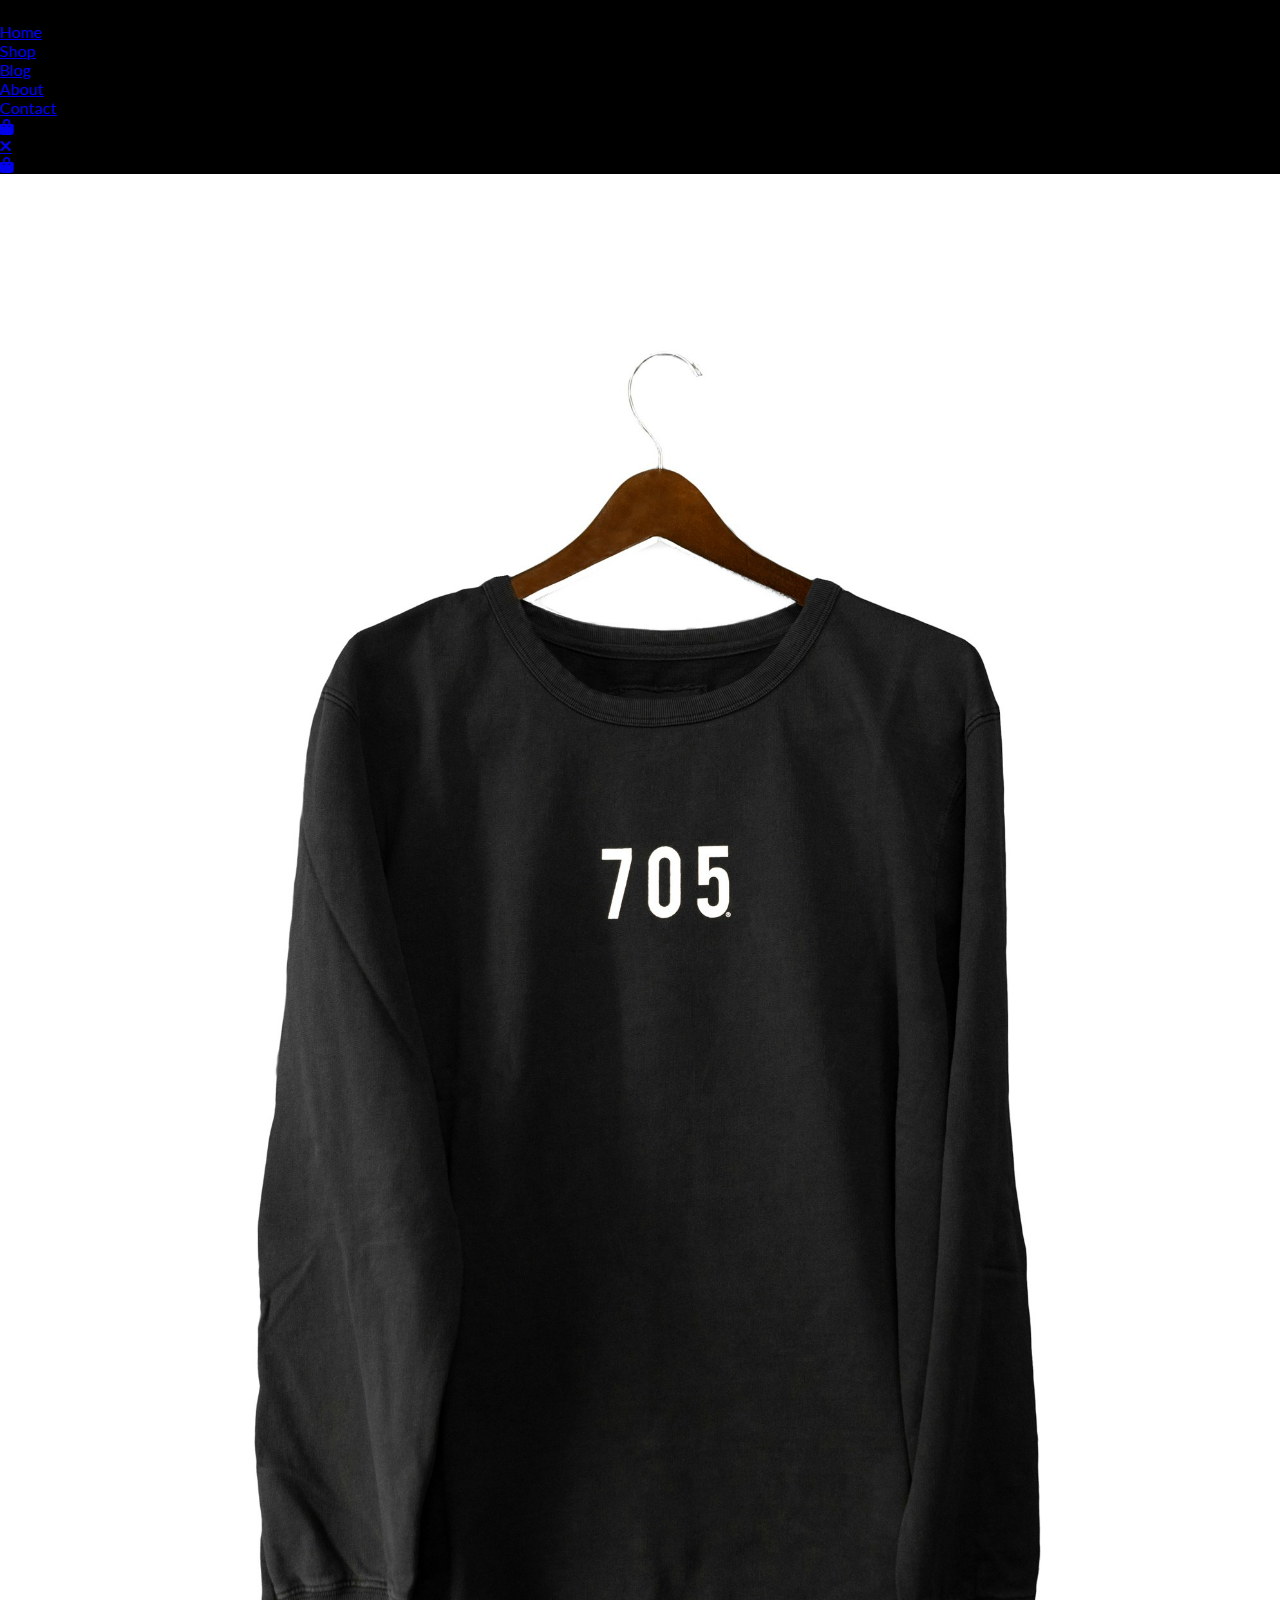
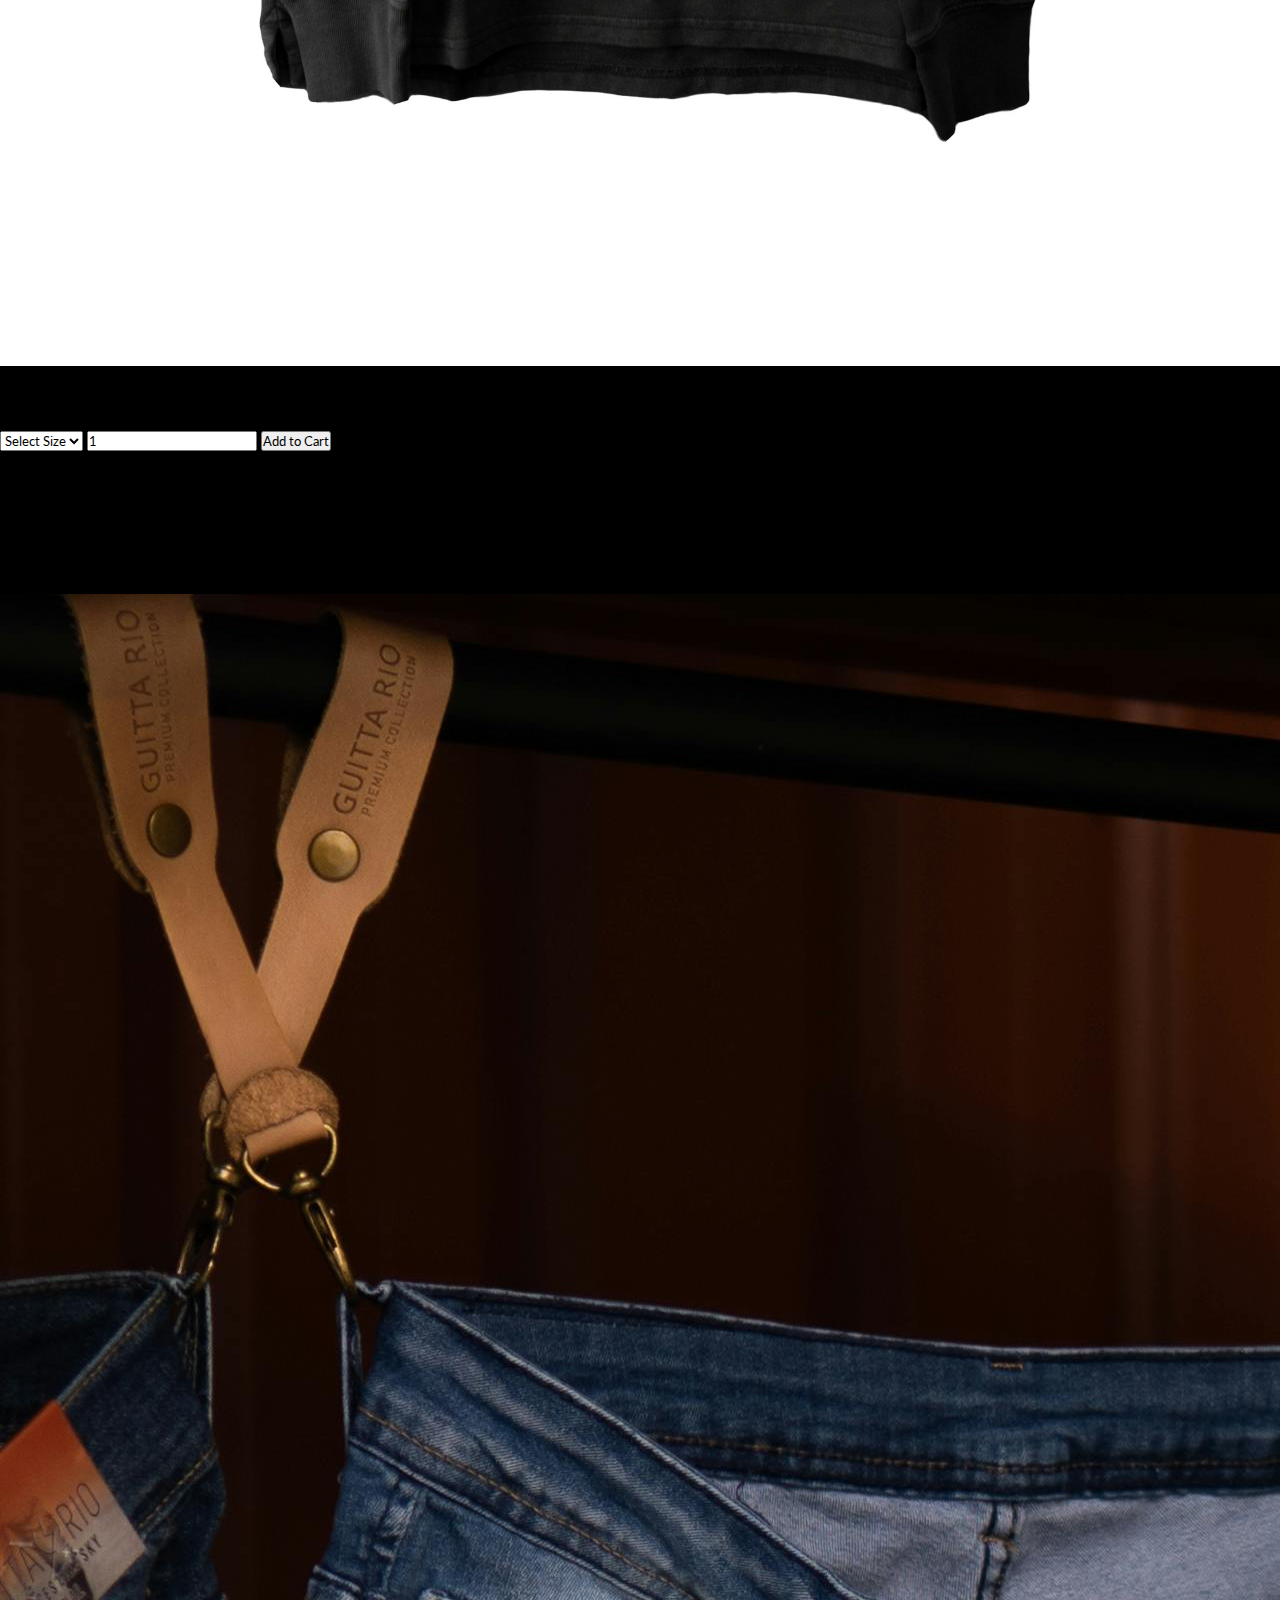
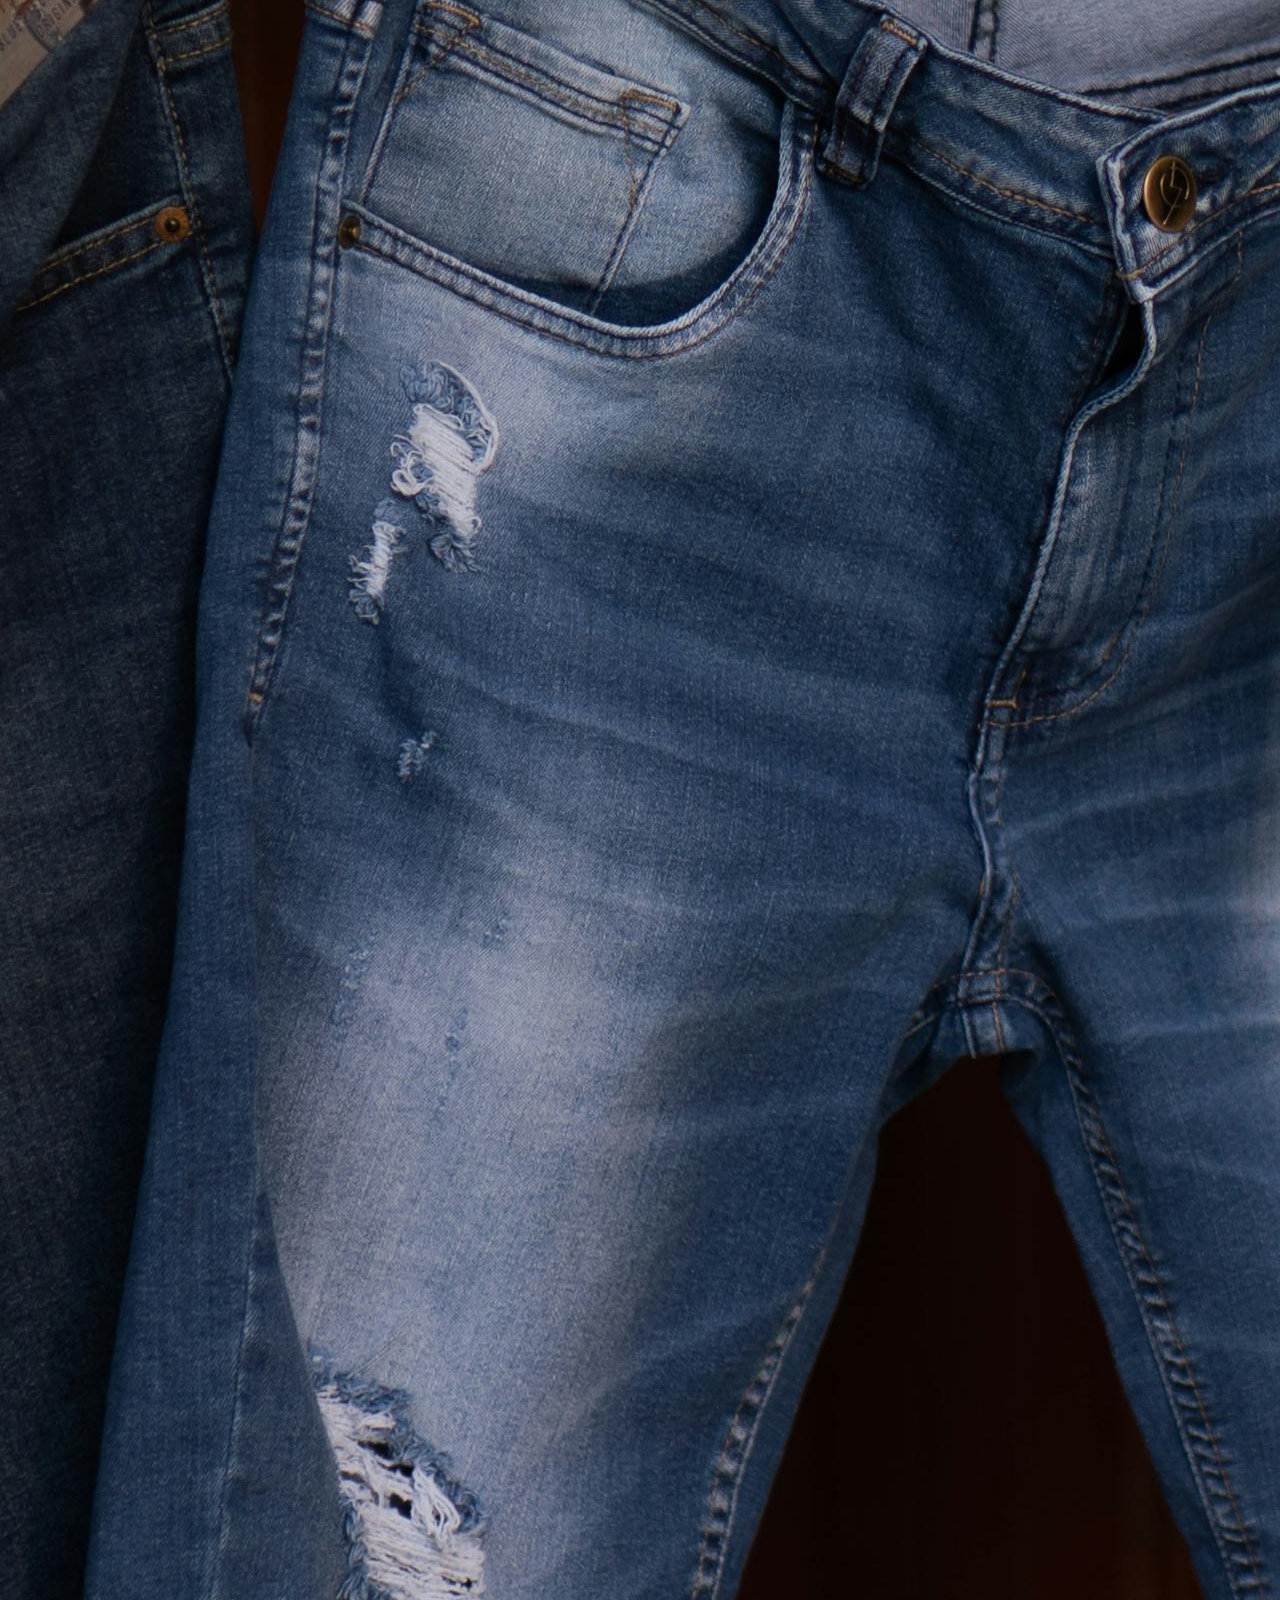
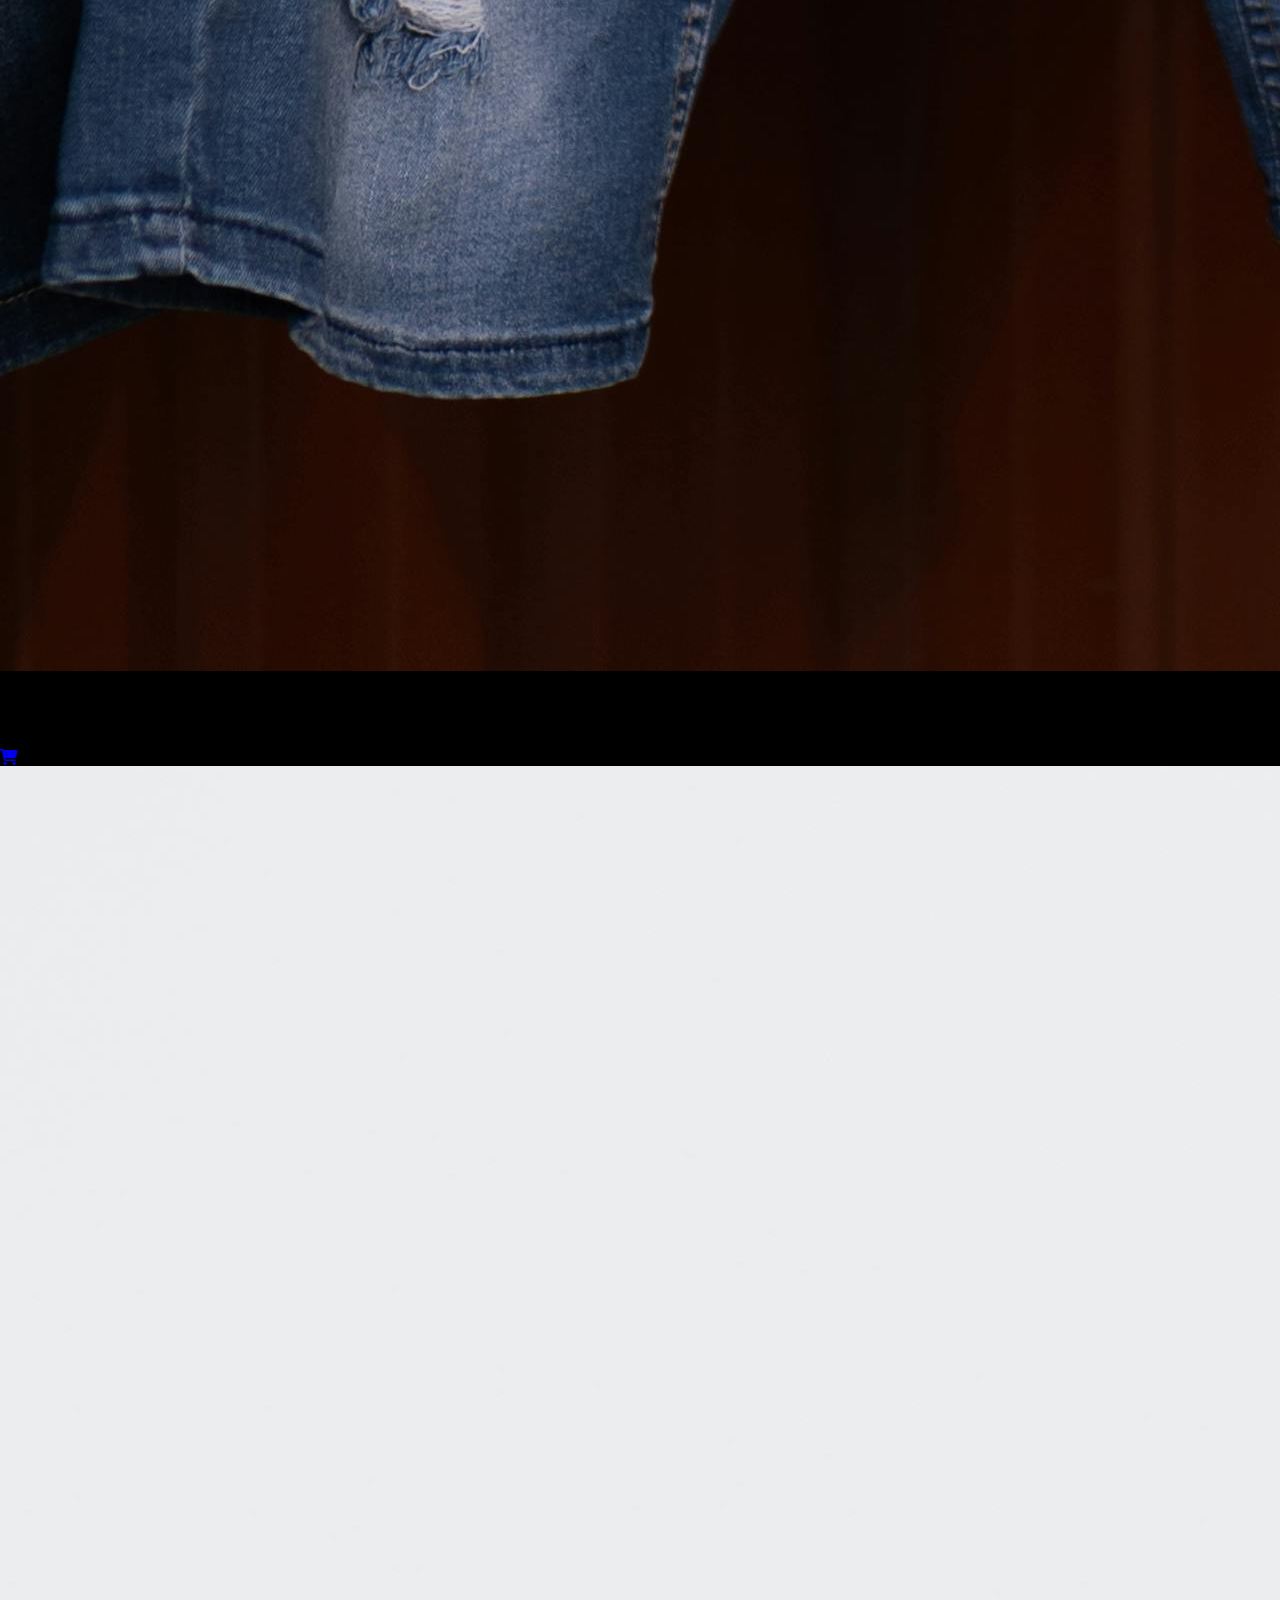
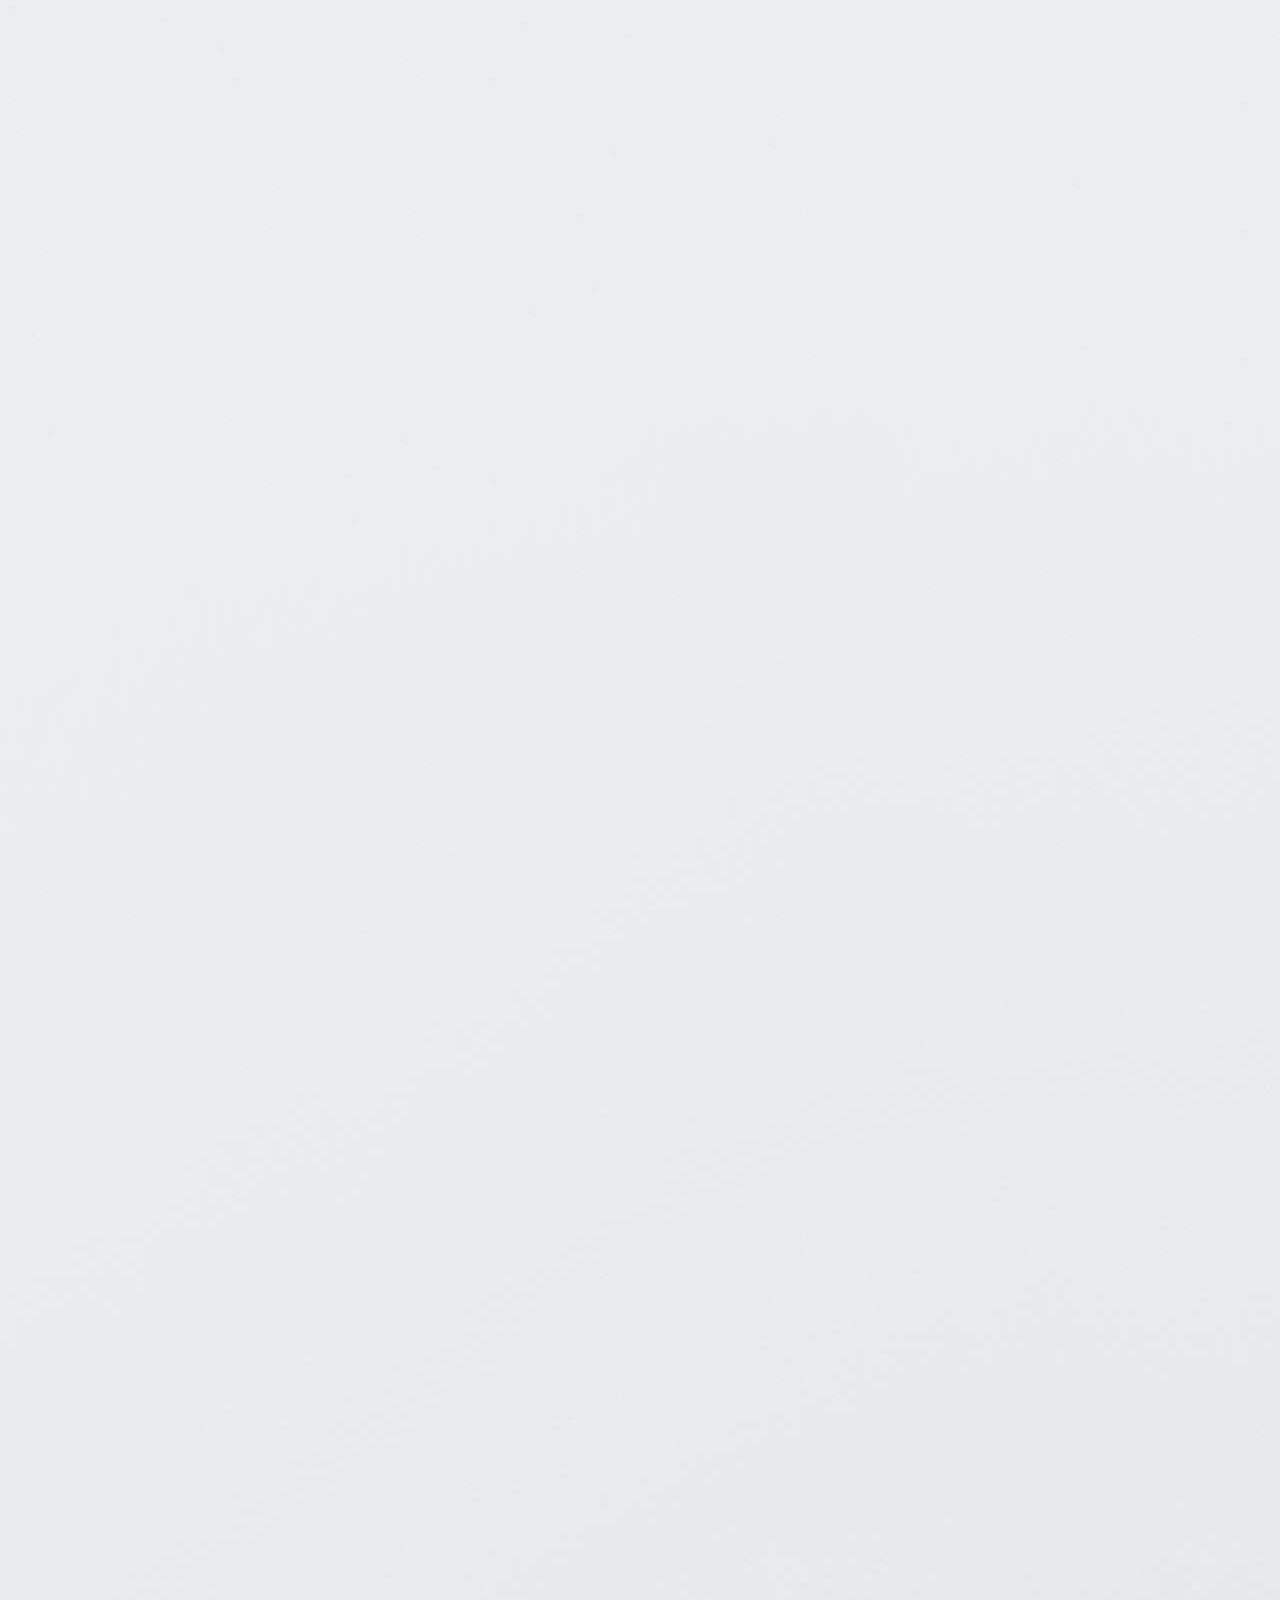
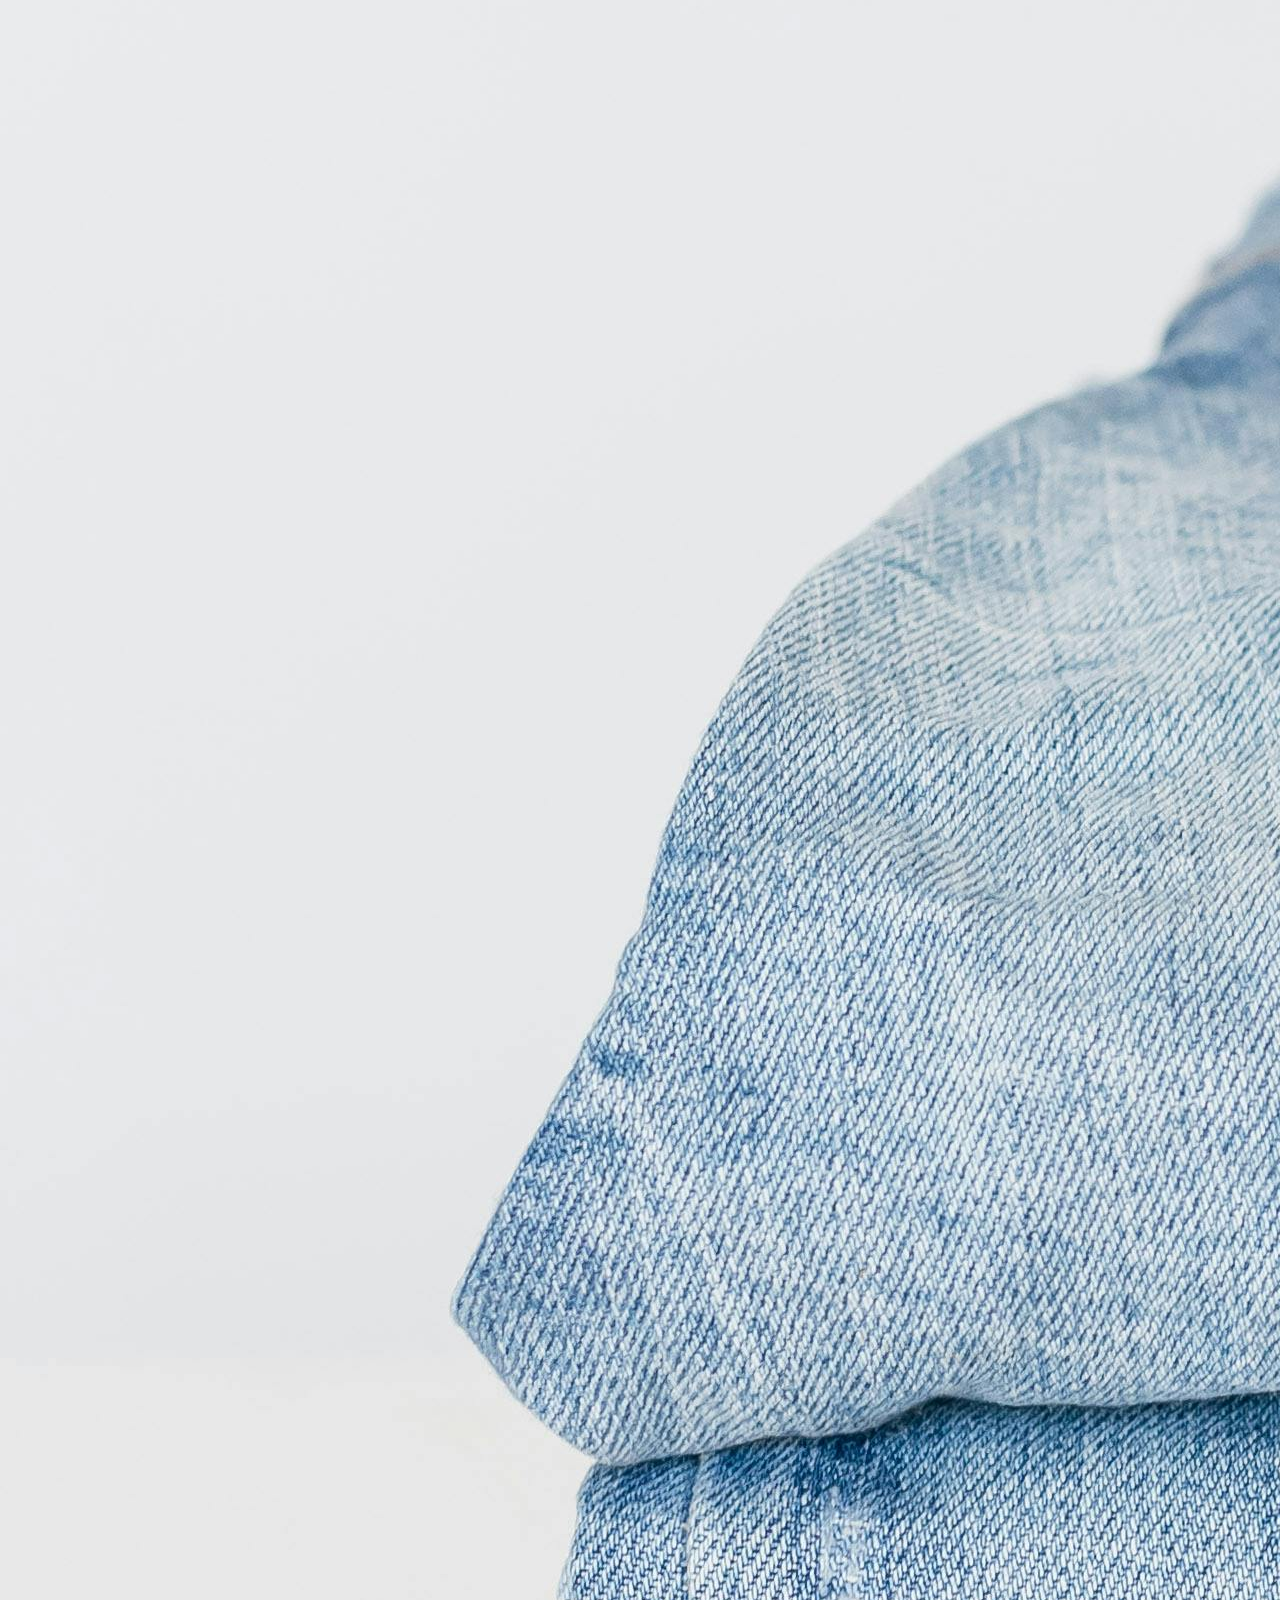
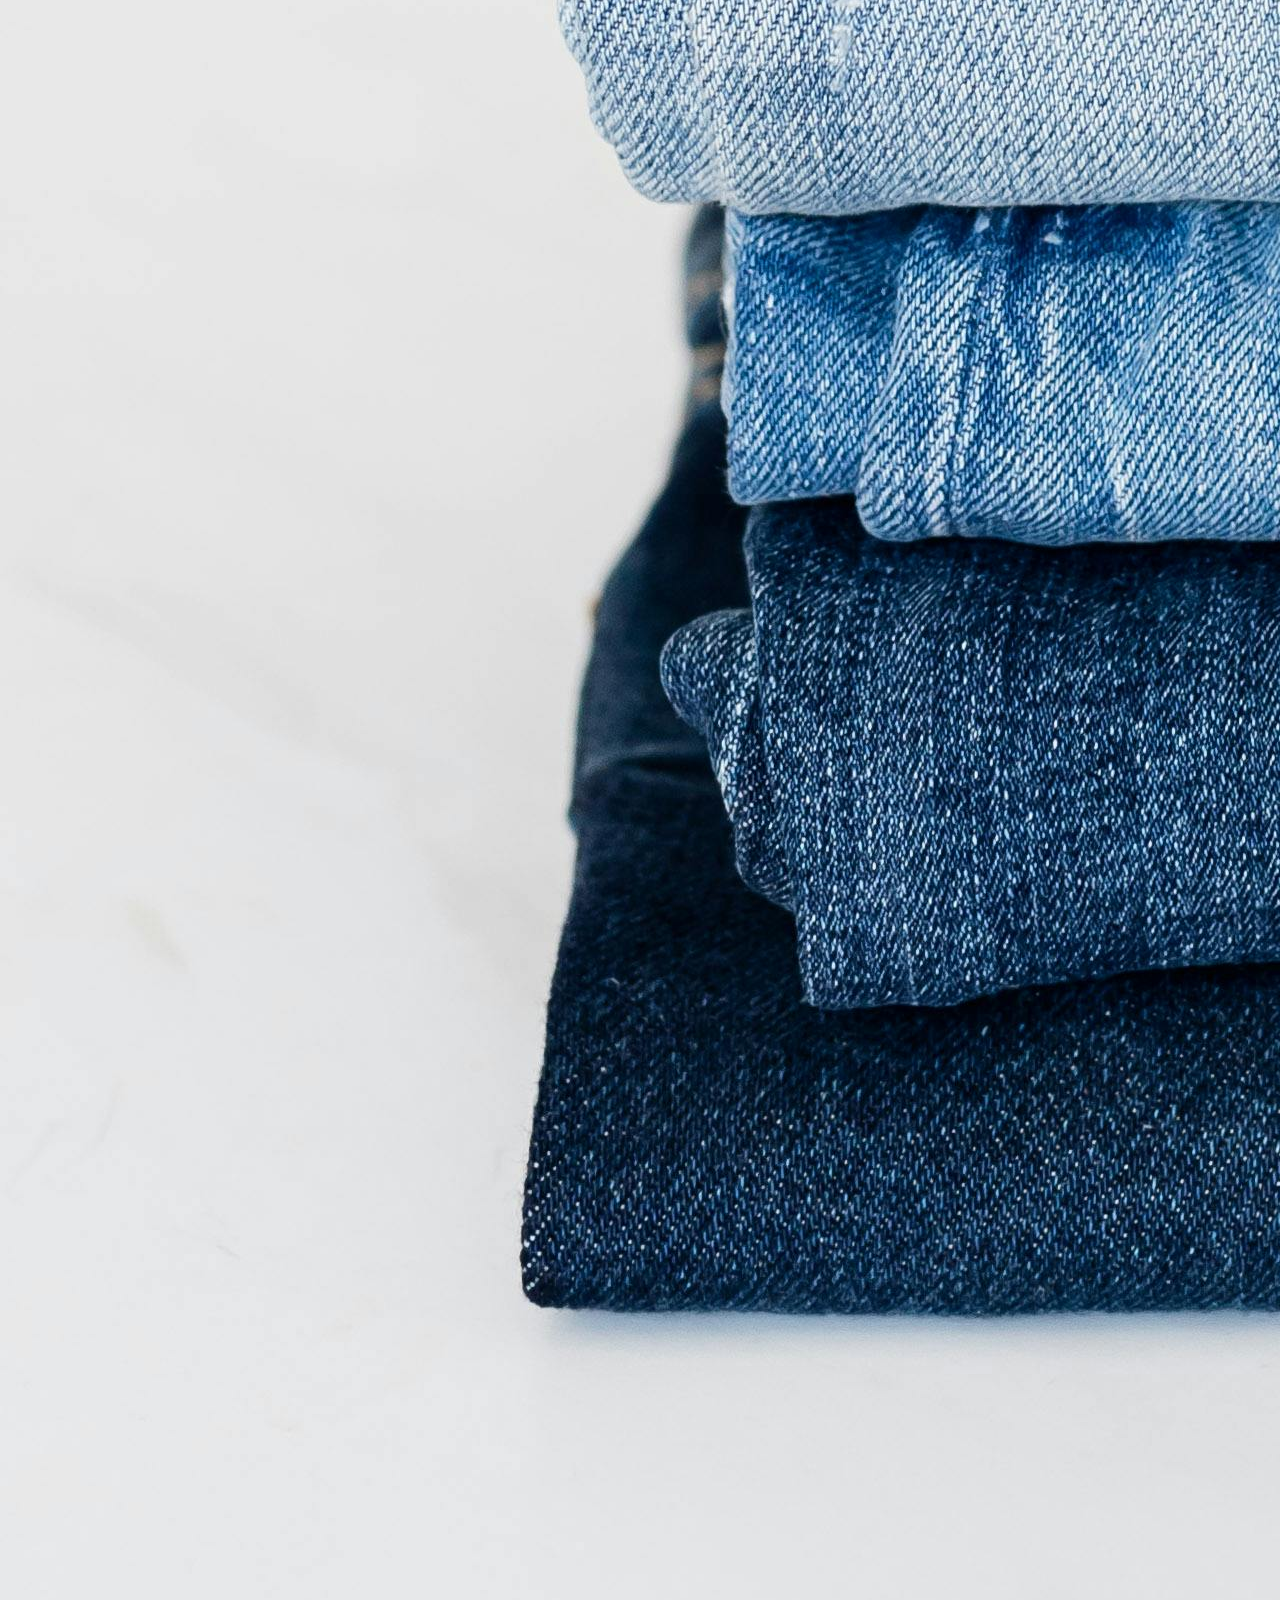
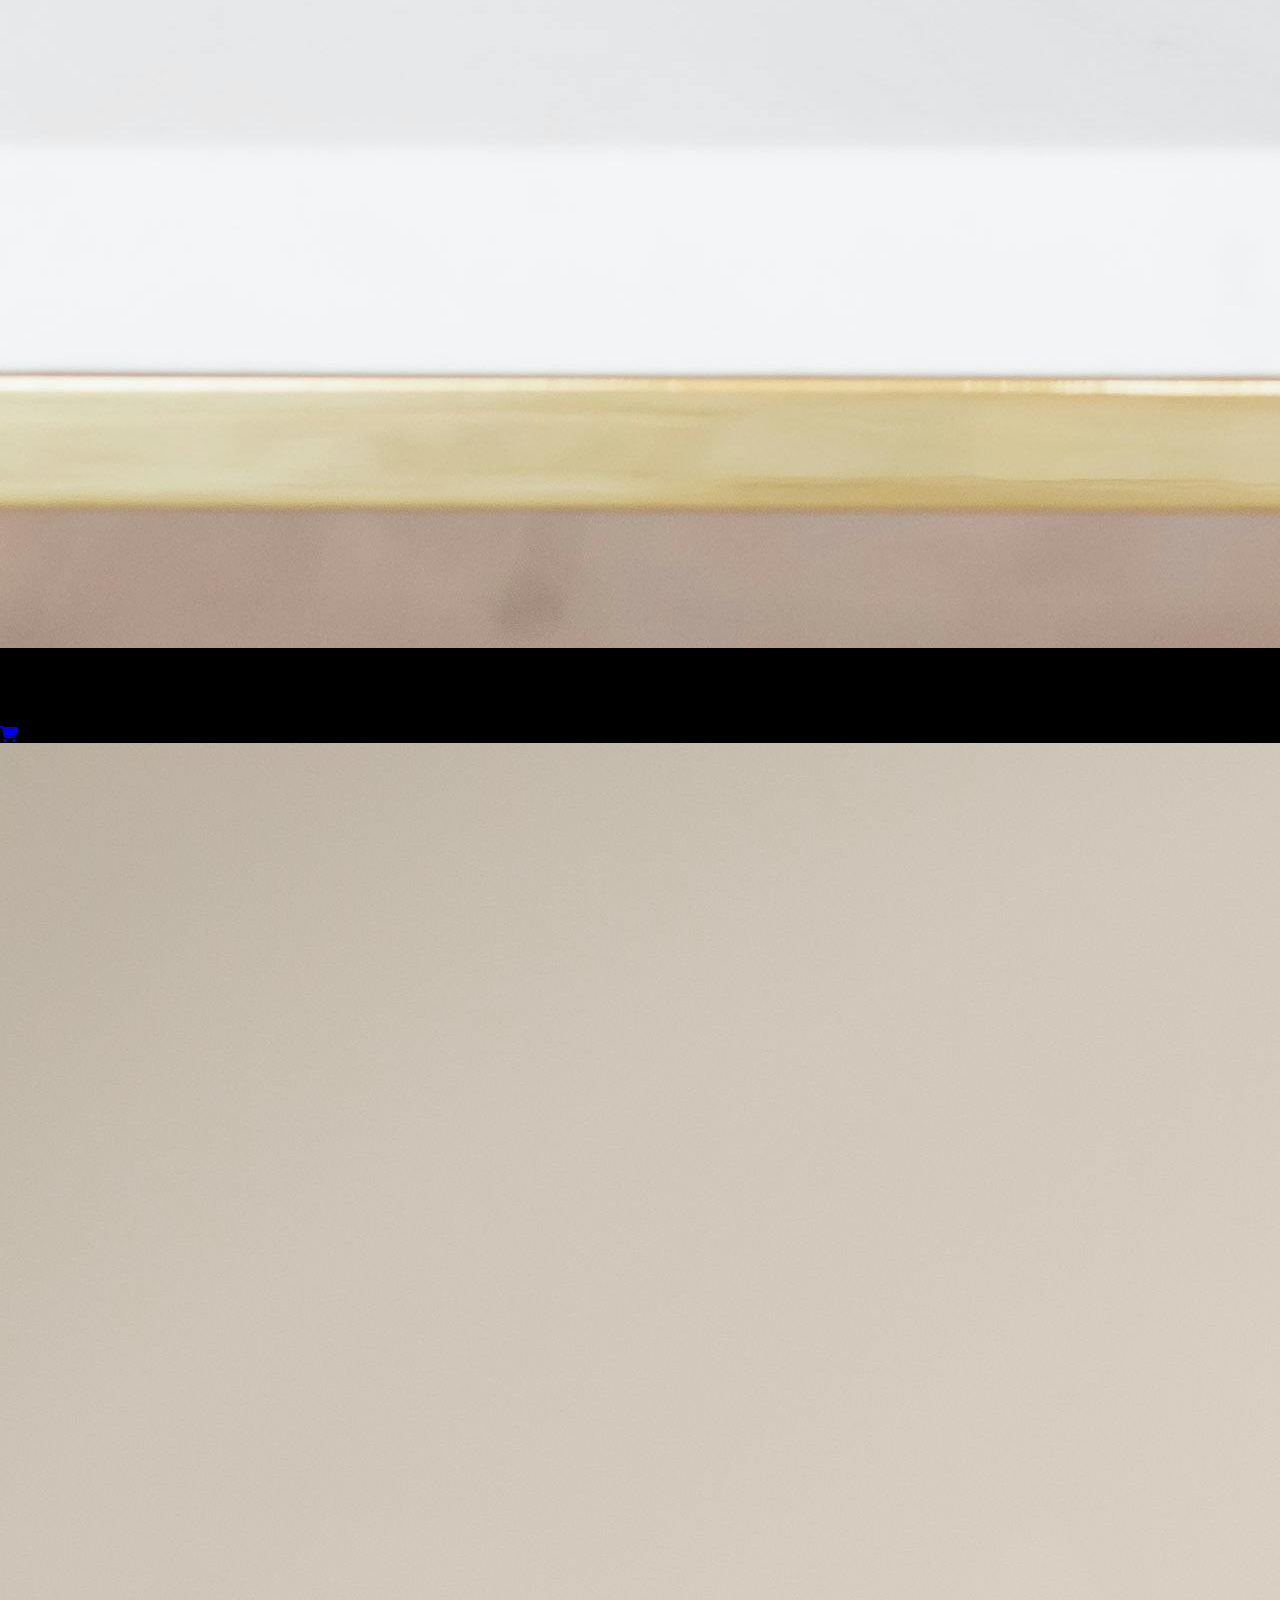
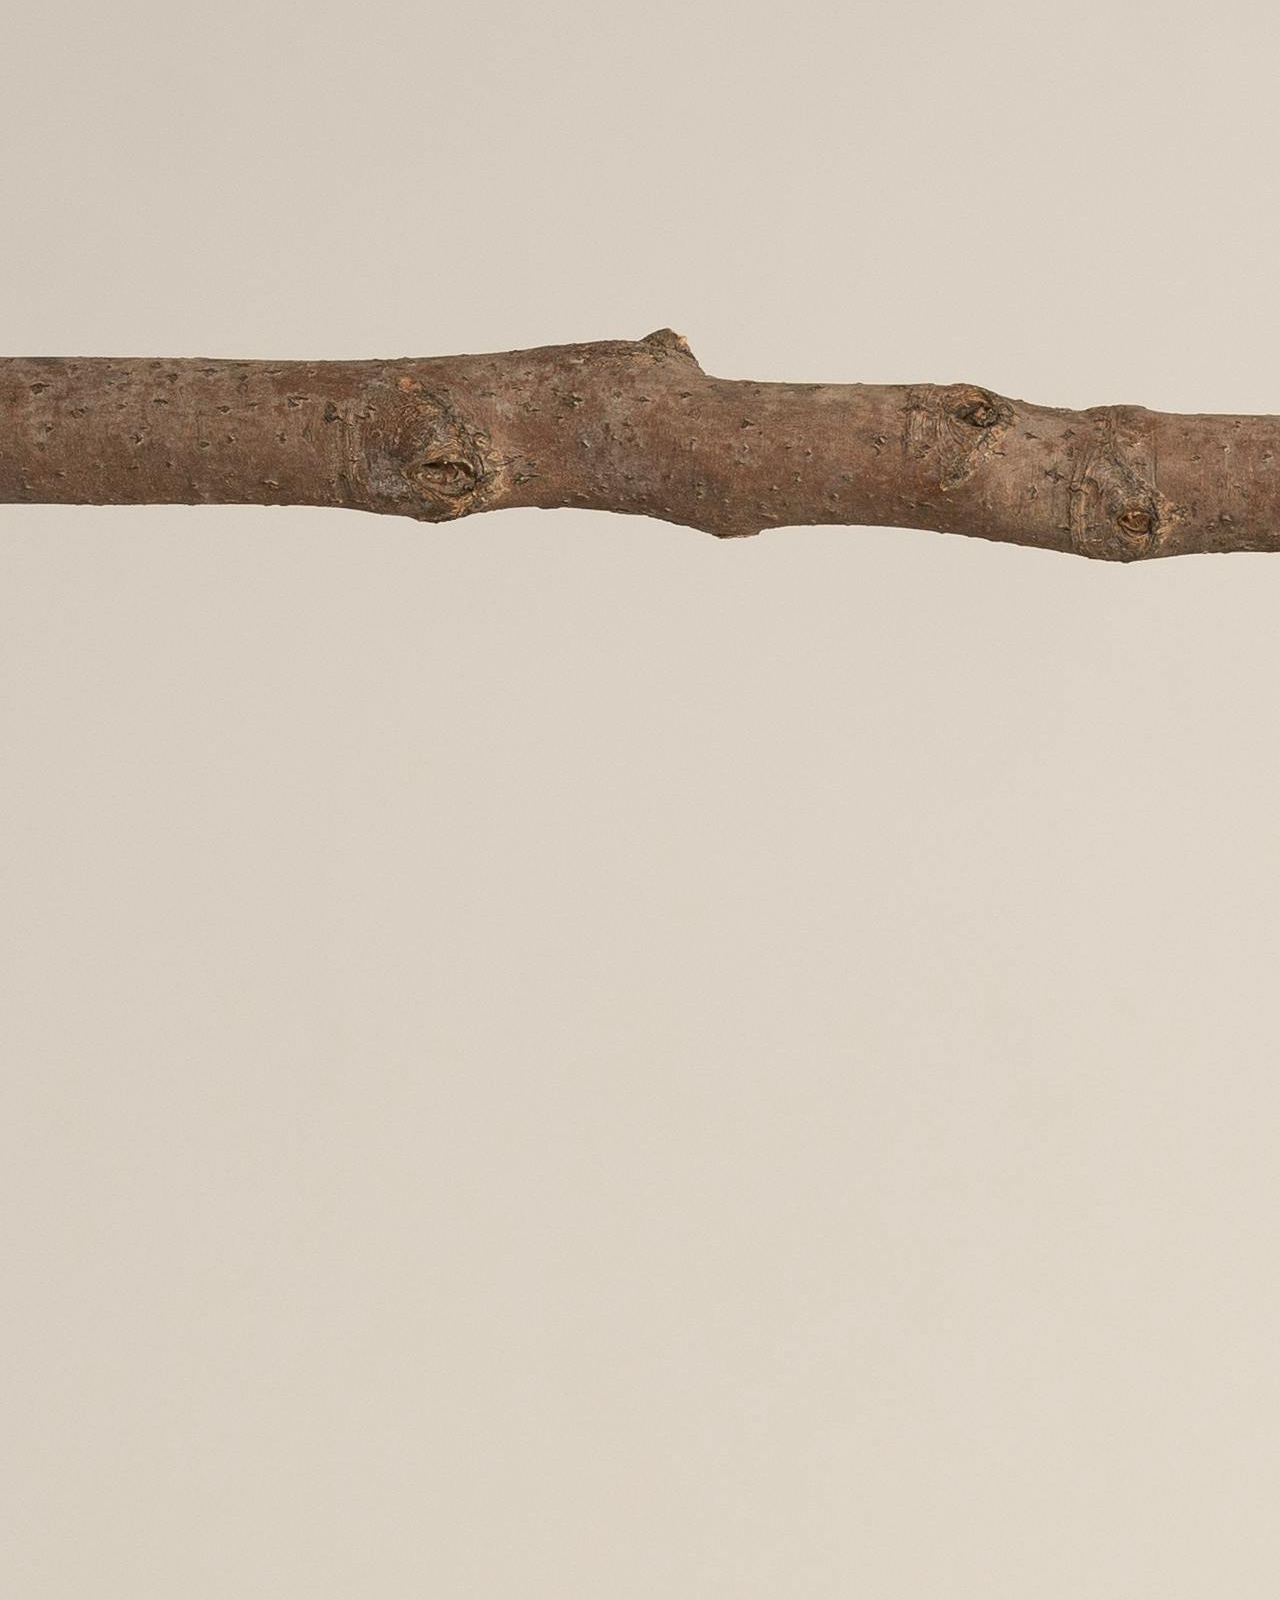
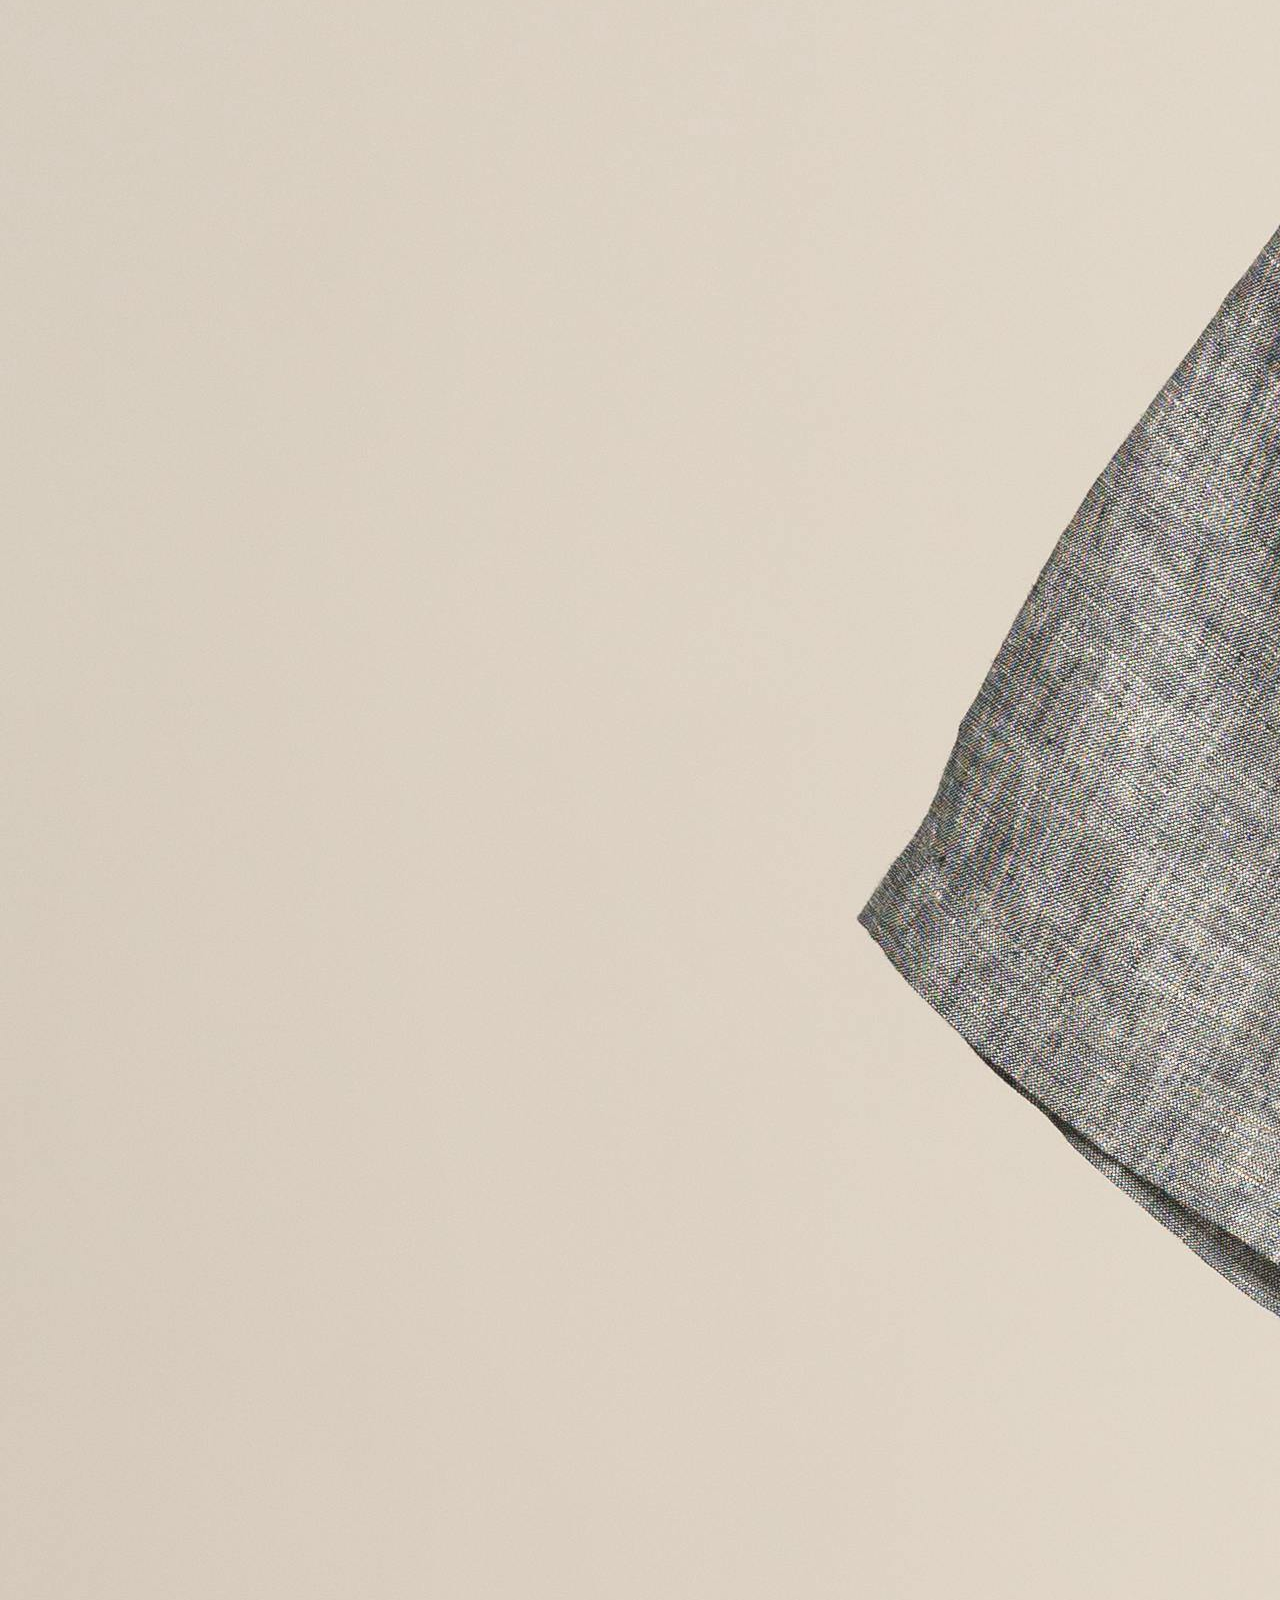
<file: sproduct.html>
<!DOCTYPE html>
<html lang="en">
<head>
    <meta charset="UTF-8">
    <meta http-equiv="X-UA-Compatible" content="IE=edge">
    <meta name="viewport" content="width=device-width, initial-scale=1.0">
    <title>Technerds</title>
    <link rel="stylesheet" href="https://cdnjs.cloudflare.com/ajax/libs/font-awesome/6.5.1/css/all.css" />
    <link rel="stylesheet" href="style.css">
</head>
<body>

    <section id="header">
        <h3>CHARLOTTE BOUTIQUE</h3>

        <div>
            <ul id="navbar">
                <li><a href="index.html">Home</a></li>
                <li><a class="active" href="shop.html">Shop</a></li>
                <li><a href="blog.html">Blog</a></li>
                <li><a href="about.html">About</a></li>
                <li><a href="contact.html">Contact</a></li>
                <li id="lg-bag"><a href="cart.html"><i class="fa-solid fa-bag-shopping"></i></a></li>
                <a href="#" id="close" class="fas fa-times"></a>
            </ul>
        </div>
        <div id="mobile">
            <a href="cart.html"><i class="fa-solid fa-bag-shopping"></i></a>
            <i id="bar" class="fas fa-outdent"></i>
        </div>
    </section>

    <section id="prodetails" class="section-p1">
        <div class="single-pro-image">
            <img src="d1 (1).jpg" width="100%" id="MainImg" alt="">
        </div>

        <div class="single-pro-details">
            <h6>Home / T-Shirt</h6>
            <h4>Men's Fashion T-Shirt</h4>
            <h2>$10</h2>
            <select>
                <option>Select Size</option>
                <option>S</option>
                <option>M</option>
                <option>L</option>
                <option>XL</option>
                <option>XXL</option>
                <option>XXXL</option>
            </select>
            <input type="number" value="1">
            <button class="normal">Add to Cart</button>
            <h4>Product Details</h4>
            <span>Elevate your wardrobe with our premium black Adidas T-shirt, a versatile essential for any occasion. Crafted with the utmost attention to detail, this shirt combines sleek style with unparalleled comfort. The iconic Adidas logo adds a touch of sporty flair, making it perfect for casual outings or intense workouts. Made from high-quality materials, it ensures durability and a perfect fit wash after wash. Whether you're hitting the gym or hanging out with friends, this shirt is sure to become your go-to choice. Upgrade your look with the timeless appeal of Adidas. Order now and experience the difference for yourself!</span>
        </div>
    </section>

    <section id="product1" class="section-p1">
        <h2>Featured Products</h2>
        <p>Summer Collection New Modern Design</p>
        <div class="pro-container">
            <div class="pro">
                <img src="d9.jpg">
                <div class="des">
                    <span>zudio</span>
                    <h5>Toned shorts</h5>
                    <div class="star">
                        <i class="fas fa-star"></i>
                        <i class="fas fa-star"></i>
                        <i class="fas fa-star"></i>
                        <i class="fas fa-star"></i>
                        <i class="fas fa-star"></i>
                    </div>
                    <h4>$10</h4>
                </div>
                <a href="#"><i class="fa-solid fa-cart-shopping"></i></a>
            </div>
            <div class="pro">
                <img src="d10.jpg">
                <div class="des">
                    <span>max</span>
                    <h5>5 Jeans</h5>
                    <div class="star">
                        <i class="fas fa-star"></i>
                        <i class="fas fa-star"></i>
                        <i class="fas fa-star"></i>
                        <i class="fas fa-star"></i>
                        <i class="fas fa-star"></i>
                    </div>
                    <h4>$50</h4>
                </div>
                <a href="#"><i class="fa-solid fa-cart-shopping"></i></a>
            </div>
            <div class="pro">
                <img src="d11.jpg">
                <div class="des">
                    <span>Trends</span>
                    <h5>original T-Shirt</h5>
                    <div class="star">
                        <i class="fas fa-star"></i>
                        <i class="fas fa-star"></i>
                        <i class="fas fa-star"></i>
                        <i class="fas fa-star"></i>
                        <i class="fas fa-star"></i>
                    </div>
                    <h4>$7</h4>
                </div>
                <a href="#"><i class="fa-solid fa-cart-shopping"></i></a>
            </div>
            <div class="pro">
                <img src="d12.jpg">
                <div class="des">
                    <span>max</span>
                    <h5>Oversized T-shirt</h5>
                    <div class="star">
                        <i class="fas fa-star"></i>
                        <i class="fas fa-star"></i>
                        <i class="fas fa-star"></i>
                        <i class="fas fa-star"></i>
                        <i class="fas fa-star"></i>
                    </div>
                    <h4>$11</h4>
                </div>
                <a href="#"><i class="fa-solid fa-cart-shopping"></i></a>
            </div>
        </div>
    </section>

    <section id="newsletter" class="section-p1 section-m1">
        <div class="newstext">
            <h4>Sign Up For Newsletters</h4>
            <p>Get E-mail updates about our latest shop and <span>special offers.</span></p>
        </div>
        <div class="form">
            <input type="text" placeholder="Your email address">
            <button class="normal">Sign Up</button>
        </div>
    </section>

    <footer class="section-p1">
        <div class="col">
            <h4>Contact</h4>
            <p><strong>Address: </strong> 6 Narayanan Street, Cuddalore - 607003</p>
            <p><strong>Phone: </strong> (+91) 88255 38405</p>
            <p><strong>Hours: </strong> 06:00 - 18:00, Mon - Fri</p>
            <div class="follow">
                <h4>Follow Us</h4>
                <div class="icon">
                    <i class="fa-brands fa-facebook"></i>
                    <i class="fa-brands fa-instagram"></i>
                    <i class="fa-brands fa-youtube"></i>
                    <i class="fa-brands fa-linkedin"></i>
                </div>
            </div>
        </div>

        <div class="col">
            <h4>About</h4>
            <a href="#">About us</a>
            <a href="#">Delivery Information</a>
            <a href="#">Privacy Policy</a>
            <a href="#">Terms & Condition</a>
            <a href="#">Contact us</a>
        </div>
        <div class="col">
            <h4>My Account</h4>
            <a href="#">Sign In</a>
            <a href="#">View Cart</a>
            <a href="#">My Wishlist</a>
            <a href="#">Track My Order</a>
            <a href="#">Help</a>
        </div>

        <div class="col install">
            <h4>Install App</h4>
            <p>From App Store or Google Play</p>
            <div class="row">
                <i class="fa-brands fa-google-play"></i>
                <i class="fa-brands fa-app-store-ios"></i>
            </div>
            <p>Secured Payment Gateway</p>
            <i class="fa-brands fa-google-pay"></i>
            <i class="fa-regular fa-credit-card"></i>
        </div>

        <div class="copyright">
            <p>&#169; 2024, Technerds - HTML CSS ECommerce Website</p>
        </div>
    </footer>

    <script src="script.js"></script>
</body>
</html>
</file>
<file: style.css>
@import url('https://fonts.googleapis.com/css2?family=Lato:ital,wght@0,100;0,300;0,400;0,700;0,900;1,100;1,300;1,400;1,700;1,900&display=swap');

@import url('https://fonts.googleapis.com/css2?family=Dancing+Script:wght@400..700&display=swap');

@import url('https://fonts.googleapis.com/css2?family=Bungee+Inline&display=swap');


*{
    margin: 0;
    padding: 0;
    box-sizing: border-box;
    font-family: 'Lato', sans-serif;
}

body{
    background-color: black;
}

nav .wrapper {
    display: flex;
    justify-content: space-between;
    align-items: center;
    padding: 0.3rem 4rem;
    background: rgb(116, 176, 250);
    box-shadow: 0 5px 15px rgba(0, 0, 0, 0.6);
    
}

nav .wrapper .left,
nav .wrapper .right{
    display: flex;
    justify-content: space-between;
    align-items: center;
    gap: 1.5rem;
}

nav .wrapper .left{
    padding-left: 5rem;
    display: flex;
    gap: 0.7rem;
}

nav .wrapper .logo i{
    font-size: 1.6rem;
    color: black;
    padding: 0.2rem;
    background: white;
    border-radius: 4px;
    cursor: pointer;
}

nav .wrapper .left .input {
    background: white;
    width: 100%;
    padding: 0.5rem 0.8rem;
    display: flex;
    align-items: center;
    gap: 0.5rem;
    border: none;
    border-radius: 6px;
}

nav .wrapper .left .input input[type='search']{
    width: 15rem;
    border: none;
    background: transparent;
}

nav .wrapper .left .input input[type='search']::placeholder{
    font-size: 0.7rem;
    color: rgb(92, 90, 90);
    font-weight: 500;
}

nav .wrapper .left .input i{
    font-size: 0.8rem;
    color: rgb(86, 85, 85);
}

nav .wrapper .right .home,
nav .wrapper .right .network,
nav .wrapper .right .jobs,
nav .wrapper .right .message,
nav .wrapper .right .notification,
nav .wrapper .right .me,
nav .wrapper .right .work {
    display: flex;
    flex-direction: column;
    align-items: center;
    justify-content: center;
    gap: 0.2rem;
    cursor: pointer;
}

nav .wrapper .right .network:hover,
nav .wrapper .right .jobs:hover,
nav .wrapper .right .message:hover,
nav .wrapper .right .notification:hover,
nav .wrapper .right .me:hover,
nav .wrapper .right .work:hover,
nav .wrapper .right a.active{
    color: rgb(39, 7, 168);
    transition: 0.3s;
}

nav .wrapper .right .home i,
nav .wrapper .right .network i,
nav .wrapper .right .jobs i,
nav .wrapper .right .message i,
nav .wrapper .right .notification i,
nav .wrapper .right .me i{
    font-size: 1.2rem;
}

nav .wrapper .right .me h6 {
    padding-bottom: 0.5rem;
}

nav .wrapper .right .me i:first-child{
    width: 1.5rem;
    height: 1.5rem;
    border-radius: 50%;
    font-size: 0.9rem;
    display: flex;
    justify-content: center;
    align-items: center;
}

.wrapper a{
    text-decoration: none;
    text-align: center;
    cursor: pointer;
    color: black;
}

.main{
    display: flex;
    flex-direction: column;
    align-items: center;
    justify-content: center;
    color: white;
    height: 50%;
    gap: 0.8rem;
}

.main .container img{
    width: 5vw;   
}

.main .container .profile h6{
    font-size: 5rem;
    font-family: 'Dancing+Script', sans-serif;
    color: yellow;
    display: inline-block;
    margin: 0 0.5rem;
    animation: bounce; /* referring directly to the animation's @keyframe declaration */
    animation-duration: 3s
}

@keyframes bounce{
    0%{
        transform: translateY(0);
    }
    50%{
        transform: translateY(-2.4rem);
    }
    100%{
        transform: translateY(0);
    }
}

.main .container .profile h3{
    font-size: 3rem;
}

.main .container .profile span{
    font-size: 3rem;
    color: red;
}

.main .container .profile p{
    font-size: 1.0rem;
    color: white;
}


.main2 {
    background-color: black;
    display: flex;
    width: 100%;
    height: 100%;
    margin: 0.2rem auto;
    padding-left: 28%;
    padding-top: 15%;
}


.main2 .home-container .home {
    width: 40rem;
    height: 40vh;
    position: relative;
    border-radius: 4px;
    display: flex;
    align-items: center;
    justify-content: center;
    padding: 0rem 0rem;
    background-color: white;
    
}

.main2 .home-container .home form {
    background-color: white;
    width: 70rem;
    border: 2px solid black;
    border-radius: 18px;
    padding: 4rem;
    text-align: center;
    
}


.main2 .home-container .home form h3{
    font-size: 1.5rem;
    color: black;
    margin-bottom: 2rem;
    text-transform: capitalize;
}

.main2 .home-container .home form p{
    text-align: left;
    font-size: 1.0rem;
    color: gray;
    padding-top: 1rem;
}

.main2 .home-container .home form p span{
    color: red;
}

.main2 .home-container .home form .input{
    width: 100%;
    border-radius: 0.5rem;
    margin: 1rem 0;
    background-color: white;
    padding: 1.4rem;
    font-size: 1.0rem;
    color: black;
}

.main2 .home-container .home form .btn{
    border-color: black;
    background: linear-gradient(to right, #ff7e5f, #a77bfe);
    color: black;
    padding: 12px 78px 12px 63px;
    font-weight: 700;
    font-size: 15px;
    transition: background 0.3s;
    
}

.main2 .home-container .home form .btn:hover{
    box-shadow: 0 5px 15px black;
    cursor: pointer;
}

.category{
    padding: 2rem;
    margin: 0 auto;
    max-width: 1200px;
}

.heading{
    text-align: center;
    margin-bottom: 2.5rem;
    font-size: 3rem;
    color: white;
    text-transform: capitalize;
    padding: 1rem 0;
}

.category .box-container{
    display: grid;
    grid-template-columns: repeat(auto-fit, 25rem);
    justify-content: center;
    align-items: flex-start;
    gap: 1.5rem;
}

.category .box-container .box{
    border-radius: 0.5rem;
    border: 2px solid black;
    padding: 1.5rem;
    backdrop-filter: white;
    display: flex;
    align-items: center;
    gap: 2rem;
}

.category .box-container .box i{
    height: 4.5rem;
    width: 5rem;
    line-height: 4.5rem;
    font-size: 1.8rem;
    color: black;
    border: 2px solid black;
    border-radius: 0.5rem;
    background-color: white;
    text-align: center;
}

.category .box-container .box h3{
    font-size: 1.8rem;
    text-transform: capitalize;
    color: yellow;
    padding-bottom: 0.5rem;
}

.category .box-container .box span{
    color: yellowgreen;
    font-size: 1.6rem;
}

.category .box-container .box:hover{
    background-color: yellow;
    border-radius: 12px;
    border: 2px solid black;
    transition: 1s;
}
.category .box-container .box:hover h3{
    color: red;
}
.category .box-container .box:hover span{
    color: red;
}
.category .box-container .box:hover i{
    background-color: white;
    color: black;
}

.end .end-time a{
    text-align: center;
    display: flex;
    flex-direction: column;
    align-items: center;
    font-size: 1.0rem;
    color: white;
    cursor: default;
}

.end .end-time a:hover{
    color: greenyellow;
    cursor: pointer;
    transition: 1s;
}

/*footer*/

.footer{
    background-color: black;
}

.footer .grid{
    display: grid;
    grid-template-columns: repeat(auto-fit, 20rem);
    gap: 0.1rem;
    justify-content: center;
    align-items: flex-start;
}

.footer .grid .box h3{
    font-size: 2rem;
    color: white;
    margin: 2rem 0;
    margin-bottom: 1rem;
    text-transform: capitalize;
}

.footer .grid .box a{
    display: block;
    padding: 1.5rem 0;
    font-size: 1.0rem;
    color: white;
}

.footer .grid .box a i{
    color: yellow;
    margin-right: 1rem;
    transition: .2s linear;
}

.footer .grid .box a:hover i{
    margin-right: 2rem;
}

.footer .credit{
    text-align: center;
    padding: 3rem 2rem;
    border-top: 1.5rem;;
    font-size: 1rem;
    color: white;
    line-height: 1.5rem;
}

.footer .credit span{
    color: yellow;
    text-transform: capitalize;
}

/* jobs.html section */

.jobs-container {
    color: white;
    row-gap: 0.5rem;
}

.flex-btn{
    display: flex;
    align-items: center;
    justify-content: space-between;
    column-gap: 0.5rem;
    flex-wrap: wrap;
    
}

.jobs-container .box-container{
    display: grid;
    grid-template-columns: repeat(auto-fit, 40rem); /* Three rows */
    grid-gap: 1rem;
    align-items: flex-start;
    justify-content: center;
    padding-bottom: 1.5rem;
}


.box{
    width: 100%;
}

.jobs-container .box-container .box{
    background-color: white;
    border-radius: 0.5rem;
    border: 2px solid black;
    padding: 2rem;
    color: black;
    overflow-x: hidden;
    
}

.jobs-container .box-container .box:hover{
    box-shadow: 0 5px 15px white;
    cursor: pointer;
}

.jobs-container .box-container .box .company{
    display: flex;
    align-items: center;
    gap: 1.5rem;
    margin-bottom: 1.5rem;
}

.jobs-container .box-container .box .company img{
    height: 6rem;
    width: 6rem;
    object-fit: contain;
}

.jobs-container .box-container .box .company h3{
    font-size: 1.8rem;
    color: black;
    text-overflow: ellipsis;
    overflow-x: hidden;
}

.jobs-container .box-container .box .company p{
    color: rgb(95, 91, 91);
    font-size: 1.6rem;
}

.jobs-container .box-container .box .job-title{
    font-size: 2rem;
    color: black;
    text-transform: capitalize;
    overflow-x: hidden;
    text-overflow: ellipsis;
}

.jobs-container .box-container .box .location{
    padding: 1rem 0;
    font-size: 1.6rem;
    color: gray;

}

.jobs-container .box-container .box .tags {
    display: flex;
    flex-wrap: wrap;
    gap: 1rem;
    margin: 1.5rem 0; 
}

.jobs-container .box-container .box .tags p{
    padding: 1rem 2rem;
    border-radius: 0.5rem;
    background-color: gray;
    font-size: 0.9rem;
    color: white;
}

.jobs-container .box-container .box .tags p i{
    margin-right: 0.5rem;
    color: white;
}

.jobs-container .box-container .box .fa-heart{
    background-color: white;
    border-radius: 0.5rem;
    color: black;
    font-size: 1.8rem;
    cursor: pointer;
    height: 4rem;
    width: 4.5rem;
    line-height: 4rem;
}

.jobs-container .box-container .box .fa-heart:hover{
    background-color: black;
    color: white;
}

.section-title{
    border-top: 1rem solid red;
    border-bottom: 1rem solid red;
    background-color: yellow;
    color: black;
    text-align: center;
    align-items: center;
    padding: 4rem 2rem;
    font-size: 2rem;
}

.about img{
    width: 20rem;
    display: flex;
    flex-direction: column;
    text-align: center;
    align-items: center;
    margin: 2rem auto;
    margin-top: 6rem;
}

.about .box{
    padding: 4.5rem;
    color: white;
}

.about .box h3{
    font-family: 'Bungee Inline', sans-serif;
    font-size: 50px;
    font-weight: 100;
    line-height: 3;
    color: transparent;
    /* gradient*/
    background: linear-gradient(to right, #ff7e5f, #7bfea4);
    -webkit-background-clip: text;
    background-clip: text;
    color: transparent;
}

.about .box p{
    padding: 1rem 0;
    line-height: 1.5;
    font-size: 1.5rem;
}

.job-details .heading h1{
    display: flex;
    text-align: center;
    align-items: center;
    flex-direction: column;
    font-weight: 600;
}

.job-details .apply-box{
    border: 2px solid black;
    border-radius: 1rem;
    padding: 1.5rem;
    margin: 1.5rem auto;
    background-color: white;
    color: black;
    width: 60%;
    line-height: 5.5rem;
}

.job-details .apply-box input{
    font-size: 2rem;
    background-color: white;
    border: 1px solid black;
    border-radius: 0.3rem;
    width: 80%;
    color: gray;
    height: 3rem;
    padding: 1rem;
}

.job-details .apply-box select{
    font-size: 0.8rem;
    background-color: white;
    border: 1px solid black;
    border-radius: 0.3rem;
    width: 80%;
    color: gray;
    height: 3rem;
    padding: 1rem;
}

.job-details .apply-box p{
    font-size: 2rem;
    color: black;
    font-weight: 600;
}

.job-details .apply-box span{
    display: flex;
    flex-direction: column;
    font-size: 1.5rem;
    color: blue;
    line-height: 3.5rem;
}


.job-details .apply-box .btn{
    border-color: black;
    background: linear-gradient(to right, #ff7e5f, #a77bfe);
    color: black;
    padding: 12px 78px 12px 63px;
    font-weight: 700;
    font-size: 15px;
    transition: background 0.3s;
    
}

.job-details .apply-box .btn:hover{
    cursor: pointer;
    box-shadow: 0 5px 15px black;
    transition: 1s;
}

#alertMsg {
    display: none;
    background-color: #4CAF50;
    color: white;
    padding: 20px;
    position: fixed;
    bottom: 30px;
    left: 50%;
    transform: translateX(-50%);
    z-index: 1000;
    border-radius: 10px;
}

#alertMsg p {
    margin: 0;
}

.account-form-container {
    border: 2px solid black;
    border-radius: 1rem;
    margin: 1.5rem auto;
    padding: 1.5rem 1.5rem 1.5rem 1.5rem;
    background-color: white;
    color: black;
    width: 50%;
    line-height: 3.5rem;
    gap: 3.5rem;
}

.account-form-container .account-form{
    display: flex;
    flex-direction: column;
    color: black;
}

.account-form-container .account-form .input{
    font-size: 2rem;
    background-color: rgb(226, 216, 216);
    border: 1px solid black;
    border-radius: 0.3rem;
    width: 80%;
    color: gray;
    height: 3rem;
    padding: 1rem;
    margin: 1rem 0;
}

.account-form-container .account-form p{
    font-size: 1rem;
    color: black;
}

.account-form-container .account-form h3{
    font-size: 2.5rem;
    color: black;
}

.account-form-container .account-form .btn{
    border-color: black;
    background: linear-gradient(to right, #ff7e5f, #a77bfe);
    color: black;
    padding: 12px 78px 12px 63px;
    font-weight: 700;
    font-size: 15px;
    transition: background 0.3s;
}

.account-form-container .account-form .btn:hover{
    cursor: pointer;
    box-shadow: 0 5px 15px black;
    transition: 1s;
}









/* media query */
@media (max-width:991px){
    html{
        font-size: 55%;
    }
    .section-title{
        font-size: 5rem;
    }
}

@media (max-width: 78px){
    #menu-btn{
        display: inline-block;
    }
    .header .flex .navbar{
        position: absolute;
        top: 99%; left: 0; right: 0;
        border-top: black;
        background-color: black;
        padding: 1rem 0.5rem;
        clip-path: polygon(0 0, 100% 0, 0 0);
        transition: 0.2s linear;
    }
    .header .flex .navbar.active {
        clip-path: polygon(0 0, 100% 0, 100% 100%, 0 100%);
    }
    .header .flex .navbar a{
        display: block;
        padding: 1.5rem 2rem;
    }
    .category .box-container{
        grid-template-columns: repeat(auto-fit, 16.5rem);
    }
    .category .box-container .box{
        flex-flow: column;
        text-align: center;
    }
    .section-title{
        font-size: 4rem;
        padding: 4rem 2rem;
    }

}

@media (max-width:450px){
    html{
        font-size: 50%;
    }
    .section-title{
        font-size: 3.5rem;
    }
}
</file>
